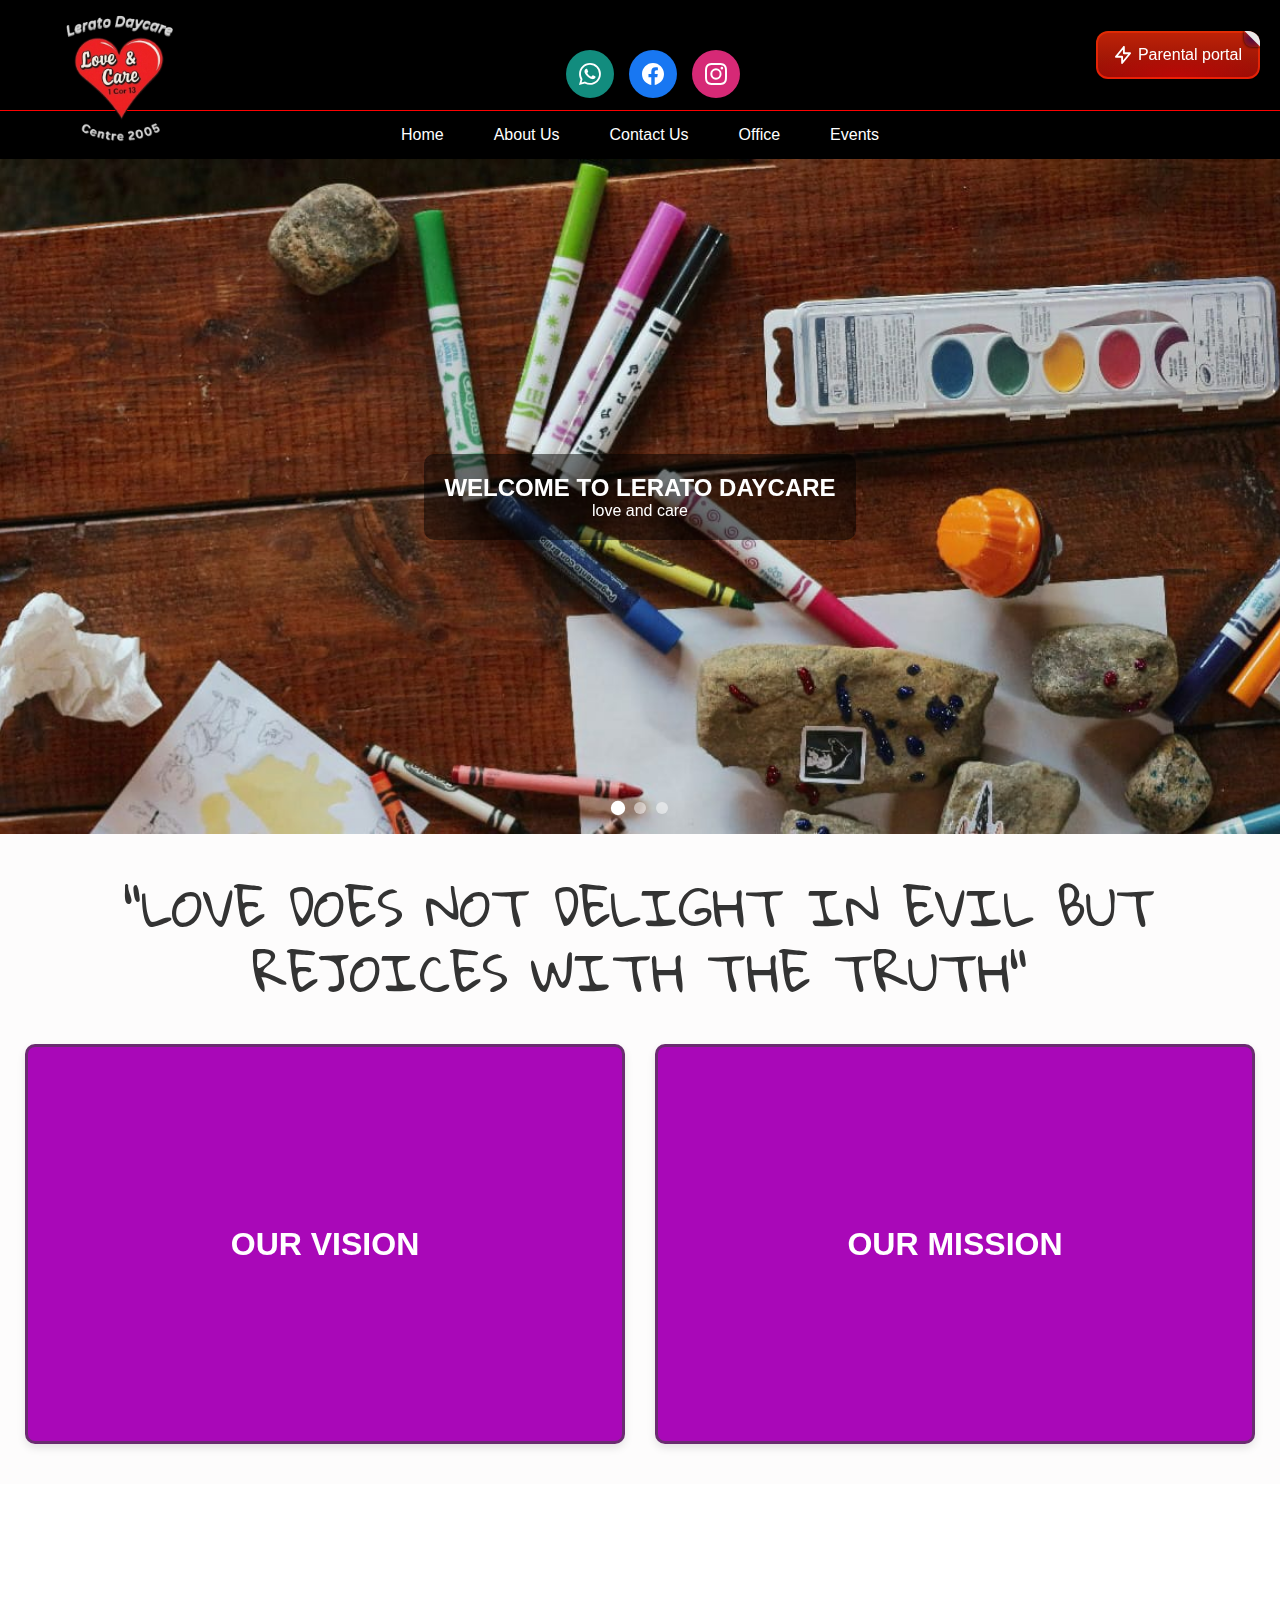
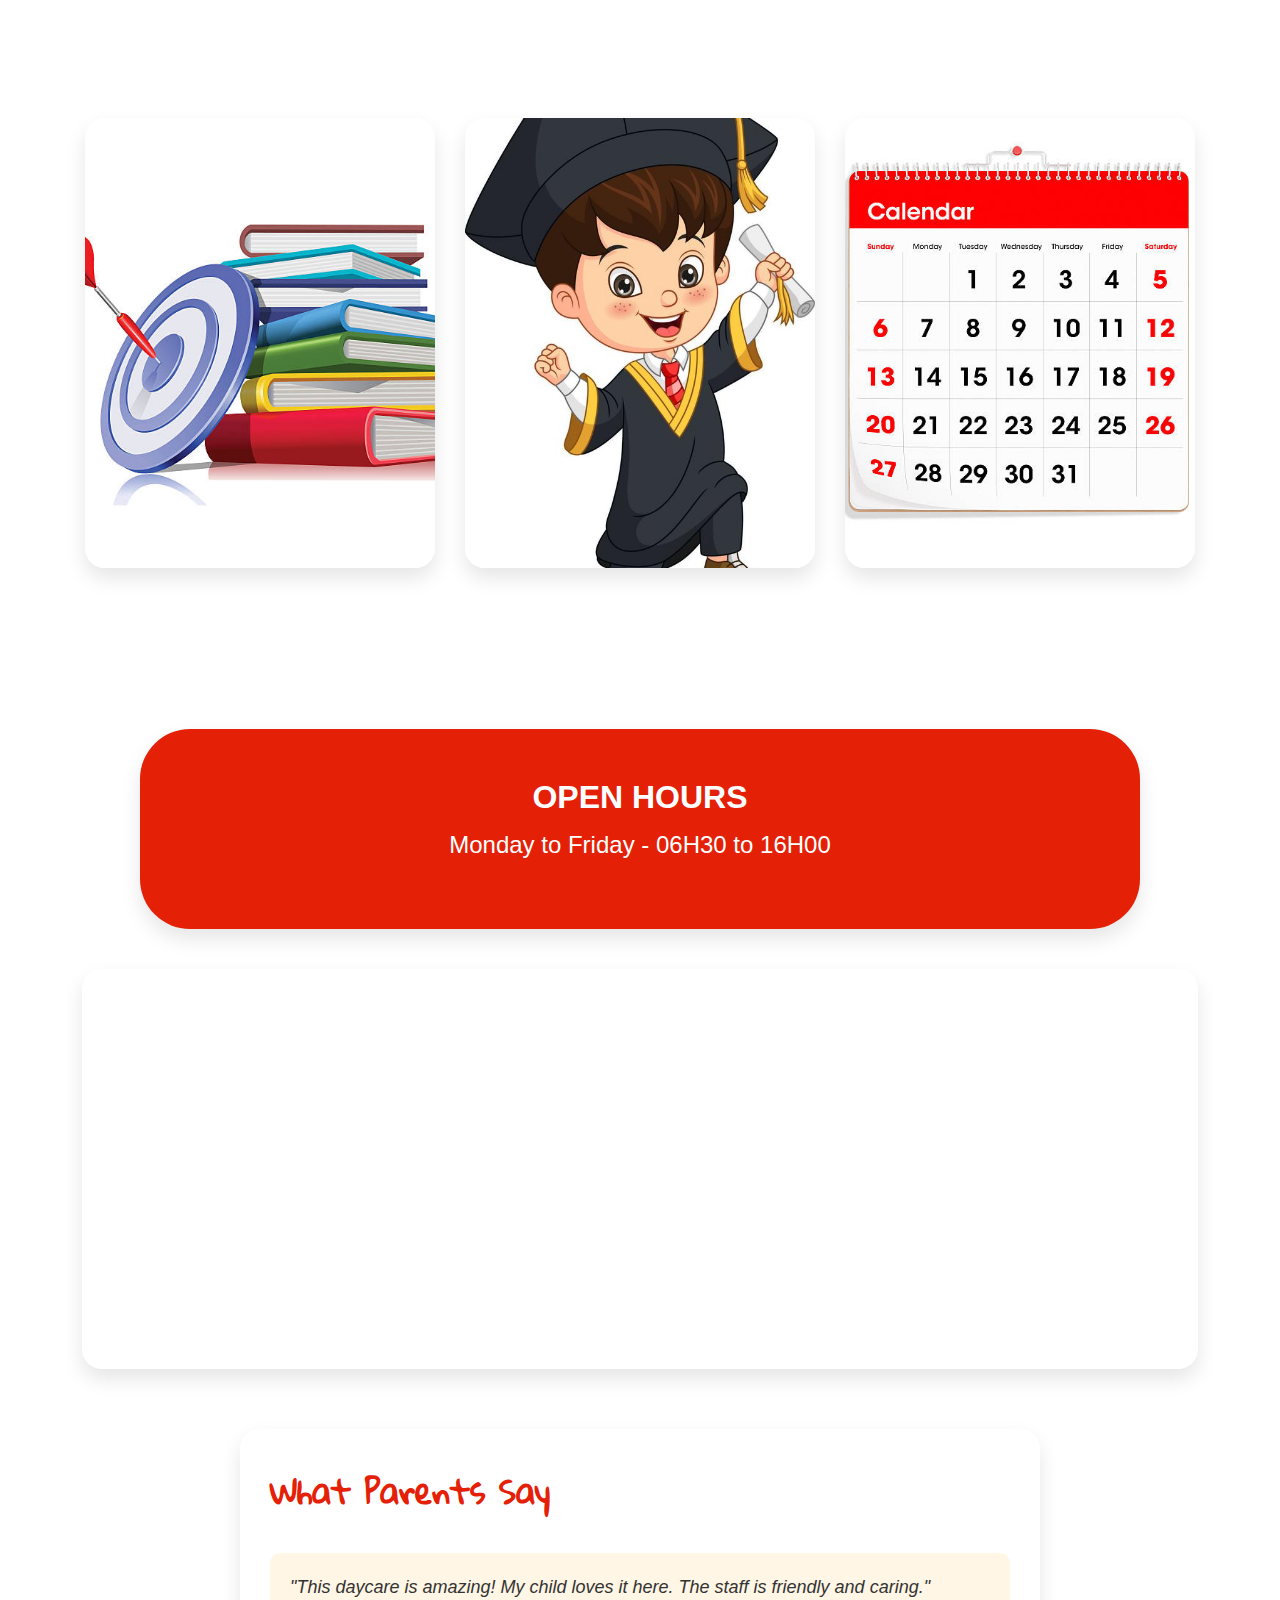
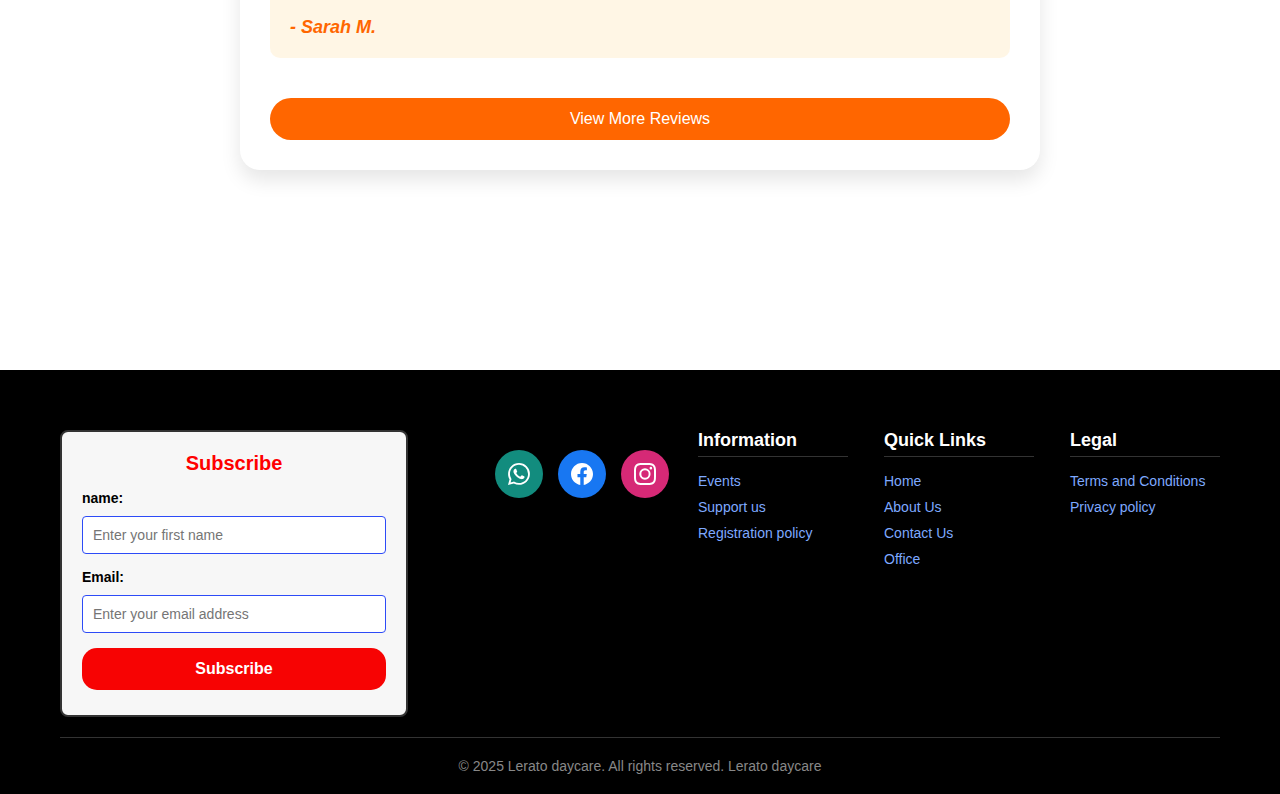
<file: index.html>
<!DOCTYPE html>
<html lang="en">
<head>
  <meta charset="UTF-8">
  <meta name="viewport" content="width=device-width, initial-scale=1.0">
  <title>Lerato Daycare</title>
  <meta name="description" content="Lerato Daycare provides loving, Christian-based early education for children in Modimolle. Enroll today for a nurturing environment with certified caregivers.">
  <meta property="og:type" content="website">
  <meta property="og:url" content="https://lerato-frontend.vercel.app/">
  <meta property="og:title" content="Lerato Daycare - Quality Childcare Services">
  <meta property="og:description" content="Lerato Daycare provides loving, Christian-based early education for children.">
  <meta property="og:image" content="https://lerato-frontend.vercel.app/images/logoB.png">
  <link rel="icon" type="image/png" href="/images/favicon.png">
  <link rel="apple-touch-icon" href="/images/apple-touch-icon.png">
  <link rel="preconnect" href="https://fonts.googleapis.com">
  <link rel="preconnect" href="https://fonts.gstatic.com" crossorigin>
  <link href="https://fonts.googleapis.com/css2?family=Gloria+Hallelujah&display=swap" rel="stylesheet">
  <link rel="stylesheet" href="index.css">
</head>
<script type="application/ld+json">
{
  "@context": "https://schema.org",
  "@type": "ChildCare",
  "name": "Lerato Daycare",
  "image": "https://lerato-frontend.vercel.app/images/logoB.png",
  "description": "Christian-based early education with loving care",
  "address": {
    "@type": "PostalAddress",
    "streetAddress": "6853 Phomolong ext 8",
    "addressLocality": "Modimolle",
    "addressRegion": "Limpopo",
    "postalCode": "0510"
  },
  "telephone": "+27123456789",
  "openingHours": "Mo-Fr 06:30-16:00"
}
</script>

<body>
    <header class="header">
        <div class="mobile-menu-btn">
            <div class="hamburger"></div>
        </div>
        <div class="logo">
            <a href="index.html"><img src="images/new logo.png" alt="Daycare Logo"></a>  
        </div>
        <div class="socials">
            <div class="socialsContainer"> 
                <a href="https://whatsapp.com/channel/0029VbANHV090x2rr3BQT41y" class="socialContainer containerFour" 
                 target="_blank" rel="noopener noreferrer">
                    <svg class="socialSvg whatsappSvg" viewBox="0 0 16 16">
                        <path d="M13.601 2.326A7.854 7.854 0 0 0 7.994 0C3.627 0 .068 3.558.064 7.926c0 1.399.366 2.76 1.057 3.965L0 16l4.204-1.102a7.933 7.933 0 0 0 3.79.965h.004c4.368 0 7.926-3.558 7.93-7.93A7.898 7.898 0 0 0 13.6 2.326zM7.994 14.521a6.573 6.573 0 0 1-3.356-.92l-.24-.144-2.494.654.666-2.433-.156-.251a6.56 6.56 0 0 1-1.007-3.505c0-3.626 2.957-6.584 6.591-6.584a6.56 6.56 0 0 1 4.66 1.931 6.557 6.557 0 0 1 1.928 4.66c-.004 3.639-2.961 6.592-6.592 6.592zm3.615-4.934c-.197-.099-1.17-.578-1.353-.646-.182-.065-.315-.099-.445.099-.133.197-.513.646-.627.775-.114.133-.232.148-.43.05-.197-.1-.836-.308-1.592-.985-.59-.525-.985-1.175-1.103-1.372-.114-.198-.011-.304.088-.403.087-.088.197-.232.296-.346.1-.114.133-.198.198-.33.065-.134.034-.248-.015-.347-.05-.099-.445-1.076-.612-1.47-.16-.389-.323-.335-.445-.34-.114-.007-.247-.007-.38-.007a.729.729 0 0 0-.529.247c-.182.198-.691.677-.691 1.654 0 .977.71 1.916.81 2.049.098.133 1.394 2.132 3.383 2.992.47.205.84.326 1.129.418.475.152.904.129 1.246.08.38-.058 1.171-.48 1.338-.943.164-.464.164-.86.114-.943-.049-.084-.182-.133-.38-.232z"></path>
                    </svg>
                </a> 
                <a href="https://www.facebook.com/lerato.crech" class="socialContainer containerTwo" 
                 target="_blank" rel="noopener noreferrer">
                    <svg class="socialSvg facebookSvg" viewBox="0 0 24 24">
                        <path d="M24 12.073C24 5.405 18.627 0 12 0S0 5.405 0 12.073c0 6.012 4.388 10.993 10.125 11.854v-8.385H7.078v-3.47h3.047V9.412c0-3.007 1.793-4.669 4.533-4.669 1.312 0 2.686.235 2.686.235v2.953h-1.513c-1.49 0-1.953.925-1.953 1.875v2.25h3.328l-.532 3.47h-2.796v8.385C19.612 23.066 24 18.085 24 12.073z"/>
                    </svg>
                </a>
                <a href="https://www.instagram.com/leratodaycare?igsh=YTRyeGZqZWk5eHRx"  class="socialContainer containerOne" 
                target="_blank" rel="noopener noreferrer">
                    <svg class="socialSvg instagramSvg" viewBox="0 0 16 16">
                        <path d="M8 0C5.829 0 5.556.01 4.703.048 3.85.088 3.269.222 2.76.42a3.917 3.917 0 0 0-1.417.923A3.927 3.927 0 0 0 .42 2.76C.222 3.268.087 3.85.048 4.7.01 5.555 0 5.827 0 8.001c0 2.172.01 2.444.048 3.297.04.852.174 1.433.372 1.942.205.526.478.972.923 1.417.444.445.89.719 1.416.923.51.198 1.09.333 1.942.372C5.555 15.99 5.827 16 8 16s2.444-.01 3.298-.048c.851-.04 1.434-.174 1.943-.372a3.916 3.916 0 0 0 1.416-.923c.445-.445.718-.891.923-1.417.197-.509.332-1.09.372-1.942C15.99 10.445 16 10.173 16 8s-.01-2.445-.048-3.299c-.04-.851-.175-1.433-.372-1.941a3.926 3.926 0 0 0-.923-1.417A3.911 3.911 0 0 0 13.24.42c-.51-.198-1.092-.333-1.943-.372C10.443.01 10.172 0 7.998 0h.003zm-.717 1.442h.718c2.136 0 2.389.007 3.232.046.78.035 1.204.166 1.486.275.373.145.64.319.92.599.28.28.453.546.598.92.11.281.24.705.275 1.485.039.843.047 1.096.047 3.231s-.008 2.389-.047 3.232c-.035.78-.166 1.203-.275 1.485a2.47 2.47 0 0 1-.599.919c-.28.28-.546.453-.92.598-.28.11-.704.24-1.485.276-.843.038-1.096.047-3.232.047s-2.39-.009-3.233-.047c-.78-.036-1.203-.166-1.485-.276a2.478 2.478 0 0 1-.92-.598 2.48 2.48 0 0 1-.6-.92c-.109-.281-.24-.705-.275-1.485-.038-.843-.046-1.096-.046-3.233 0-2.136.008-2.388.046-3.231.036-.78.166-1.204.276-1.486.145-.373.319-.64.599-.92.28-.28.546-.453.92-.598.282-.11.705-.24 1.485-.276.738-.034 1.024-.044 2.515-.045v.002zm4.988 1.328a.96.96 0 1 0 0 1.92.96.96 0 0 0 0-1.92zm-4.27 1.122a4.109 4.109 0 1 0 0 8.217 4.109 4.109 0 0 0 0-8.217zm0 1.441a2.667 2.667 0 1 1 0 5.334 2.667 2.667 0 0 1 0-5.334z"></path>
                    </svg>
                </a>
            </div> 
        </div>
        <div class="auth-buttons">
            <a href="portal.html"> 
                <button type="button" class="button" id="openLogin">
                    <span class="fold"></span>
                    <div class="points_wrapper">
                        <i class="point"></i>
                        <i class="point"></i>
                        <i class="point"></i>
                        <i class="point"></i>
                        <i class="point"></i>
                        <i class="point"></i>
                        <i class="point"></i>
                        <i class="point"></i>
                        <i class="point"></i>
                        <i class="point"></i>
                    </div>
                    <span class="inner">
                        <svg class="icon" fill="none" stroke="currentColor" viewBox="0 0 24 24" xmlns="http://www.w3.org/2000/svg" stroke-linecap="round" stroke-linejoin="round" stroke-width="2.5">
                            <polyline points="13.18 1.37 13.18 9.64 21.45 9.64 10.82 22.63 10.82 14.36 2.55 14.36 13.18 1.37"></polyline> 
                        </svg>Parental portal 
                    </span>
                </button>
            </a>
        </div>
        <div class="mobile-menu">
            <div class="mobile-close-btn"></div>
            <ul>
                <li><a href="index.html">Home</a></li>
                <li><a href="about.html">About Us</a></li>
                <li><a href="contact.html">Contact Us</a></li>
                <li><a href="office.html">Office</a></li> 
                <li><a href="service.html">Events</a></li>
                <li class="mobile-portal"><a href="portal.html">Parental Portal</a></li>
            </ul>
        </div>
    </header>
    <div class="main-line"></div> 
<div class="desktop-nav">
  <ul>
    <li><a href="index.html">Home</a></li>
    <li><a href="about.html">About Us</a></li>
    <li><a href="contact.html">Contact Us</a></li>
    <li><a href="office.html">Office</a></li>
    <li><a href="service.html">Events</a></li>
  </ul>
</div> 
<section class="gallery">
  <div class="slideshow-container">
    <div class="slide slide1 active">
      <img src="images/slide1.jpg" alt="Gallery Image 1">
      <div class="content">
        <h2>WELCOME TO LERATO DAYCARE</h2>
        <p>love and care</p>
      </div>
    </div>
    
    <div class="slide slide2">
      <img src="images/jason-leung-M55JcA9wOG0-unsplash.jpg" alt="Gallery Image 2">
      <div class="content"> 
        <h2>REGISTRATIONS ARE STILL OPEN FOR</h2>
        <p>2025</p>
        <!-- UPDATED ENROLLMENT BUTTON -->
        <div class="enroll-button-container">
          <a href="Registration.html" class="enroll-button" id="enrollButton">
            Enroll your child with us
          </a>
        </div>
      </div>
    </div>
    
    <div class="slide slide3">
      <img src="images/slide2.jpg" alt="Gallery Image 3">
      <div class="content">
        <h2>SUBSCRIBE AND STAY INTOUCH WITH US SO YOU DON'T MISS OUT</h2>
      </div>
    </div>
    
    <div class="dots-container">
      <span class="dot active" data-slide="0"></span>
      <span class="dot" data-slide="1"></span>
      <span class="dot" data-slide="2"></span>
    </div>
  </div>
</section>
 <div class="slogan-section">
  <div class="slogan-container">
    <p class="main-slogan">"LOVE DOES NOT DELIGHT IN EVIL BUT REJOICES WITH THE TRUTH"</p>
    
    <div class="cards-container">
      <div class="card">
        <div class="card-inner">
          <div class="card-front">
            <p>OUR VISION</p>
          </div>
          <div class="card-back">
            <p class="mission">To provide a Christian based education and individualized education to also produce Godly and character quality leaders.</p>
          </div>
        </div>
      </div>
      <div class="card">
        <div class="card-inner">
          <div class="card-front">
            <p>OUR MISSION</p>
          </div>
          <div class="card-back">
            <p class="mission">To endeavor and equip each child with Godly wisdom, insight and skill in order to become matured, productive members of the society.</p>
          </div>
        </div>
      </div>
    </div>
  </div>
</div>
 <div class="content-section">
  <p class="slogan">"love and care."</p>
  <div class="cards-wrapper">
    <div class="flip-card-container">
      <div class="flip-card">
        <img src="images/objectives1.jpg" alt="Objective Image">
        <div class="card-content">
          <p class="card-title">OUR OBJECTIVE</p>
          <p class="card-description">
            PRIMARY - TO protect and promote the well-being and safety of every child.
            SECONDARY - To achieve real unity with each home by maintaining close co-operation with parents and guardians.
          </p>
        </div>
      </div>
      <p class="card-label">OBJECTIVE</p>
    </div>
    <div class="flip-card-container">
      <div class="flip-card">
        <img src="images/graduation.jpg" alt="Ceremony Image">
        <div class="card-content">
          <p class="card-title">CEREMONIES</p>
          <p class="card-description">
            All our learners who performed well during the year will be awarded merit certificates and recognized for various performances.
            We conduct graduations every year-end to honor little ones.
          </p>
        </div>
      </div>
      <p class="card-label">GRADUATION</p>
    </div>
    <div class="flip-card-container">
      <div class="flip-card">
        <img src="images/calender.jpg" alt="Calendar Image">
        <div class="card-content">
          <p class="card-title">CALENDAR</p>
          <p class="card-description">
            At Lerato daycare, we celebrate various events every year, such as Mother's Day and Nelson Mandela Day.
            You can create an account to stay updated with upcoming events.
            Click <a href="service.html">here</a> to sign up.
          </p>
        </div>
      </div>
      <p class="card-label">HOLIDAY CARE</p>
    </div>
  </div>
  <div class="hours-card">
    <div class="hours-content">
      <p class="hours-title">OPEN HOURS</p>
      <p class="hours-text">Monday to Friday - 06H30 to 16H00</p>
    </div>
  </div>
  <div class="map-container">
    <iframe src="https://www.google.com/maps/embed?pb=!1m17!1m12!1m3!1d6126.633480919331!2d28.425917722184!3d-24.692407199562357!2m3!1f0!2f0!3f0!3m2!1i1024!2i768!4f13.1!3m2!1m1!2s!5e1!3m2!1sen!2sza!4v1752504371897!5m2!1sen!2sza" width="600" height="450" style="border:0;" allowfullscreen="" loading="lazy" referrerpolicy="no-referrer-when-downgrade"></iframe>
  </div>
  <div class="reviews">
    <h2>What Parents Say</h2>
    <div class="review-container">
      <div class="review">
        <p>"This daycare is amazing! My child loves it here. The staff is friendly and caring."</p>
        <h4>- Sarah M.</h4>
      </div>
      <div class="review">
        <p>"A safe and fun environment for kids. Highly recommended!"</p>
        <h4>- James K.</h4>
      </div>
      <div class="review">
        <p>"The best daycare ever! My daughter learned so much here."</p>
        <h4>- Emily R.</h4>
      </div>
      <button class="review-more-btn">View More Reviews</button>
    </div>
  </div>
</div> 
<div id="custom-alert" class="cardAlert">
    <div class="icon-container">
      <svg xmlns="http://www.w3.org/2000/svg" viewBox="0 0 512 512" class="icon1">
        <path d="M256 48a208 208 0 1 1 0 416 208 208 0 1 1 0-416zm0 464A256 256 0 1 0 256 0a256 256 0 1 0 0 512zM369 209c9.4-9.4 9.4-24.6 0-33.9s-24.6-9.4-33.9 0l-111 111-47-47c-9.4-9.4-24.6-9.4-33.9 0s-9.4 24.6 0 33.9l64 64c9.4 9.4 24.6 9.4 33.9 0L369 209z"></path>
      </svg>
    </div>
    <div class="message-text-container">
      <p id="alert-message" class="message-text"></p>
      <p class="sub-text">Thank you!.</p>
    </div>
    <svg xmlns="http://www.w3.org/2000/svg" viewBox="0 0 15 15" class="cross-icon" onclick="closeAlert()">
      <path fill="currentColor" d="M11.78 4.03c.23-.23.23-.6 0-.83s-.6-.23-.83 0L7.5 6.69 4.03 3.22c-.23-.23-.6-.23-.83 0s-.23.6 0 .83L6.69 7.5l-3.47 3.47c-.23.23-.23.6 0 .83s.6.23.83 0l3.47-3.47 3.47 3.47c.23.23.6.23.83 0s.23-.6 0-.83L8.31 7.5l3.47-3.47z"></path>
    </svg>
  </div>
  <div id="loader">
    <div class="spinner"></div>
  </div>
<footer class="footer">  
  <div class="Subscribe-form">
    <p class="heading"> Subscribe </p>
    <form class="form" id="subscribeForm"> 
      <label for="name">name:</label>
      <input required="" placeholder="Enter your first name" name="name" id="name" type="name">
      <label for="email">Email:</label>
      <input required="" placeholder="Enter your email address" name="email" id="email" type="email"> 
  <button class="toggle-btn" id="responseMessage">
  Subscribe
  </button>
  </form>
  </div>
  <div class="footer-left"> 
  <div class="socials">
            <div class="socialsContainer"> 
                <a href="https://whatsapp.com/channel/0029VbANHV090x2rr3BQT41y" class="socialContainer containerFour" 
                 target="_blank" rel="noopener noreferrer">
                    <svg class="socialSvg whatsappSvg" viewBox="0 0 16 16">
                        <path d="M13.601 2.326A7.854 7.854 0 0 0 7.994 0C3.627 0 .068 3.558.064 7.926c0 1.399.366 2.76 1.057 3.965L0 16l4.204-1.102a7.933 7.933 0 0 0 3.79.965h.004c4.368 0 7.926-3.558 7.93-7.93A7.898 7.898 0 0 0 13.6 2.326zM7.994 14.521a6.573 6.573 0 0 1-3.356-.92l-.24-.144-2.494.654.666-2.433-.156-.251a6.56 6.56 0 0 1-1.007-3.505c0-3.626 2.957-6.584 6.591-6.584a6.56 6.56 0 0 1 4.66 1.931 6.557 6.557 0 0 1 1.928 4.66c-.004 3.639-2.961 6.592-6.592 6.592zm3.615-4.934c-.197-.099-1.17-.578-1.353-.646-.182-.065-.315-.099-.445.099-.133.197-.513.646-.627.775-.114.133-.232.148-.43.05-.197-.1-.836-.308-1.592-.985-.59-.525-.985-1.175-1.103-1.372-.114-.198-.011-.304.088-.403.087-.088.197-.232.296-.346.1-.114.133-.198.198-.33.065-.134.034-.248-.015-.347-.05-.099-.445-1.076-.612-1.47-.16-.389-.323-.335-.445-.34-.114-.007-.247-.007-.38-.007a.729.729 0 0 0-.529.247c-.182.198-.691.677-.691 1.654 0 .977.71 1.916.81 2.049.098.133 1.394 2.132 3.383 2.992.47.205.84.326 1.129.418.475.152.904.129 1.246.08.38-.058 1.171-.48 1.338-.943.164-.464.164-.86.114-.943-.049-.084-.182-.133-.38-.232z"></path>
                    </svg>
                </a> 
                <a href="https://www.facebook.com/lerato.crech" class="socialContainer containerTwo" 
                 target="_blank" rel="noopener noreferrer">
                    <svg class="socialSvg facebookSvg" viewBox="0 0 24 24">
                        <path d="M24 12.073C24 5.405 18.627 0 12 0S0 5.405 0 12.073c0 6.012 4.388 10.993 10.125 11.854v-8.385H7.078v-3.47h3.047V9.412c0-3.007 1.793-4.669 4.533-4.669 1.312 0 2.686.235 2.686.235v2.953h-1.513c-1.49 0-1.953.925-1.953 1.875v2.25h3.328l-.532 3.47h-2.796v8.385C19.612 23.066 24 18.085 24 12.073z"/>
                    </svg>
                </a>
                <a href="https://www.instagram.com/leratodaycare?igsh=YTRyeGZqZWk5eHRx"  class="socialContainer containerOne" 
                target="_blank" rel="noopener noreferrer">
                    <svg class="socialSvg instagramSvg" viewBox="0 0 16 16">
                        <path d="M8 0C5.829 0 5.556.01 4.703.048 3.85.088 3.269.222 2.76.42a3.917 3.917 0 0 0-1.417.923A3.927 3.927 0 0 0 .42 2.76C.222 3.268.087 3.85.048 4.7.01 5.555 0 5.827 0 8.001c0 2.172.01 2.444.048 3.297.04.852.174 1.433.372 1.942.205.526.478.972.923 1.417.444.445.89.719 1.416.923.51.198 1.09.333 1.942.372C5.555 15.99 5.827 16 8 16s2.444-.01 3.298-.048c.851-.04 1.434-.174 1.943-.372a3.916 3.916 0 0 0 1.416-.923c.445-.445.718-.891.923-1.417.197-.509.332-1.09.372-1.942C15.99 10.445 16 10.173 16 8s-.01-2.445-.048-3.299c-.04-.851-.175-1.433-.372-1.941a3.926 3.926 0 0 0-.923-1.417A3.911 3.911 0 0 0 13.24.42c-.51-.198-1.092-.333-1.943-.372C10.443.01 10.172 0 7.998 0h.003zm-.717 1.442h.718c2.136 0 2.389.007 3.232.046.78.035 1.204.166 1.486.275.373.145.64.319.92.599.28.28.453.546.598.92.11.281.24.705.275 1.485.039.843.047 1.096.047 3.231s-.008 2.389-.047 3.232c-.035.78-.166 1.203-.275 1.485a2.47 2.47 0 0 1-.599.919c-.28.28-.546.453-.92.598-.28.11-.704.24-1.485.276-.843.038-1.096.047-3.232.047s-2.39-.009-3.233-.047c-.78-.036-1.203-.166-1.485-.276a2.478 2.478 0 0 1-.92-.598 2.48 2.48 0 0 1-.6-.92c-.109-.281-.24-.705-.275-1.485-.038-.843-.046-1.096-.046-3.233 0-2.136.008-2.388.046-3.231.036-.78.166-1.204.276-1.486.145-.373.319-.64.599-.92.28-.28.546-.453.92-.598.282-.11.705-.24 1.485-.276.738-.034 1.024-.044 2.515-.045v.002zm4.988 1.328a.96.96 0 1 0 0 1.92.96.96 0 0 0 0-1.92zm-4.27 1.122a4.109 4.109 0 1 0 0 8.217 4.109 4.109 0 0 0 0-8.217zm0 1.441a2.667 2.667 0 1 1 0 5.334 2.667 2.667 0 0 1 0-5.334z"></path>
                    </svg>
                </a>
            </div> 
        </div>
  </div>

  <div class="footer-columns">
    <div class="footer-column">
      <h4>Information</h4>
      <ul> 
       <li><a href="service.html">Events</a></li>
        <li><a href="contact.html">Support us </a></li>
        <li><a href="Registration.html">Registration policy</a></li>
      </ul>
    </div>
    <div class="footer-column">
      <h4>Quick Links</h4>
      <ul>
        <li><a href="index.html">Home</a></li>
        <li><a href="about.html">About Us</a></li>
        <li><a href="contact.html">Contact Us</a></li>
        <li><a href="office.html">Office</a></li> 
      </ul>
    </div>
    <div class="footer-column">
      <h4>Legal</h4>
      <ul>
        <li><a href="terms.html">Terms and Conditions</a></li>
        <li><a href="privacy.html">Privacy policy</a></li>
        
       
      </ul>
    </div>
  </div>
  <div class="footer-bottom">
    <p class="right">&copy; 2025 Lerato  daycare. All rights reserved. Lerato daycare</p>
  </div> 
  
</footer>  
<script src="home.js"></script>  
</body>
</html>
</file>
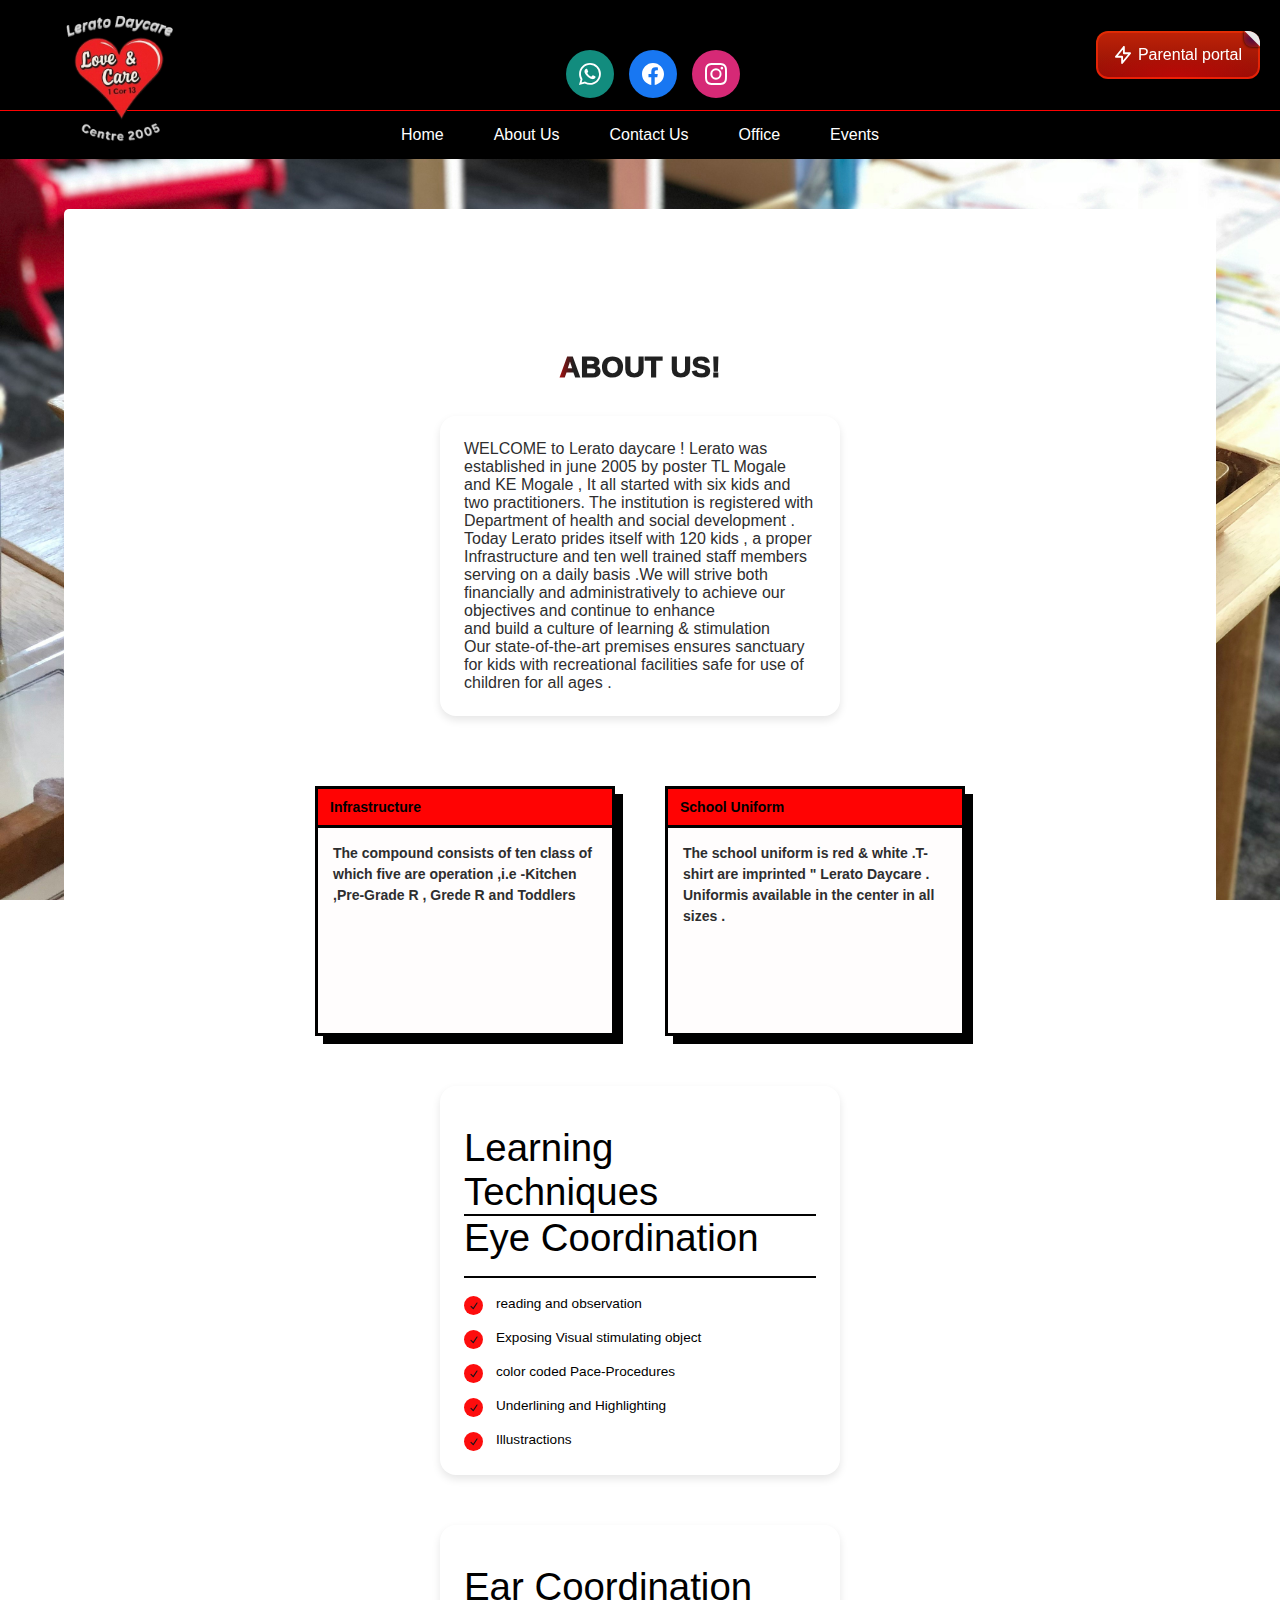
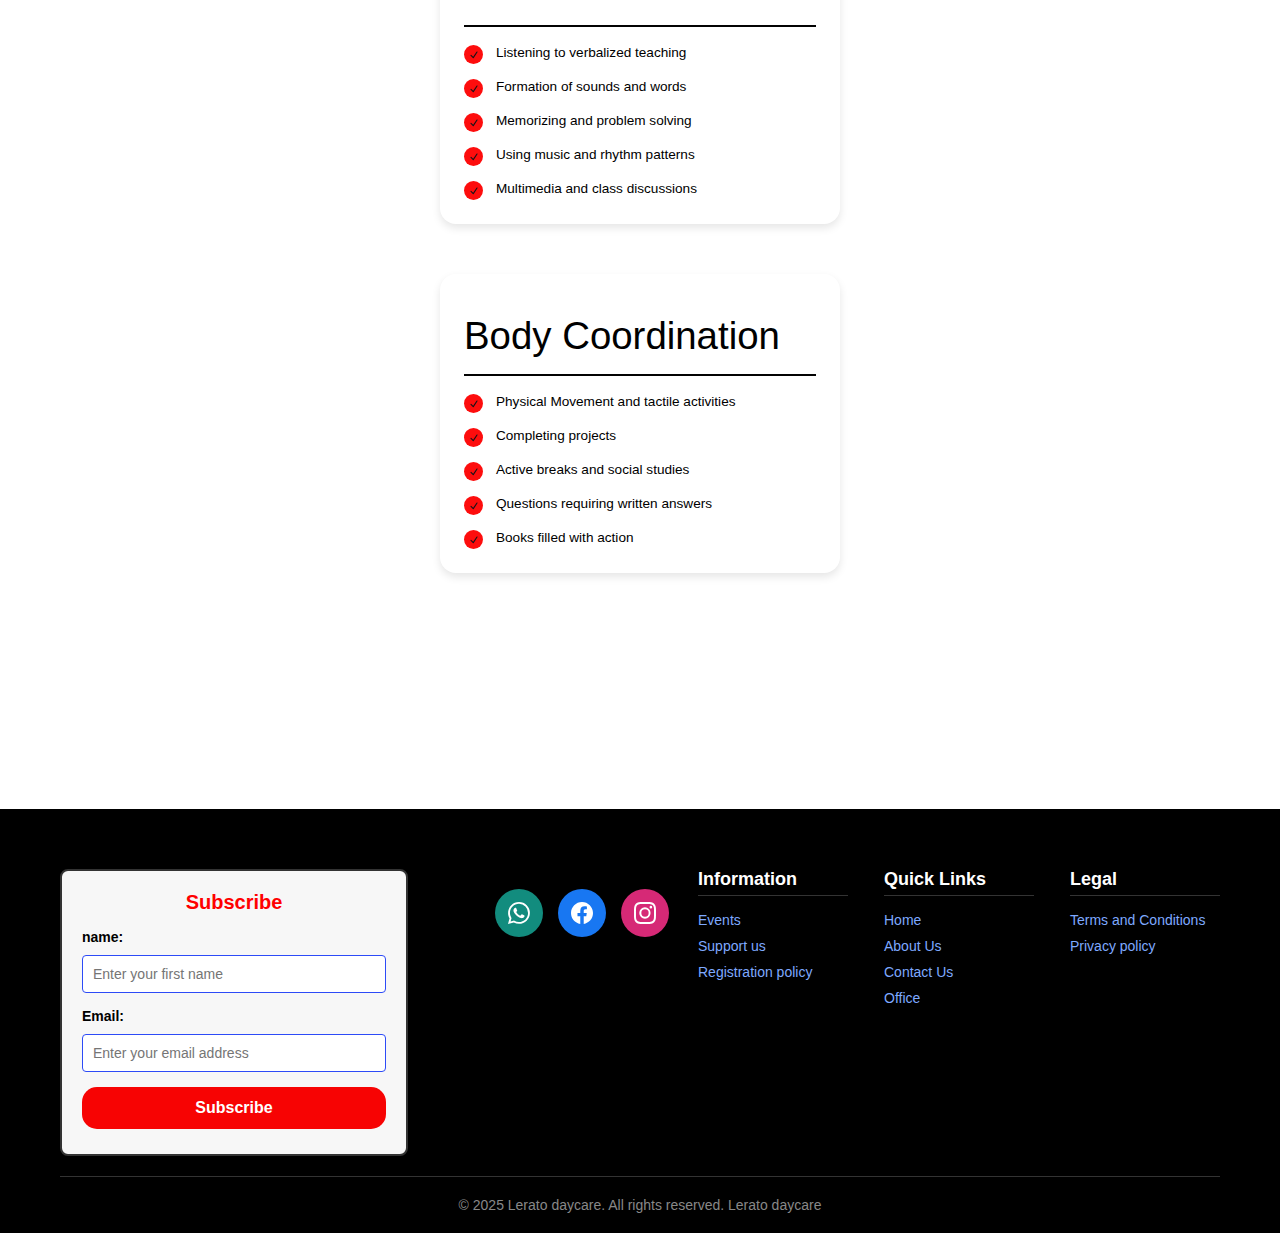
<file: about.html>
<!DOCTYPE html>
<html lang="en">
<head>
    <meta charset="UTF-8">
    <meta name="viewport" content="width=device-width, initial-scale=1.0">
    <title>Lerato</title>
    <link rel="preconnect" href="https://fonts.googleapis.com">
<link rel="preconnect" href="https://fonts.gstatic.com" crossorigin>
<link href="https://fonts.googleapis.com/css2?family=Gloria+Hallelujah&display=swap" rel="stylesheet">
    <link rel="stylesheet" href="index.css"> 
   
</head>
<body> 
  
 <header class="header">
        <div class="mobile-menu-btn">
            <div class="hamburger"></div>
        </div>
        <div class="logo">
            <a href="index.html"><img src="images/new logo.png" alt="Daycare Logo"></a>  
        </div>
        <div class="socials">
            <div class="socialsContainer"> 
                <a href="https://whatsapp.com/channel/0029VbANHV090x2rr3BQT41y" class="socialContainer containerFour" 
                 target="_blank" rel="noopener noreferrer">
                    <svg class="socialSvg whatsappSvg" viewBox="0 0 16 16">
                        <path d="M13.601 2.326A7.854 7.854 0 0 0 7.994 0C3.627 0 .068 3.558.064 7.926c0 1.399.366 2.76 1.057 3.965L0 16l4.204-1.102a7.933 7.933 0 0 0 3.79.965h.004c4.368 0 7.926-3.558 7.93-7.93A7.898 7.898 0 0 0 13.6 2.326zM7.994 14.521a6.573 6.573 0 0 1-3.356-.92l-.24-.144-2.494.654.666-2.433-.156-.251a6.56 6.56 0 0 1-1.007-3.505c0-3.626 2.957-6.584 6.591-6.584a6.56 6.56 0 0 1 4.66 1.931 6.557 6.557 0 0 1 1.928 4.66c-.004 3.639-2.961 6.592-6.592 6.592zm3.615-4.934c-.197-.099-1.17-.578-1.353-.646-.182-.065-.315-.099-.445.099-.133.197-.513.646-.627.775-.114.133-.232.148-.43.05-.197-.1-.836-.308-1.592-.985-.59-.525-.985-1.175-1.103-1.372-.114-.198-.011-.304.088-.403.087-.088.197-.232.296-.346.1-.114.133-.198.198-.33.065-.134.034-.248-.015-.347-.05-.099-.445-1.076-.612-1.47-.16-.389-.323-.335-.445-.34-.114-.007-.247-.007-.38-.007a.729.729 0 0 0-.529.247c-.182.198-.691.677-.691 1.654 0 .977.71 1.916.81 2.049.098.133 1.394 2.132 3.383 2.992.47.205.84.326 1.129.418.475.152.904.129 1.246.08.38-.058 1.171-.48 1.338-.943.164-.464.164-.86.114-.943-.049-.084-.182-.133-.38-.232z"></path>
                    </svg>
                </a> 
                <a href="https://www.facebook.com/lerato.crech" class="socialContainer containerTwo" 
                 target="_blank" rel="noopener noreferrer">
                    <svg class="socialSvg facebookSvg" viewBox="0 0 24 24">
                        <path d="M24 12.073C24 5.405 18.627 0 12 0S0 5.405 0 12.073c0 6.012 4.388 10.993 10.125 11.854v-8.385H7.078v-3.47h3.047V9.412c0-3.007 1.793-4.669 4.533-4.669 1.312 0 2.686.235 2.686.235v2.953h-1.513c-1.49 0-1.953.925-1.953 1.875v2.25h3.328l-.532 3.47h-2.796v8.385C19.612 23.066 24 18.085 24 12.073z"/>
                    </svg>
                </a>
                <a href="https://www.instagram.com/leratodaycare?igsh=YTRyeGZqZWk5eHRx"  class="socialContainer containerOne" 
                target="_blank" rel="noopener noreferrer">
                    <svg class="socialSvg instagramSvg" viewBox="0 0 16 16">
                        <path d="M8 0C5.829 0 5.556.01 4.703.048 3.85.088 3.269.222 2.76.42a3.917 3.917 0 0 0-1.417.923A3.927 3.927 0 0 0 .42 2.76C.222 3.268.087 3.85.048 4.7.01 5.555 0 5.827 0 8.001c0 2.172.01 2.444.048 3.297.04.852.174 1.433.372 1.942.205.526.478.972.923 1.417.444.445.89.719 1.416.923.51.198 1.09.333 1.942.372C5.555 15.99 5.827 16 8 16s2.444-.01 3.298-.048c.851-.04 1.434-.174 1.943-.372a3.916 3.916 0 0 0 1.416-.923c.445-.445.718-.891.923-1.417.197-.509.332-1.09.372-1.942C15.99 10.445 16 10.173 16 8s-.01-2.445-.048-3.299c-.04-.851-.175-1.433-.372-1.941a3.926 3.926 0 0 0-.923-1.417A3.911 3.911 0 0 0 13.24.42c-.51-.198-1.092-.333-1.943-.372C10.443.01 10.172 0 7.998 0h.003zm-.717 1.442h.718c2.136 0 2.389.007 3.232.046.78.035 1.204.166 1.486.275.373.145.64.319.92.599.28.28.453.546.598.92.11.281.24.705.275 1.485.039.843.047 1.096.047 3.231s-.008 2.389-.047 3.232c-.035.78-.166 1.203-.275 1.485a2.47 2.47 0 0 1-.599.919c-.28.28-.546.453-.92.598-.28.11-.704.24-1.485.276-.843.038-1.096.047-3.232.047s-2.39-.009-3.233-.047c-.78-.036-1.203-.166-1.485-.276a2.478 2.478 0 0 1-.92-.598 2.48 2.48 0 0 1-.6-.92c-.109-.281-.24-.705-.275-1.485-.038-.843-.046-1.096-.046-3.233 0-2.136.008-2.388.046-3.231.036-.78.166-1.204.276-1.486.145-.373.319-.64.599-.92.28-.28.546-.453.92-.598.282-.11.705-.24 1.485-.276.738-.034 1.024-.044 2.515-.045v.002zm4.988 1.328a.96.96 0 1 0 0 1.92.96.96 0 0 0 0-1.92zm-4.27 1.122a4.109 4.109 0 1 0 0 8.217 4.109 4.109 0 0 0 0-8.217zm0 1.441a2.667 2.667 0 1 1 0 5.334 2.667 2.667 0 0 1 0-5.334z"></path>
                    </svg>
                </a>
            </div> 
        </div>
        <div class="auth-buttons">
            <a href="portal.html"> 
                <button type="button" class="button" id="openLogin">
                    <span class="fold"></span>
                    <div class="points_wrapper">
                        <i class="point"></i>
                        <i class="point"></i>
                        <i class="point"></i>
                        <i class="point"></i>
                        <i class="point"></i>
                        <i class="point"></i>
                        <i class="point"></i>
                        <i class="point"></i>
                        <i class="point"></i>
                        <i class="point"></i>
                    </div>
                    <span class="inner">
                        <svg class="icon" fill="none" stroke="currentColor" viewBox="0 0 24 24" xmlns="http://www.w3.org/2000/svg" stroke-linecap="round" stroke-linejoin="round" stroke-width="2.5">
                            <polyline points="13.18 1.37 13.18 9.64 21.45 9.64 10.82 22.63 10.82 14.36 2.55 14.36 13.18 1.37"></polyline> 
                        </svg>Parental portal 
                    </span>
                </button>
            </a>
        </div>
        <div class="mobile-menu"> 
          <div class="mobile-close-btn"></div>
            <ul>
                <li><a href="index.html">Home</a></li>
                <li><a href="about.html">About Us</a></li>
                <li><a href="contact.html">Contact Us</a></li>
                <li><a href="office.html">Office</a></li> 
                <li><a href="service.html">Events</a></li>
                <li class="mobile-portal"><a href="portal.html">Parental Portal</a></li>
            </ul>
        </div>
    </header>
    <div class="main-line"></div> 
<div class="desktop-nav">
  <ul>
    <li><a href="index.html">Home</a></li>
    <li><a href="about.html">About Us</a></li>
    <li><a href="contact.html">Contact Us</a></li>
    <li><a href="office.html">Office</a></li>
    <li><a href="service.html">Events</a></li>
  </ul>
</div>  
<main class="all-main">  
<div class="heart">
<div class="heart-con">
<div class="heart-main">
<div class="about">
<div class="item1"> 
<span class="btn-shine">ABOUT US!</span>
</div>  
<div class="learning-info">
 <p>WELCOME to Lerato daycare ! Lerato was established in june 2005 by poster TL Mogale and KE Mogale , It all started with six kids and two practitioners. The institution is registered with Department of health and social  development . <br>
   Today Lerato prides itself with 120  kids , a proper Infrastructure and ten well trained staff  members serving  on a daily basis .We  will strive both financially and administratively to achieve our objectives and continue to enhance   <br>
   and build a culture of learning & stimulation <br>
  Our state-of-the-art premises  ensures sanctuary for kids with recreational facilities safe for use of children for all ages . <br>
   
   </p></div>
 <!-- From Uiverse.io by vaibhavchandranv --> 
<div class="about-info">
<div class="info">
  <div class="info-heading">Infrastructure</div>
  <div class="info-content">
    The compound consists of ten class of which five are operation ,i.e -Kitchen ,Pre-Grade R , Grede R and Toddlers 
    <br />
    
  </div>
</div>

<div class="info">
  <div class="info-heading">School Uniform</div>
  <div class="info-content">
    The school uniform is red & white .T-shirt are imprinted " Lerato Daycare . Uniformis available in the center in all sizes .
    <br />
   
  </div>
 
</div> 




 
<div class="learning-info">
  <div class="card__border"></div>
  <div class="card_title__container">
    <span class="card_title"> Learning Techniques </span> 
    <hr class="line" />
    <span class="card_title">Eye Coordination </span>
    
  </div>
  <hr class="line" />
  <ul class="card__list">
    <li class="card__list_item">
      <span class="check">
        <svg
          xmlns="http://www.w3.org/2000/svg"
          viewBox="0 0 16 16"
          fill="currentColor"
          class="check_svg"
        >
          <path
            fill-rule="evenodd"
            d="M12.416 3.376a.75.75 0 0 1 .208 1.04l-5 7.5a.75.75 0 0 1-1.154.114l-3-3a.75.75 0 0 1 1.06-1.06l2.353 2.353 4.493-6.74a.75.75 0 0 1 1.04-.207Z"
            clip-rule="evenodd"
          ></path>
        </svg>
      </span>
      <span class="list_text">reading and observation </span>
    </li>
    <li class="card__list_item">
      <span class="check">
        <svg
          xmlns="http://www.w3.org/2000/svg"
          viewBox="0 0 16 16"
          fill="currentColor"
          class="check_svg"
        >
          <path
            fill-rule="evenodd"
            d="M12.416 3.376a.75.75 0 0 1 .208 1.04l-5 7.5a.75.75 0 0 1-1.154.114l-3-3a.75.75 0 0 1 1.06-1.06l2.353 2.353 4.493-6.74a.75.75 0 0 1 1.04-.207Z"
            clip-rule="evenodd"
          ></path>
        </svg>
      </span>
      <span class="list_text">Exposing Visual stimulating object </span>
    </li>
    <li class="card__list_item">
      <span class="check">
        <svg
          xmlns="http://www.w3.org/2000/svg"
          viewBox="0 0 16 16"
          fill="currentColor"
          class="check_svg"
        >
          <path
            fill-rule="evenodd"
            d="M12.416 3.376a.75.75 0 0 1 .208 1.04l-5 7.5a.75.75 0 0 1-1.154.114l-3-3a.75.75 0 0 1 1.06-1.06l2.353 2.353 4.493-6.74a.75.75 0 0 1 1.04-.207Z"
            clip-rule="evenodd"
          ></path>
        </svg>
      </span>
      <span class="list_text">color coded Pace-Procedures </span>
    </li>
    <li class="card__list_item">
      <span class="check">
        <svg
          xmlns="http://www.w3.org/2000/svg"
          viewBox="0 0 16 16"
          fill="currentColor"
          class="check_svg"
        >
          <path
            fill-rule="evenodd"
            d="M12.416 3.376a.75.75 0 0 1 .208 1.04l-5 7.5a.75.75 0 0 1-1.154.114l-3-3a.75.75 0 0 1 1.06-1.06l2.353 2.353 4.493-6.74a.75.75 0 0 1 1.04-.207Z"
            clip-rule="evenodd"
          ></path>
        </svg>
      </span>
      <span class="list_text">Underlining and Highlighting </span>
    </li>
    <li class="card__list_item">
      <span class="check">
        <svg
          xmlns="http://www.w3.org/2000/svg"
          viewBox="0 0 16 16"
          fill="currentColor"
          class="check_svg"
        >
          <path
            fill-rule="evenodd"
            d="M12.416 3.376a.75.75 0 0 1 .208 1.04l-5 7.5a.75.75 0 0 1-1.154.114l-3-3a.75.75 0 0 1 1.06-1.06l2.353 2.353 4.493-6.74a.75.75 0 0 1 1.04-.207Z"
            clip-rule="evenodd"
          ></path>
        </svg>
      </span>
      <span class="list_text">Illustractions </span>
    </li>
  </ul>
 
</div>
   
<div class="learning-info">
  <div class="card__border"></div>
  <div class="card_title__container">
    <span class="card_title">Ear Coordination</span>
    
  </div>
  <hr class="line" />
  <ul class="card__list">
    <li class="card__list_item">
      <span class="check">
        <svg
          xmlns="http://www.w3.org/2000/svg"
          viewBox="0 0 16 16"
          fill="currentColor"
          class="check_svg"
        >
          <path
            fill-rule="evenodd"
            d="M12.416 3.376a.75.75 0 0 1 .208 1.04l-5 7.5a.75.75 0 0 1-1.154.114l-3-3a.75.75 0 0 1 1.06-1.06l2.353 2.353 4.493-6.74a.75.75 0 0 1 1.04-.207Z"
            clip-rule="evenodd"
          ></path>
        </svg>
      </span>
      <span class="list_text">Listening to verbalized teaching  </span>
    </li>
    <li class="card__list_item">
      <span class="check">
        <svg
          xmlns="http://www.w3.org/2000/svg"
          viewBox="0 0 16 16"
          fill="currentColor"
          class="check_svg"
        >
          <path
            fill-rule="evenodd"
            d="M12.416 3.376a.75.75 0 0 1 .208 1.04l-5 7.5a.75.75 0 0 1-1.154.114l-3-3a.75.75 0 0 1 1.06-1.06l2.353 2.353 4.493-6.74a.75.75 0 0 1 1.04-.207Z"
            clip-rule="evenodd"
          ></path>
        </svg>
      </span>
      <span class="list_text">Formation of sounds and words </span>
    </li>
    <li class="card__list_item">
      <span class="check">
        <svg
          xmlns="http://www.w3.org/2000/svg"
          viewBox="0 0 16 16"
          fill="currentColor"
          class="check_svg"
        >
          <path
            fill-rule="evenodd"
            d="M12.416 3.376a.75.75 0 0 1 .208 1.04l-5 7.5a.75.75 0 0 1-1.154.114l-3-3a.75.75 0 0 1 1.06-1.06l2.353 2.353 4.493-6.74a.75.75 0 0 1 1.04-.207Z"
            clip-rule="evenodd"
          ></path>
        </svg>
      </span>
      <span class="list_text">Memorizing and problem solving </span>
    </li>
    <li class="card__list_item">
      <span class="check">
        <svg
          xmlns="http://www.w3.org/2000/svg"
          viewBox="0 0 16 16"
          fill="currentColor"
          class="check_svg"
        >
          <path
            fill-rule="evenodd"
            d="M12.416 3.376a.75.75 0 0 1 .208 1.04l-5 7.5a.75.75 0 0 1-1.154.114l-3-3a.75.75 0 0 1 1.06-1.06l2.353 2.353 4.493-6.74a.75.75 0 0 1 1.04-.207Z"
            clip-rule="evenodd"
          ></path>
        </svg>
      </span>
      <span class="list_text">Using music and rhythm patterns </span>
    </li>
    <li class="card__list_item">
      <span class="check">
        <svg
          xmlns="http://www.w3.org/2000/svg"
          viewBox="0 0 16 16"
          fill="currentColor"
          class="check_svg"
        >
          <path
            fill-rule="evenodd"
            d="M12.416 3.376a.75.75 0 0 1 .208 1.04l-5 7.5a.75.75 0 0 1-1.154.114l-3-3a.75.75 0 0 1 1.06-1.06l2.353 2.353 4.493-6.74a.75.75 0 0 1 1.04-.207Z"
            clip-rule="evenodd"
          ></path>
        </svg>
      </span>
      <span class="list_text">Multimedia and class discussions </span>
    </li>
  </ul>
 
</div>
<div class="learning-info">
  <div class="card__border"></div>
  <div class="card_title__container">
    <span class="card_title">Body Coordination</span>
    
  </div>
  <hr class="line" />
  <ul class="card__list">
    <li class="card__list_item">
      <span class="check">
        <svg
          xmlns="http://www.w3.org/2000/svg"
          viewBox="0 0 16 16"
          fill="currentColor"
          class="check_svg"
        >
          <path
            fill-rule="evenodd"
            d="M12.416 3.376a.75.75 0 0 1 .208 1.04l-5 7.5a.75.75 0 0 1-1.154.114l-3-3a.75.75 0 0 1 1.06-1.06l2.353 2.353 4.493-6.74a.75.75 0 0 1 1.04-.207Z"
            clip-rule="evenodd"
          ></path>
        </svg>
      </span>
      <span class="list_text">Physical  Movement and tactile activities </span>
    </li>
    <li class="card__list_item">
      <span class="check">
        <svg
          xmlns="http://www.w3.org/2000/svg"
          viewBox="0 0 16 16"
          fill="currentColor"
          class="check_svg"
        >
          <path
            fill-rule="evenodd"
            d="M12.416 3.376a.75.75 0 0 1 .208 1.04l-5 7.5a.75.75 0 0 1-1.154.114l-3-3a.75.75 0 0 1 1.06-1.06l2.353 2.353 4.493-6.74a.75.75 0 0 1 1.04-.207Z"
            clip-rule="evenodd"
          ></path>
        </svg>
      </span>
      <span class="list_text">Completing projects </span>
    </li>
    <li class="card__list_item">
      <span class="check">
        <svg
          xmlns="http://www.w3.org/2000/svg"
          viewBox="0 0 16 16"
          fill="currentColor"
          class="check_svg"
        >
          <path
            fill-rule="evenodd"
            d="M12.416 3.376a.75.75 0 0 1 .208 1.04l-5 7.5a.75.75 0 0 1-1.154.114l-3-3a.75.75 0 0 1 1.06-1.06l2.353 2.353 4.493-6.74a.75.75 0 0 1 1.04-.207Z"
            clip-rule="evenodd"
          ></path>
        </svg>
      </span>
      <span class="list_text">Active breaks and social  studies  </span>
    </li>
    <li class="card__list_item">
      <span class="check">
        <svg
          xmlns="http://www.w3.org/2000/svg"
          viewBox="0 0 16 16"
          fill="currentColor"
          class="check_svg"
        >
          <path
            fill-rule="evenodd"
            d="M12.416 3.376a.75.75 0 0 1 .208 1.04l-5 7.5a.75.75 0 0 1-1.154.114l-3-3a.75.75 0 0 1 1.06-1.06l2.353 2.353 4.493-6.74a.75.75 0 0 1 1.04-.207Z"
            clip-rule="evenodd"
          ></path>
        </svg>
      </span>
      <span class="list_text">Questions requiring written answers </span>
    </li>
    <li class="card__list_item">
      <span class="check">
        <svg
          xmlns="http://www.w3.org/2000/svg"
          viewBox="0 0 16 16"
          fill="currentColor"
          class="check_svg"
        >
          <path
            fill-rule="evenodd"
            d="M12.416 3.376a.75.75 0 0 1 .208 1.04l-5 7.5a.75.75 0 0 1-1.154.114l-3-3a.75.75 0 0 1 1.06-1.06l2.353 2.353 4.493-6.74a.75.75 0 0 1 1.04-.207Z"
            clip-rule="evenodd"
          ></path>
        </svg>
      </span>
      <span class="list_text">Books filled with action </span>
    </li>
  </ul>
 
</div>
</div>
  
 </div> 
 
</main> 
<div id="custom-alert" class="cardAlert">
    <div class="icon-container">
      <svg xmlns="http://www.w3.org/2000/svg" viewBox="0 0 512 512" class="icon1">
        <path d="M256 48a208 208 0 1 1 0 416 208 208 0 1 1 0-416zm0 464A256 256 0 1 0 256 0a256 256 0 1 0 0 512zM369 209c9.4-9.4 9.4-24.6 0-33.9s-24.6-9.4-33.9 0l-111 111-47-47c-9.4-9.4-24.6-9.4-33.9 0s-9.4 24.6 0 33.9l64 64c9.4 9.4 24.6 9.4 33.9 0L369 209z"></path>
      </svg>
    </div>
    
    <div class="message-text-container">
      <p id="alert-message" class="message-text"></p>
      <p class="sub-text">Thank you!.</p>
    </div>
  
    <svg xmlns="http://www.w3.org/2000/svg" viewBox="0 0 15 15" class="cross-icon" onclick="closeAlert()">
      <path fill="currentColor" d="M11.78 4.03c.23-.23.23-.6 0-.83s-.6-.23-.83 0L7.5 6.69 4.03 3.22c-.23-.23-.6-.23-.83 0s-.23.6 0 .83L6.69 7.5l-3.47 3.47c-.23.23-.23.6 0 .83s.6.23.83 0l3.47-3.47 3.47 3.47c.23.23.6.23.83 0s.23-.6 0-.83L8.31 7.5l3.47-3.47z"></path>
    </svg>
  </div>
  <div id="loader">
    <div class="spinner"></div>
  </div>
<footer class="footer">  
  <div class="Subscribe-form">
    <p class="heading"> Subscribe </p>
    <form class="form" id="subscribeForm"> 
      <label for="name">name:</label>
      <input required="" placeholder="Enter your first name" name="name" id="name" type="name">
      <label for="email">Email:</label>
      <input required="" placeholder="Enter your email address" name="email" id="email" type="email"> 
  <button class="toggle-btn" id="responseMessage">
  Subscribe
  </button>
  </form>
  </div>
  <div class="footer-left"> 
  <div class="socials">
            <div class="socialsContainer"> 
                <a href="https://whatsapp.com/channel/0029VbANHV090x2rr3BQT41y" class="socialContainer containerFour" 
                 target="_blank" rel="noopener noreferrer">
                    <svg class="socialSvg whatsappSvg" viewBox="0 0 16 16">
                        <path d="M13.601 2.326A7.854 7.854 0 0 0 7.994 0C3.627 0 .068 3.558.064 7.926c0 1.399.366 2.76 1.057 3.965L0 16l4.204-1.102a7.933 7.933 0 0 0 3.79.965h.004c4.368 0 7.926-3.558 7.93-7.93A7.898 7.898 0 0 0 13.6 2.326zM7.994 14.521a6.573 6.573 0 0 1-3.356-.92l-.24-.144-2.494.654.666-2.433-.156-.251a6.56 6.56 0 0 1-1.007-3.505c0-3.626 2.957-6.584 6.591-6.584a6.56 6.56 0 0 1 4.66 1.931 6.557 6.557 0 0 1 1.928 4.66c-.004 3.639-2.961 6.592-6.592 6.592zm3.615-4.934c-.197-.099-1.17-.578-1.353-.646-.182-.065-.315-.099-.445.099-.133.197-.513.646-.627.775-.114.133-.232.148-.43.05-.197-.1-.836-.308-1.592-.985-.59-.525-.985-1.175-1.103-1.372-.114-.198-.011-.304.088-.403.087-.088.197-.232.296-.346.1-.114.133-.198.198-.33.065-.134.034-.248-.015-.347-.05-.099-.445-1.076-.612-1.47-.16-.389-.323-.335-.445-.34-.114-.007-.247-.007-.38-.007a.729.729 0 0 0-.529.247c-.182.198-.691.677-.691 1.654 0 .977.71 1.916.81 2.049.098.133 1.394 2.132 3.383 2.992.47.205.84.326 1.129.418.475.152.904.129 1.246.08.38-.058 1.171-.48 1.338-.943.164-.464.164-.86.114-.943-.049-.084-.182-.133-.38-.232z"></path>
                    </svg>
                </a> 
                <a href="https://www.facebook.com/lerato.crech" class="socialContainer containerTwo" 
                 target="_blank" rel="noopener noreferrer">
                    <svg class="socialSvg facebookSvg" viewBox="0 0 24 24">
                        <path d="M24 12.073C24 5.405 18.627 0 12 0S0 5.405 0 12.073c0 6.012 4.388 10.993 10.125 11.854v-8.385H7.078v-3.47h3.047V9.412c0-3.007 1.793-4.669 4.533-4.669 1.312 0 2.686.235 2.686.235v2.953h-1.513c-1.49 0-1.953.925-1.953 1.875v2.25h3.328l-.532 3.47h-2.796v8.385C19.612 23.066 24 18.085 24 12.073z"/>
                    </svg>
                </a>
                <a href="https://www.instagram.com/leratodaycare?igsh=YTRyeGZqZWk5eHRx"  class="socialContainer containerOne" 
                target="_blank" rel="noopener noreferrer">
                    <svg class="socialSvg instagramSvg" viewBox="0 0 16 16">
                        <path d="M8 0C5.829 0 5.556.01 4.703.048 3.85.088 3.269.222 2.76.42a3.917 3.917 0 0 0-1.417.923A3.927 3.927 0 0 0 .42 2.76C.222 3.268.087 3.85.048 4.7.01 5.555 0 5.827 0 8.001c0 2.172.01 2.444.048 3.297.04.852.174 1.433.372 1.942.205.526.478.972.923 1.417.444.445.89.719 1.416.923.51.198 1.09.333 1.942.372C5.555 15.99 5.827 16 8 16s2.444-.01 3.298-.048c.851-.04 1.434-.174 1.943-.372a3.916 3.916 0 0 0 1.416-.923c.445-.445.718-.891.923-1.417.197-.509.332-1.09.372-1.942C15.99 10.445 16 10.173 16 8s-.01-2.445-.048-3.299c-.04-.851-.175-1.433-.372-1.941a3.926 3.926 0 0 0-.923-1.417A3.911 3.911 0 0 0 13.24.42c-.51-.198-1.092-.333-1.943-.372C10.443.01 10.172 0 7.998 0h.003zm-.717 1.442h.718c2.136 0 2.389.007 3.232.046.78.035 1.204.166 1.486.275.373.145.64.319.92.599.28.28.453.546.598.92.11.281.24.705.275 1.485.039.843.047 1.096.047 3.231s-.008 2.389-.047 3.232c-.035.78-.166 1.203-.275 1.485a2.47 2.47 0 0 1-.599.919c-.28.28-.546.453-.92.598-.28.11-.704.24-1.485.276-.843.038-1.096.047-3.232.047s-2.39-.009-3.233-.047c-.78-.036-1.203-.166-1.485-.276a2.478 2.478 0 0 1-.92-.598 2.48 2.48 0 0 1-.6-.92c-.109-.281-.24-.705-.275-1.485-.038-.843-.046-1.096-.046-3.233 0-2.136.008-2.388.046-3.231.036-.78.166-1.204.276-1.486.145-.373.319-.64.599-.92.28-.28.546-.453.92-.598.282-.11.705-.24 1.485-.276.738-.034 1.024-.044 2.515-.045v.002zm4.988 1.328a.96.96 0 1 0 0 1.92.96.96 0 0 0 0-1.92zm-4.27 1.122a4.109 4.109 0 1 0 0 8.217 4.109 4.109 0 0 0 0-8.217zm0 1.441a2.667 2.667 0 1 1 0 5.334 2.667 2.667 0 0 1 0-5.334z"></path>
                    </svg>
                </a>
            </div> 
        </div>
  </div>

  <div class="footer-columns">
    <div class="footer-column">
      <h4>Information</h4>
      <ul> 
       <li><a href="service.html">Events</a></li>
        <li><a href="contact.html">Support us </a></li>
        <li><a href="Registration.html">Registration policy</a></li>
      </ul>
    </div>
    <div class="footer-column">
      <h4>Quick Links</h4>
      <ul>
        <li><a href="index.html">Home</a></li>
        <li><a href="about.html">About Us</a></li>
        <li><a href="contact.html">Contact Us</a></li>
        <li><a href="office.html">Office</a></li> 
      </ul>
    </div>
    <div class="footer-column">
      <h4>Legal</h4>
      <ul>
        <li><a href="terms.html">Terms and Conditions</a></li>
        <li><a href="privacy.html">Privacy policy</a></li>
        
       
      </ul>
    </div>
  </div>
  <div class="footer-bottom">
    <p class="right">&copy; 2025 Lerato  daycare. All rights reserved. Lerato daycare</p>
  </div>
</footer>  
<script src="index.js"></script>

</body>
</html>
</file>
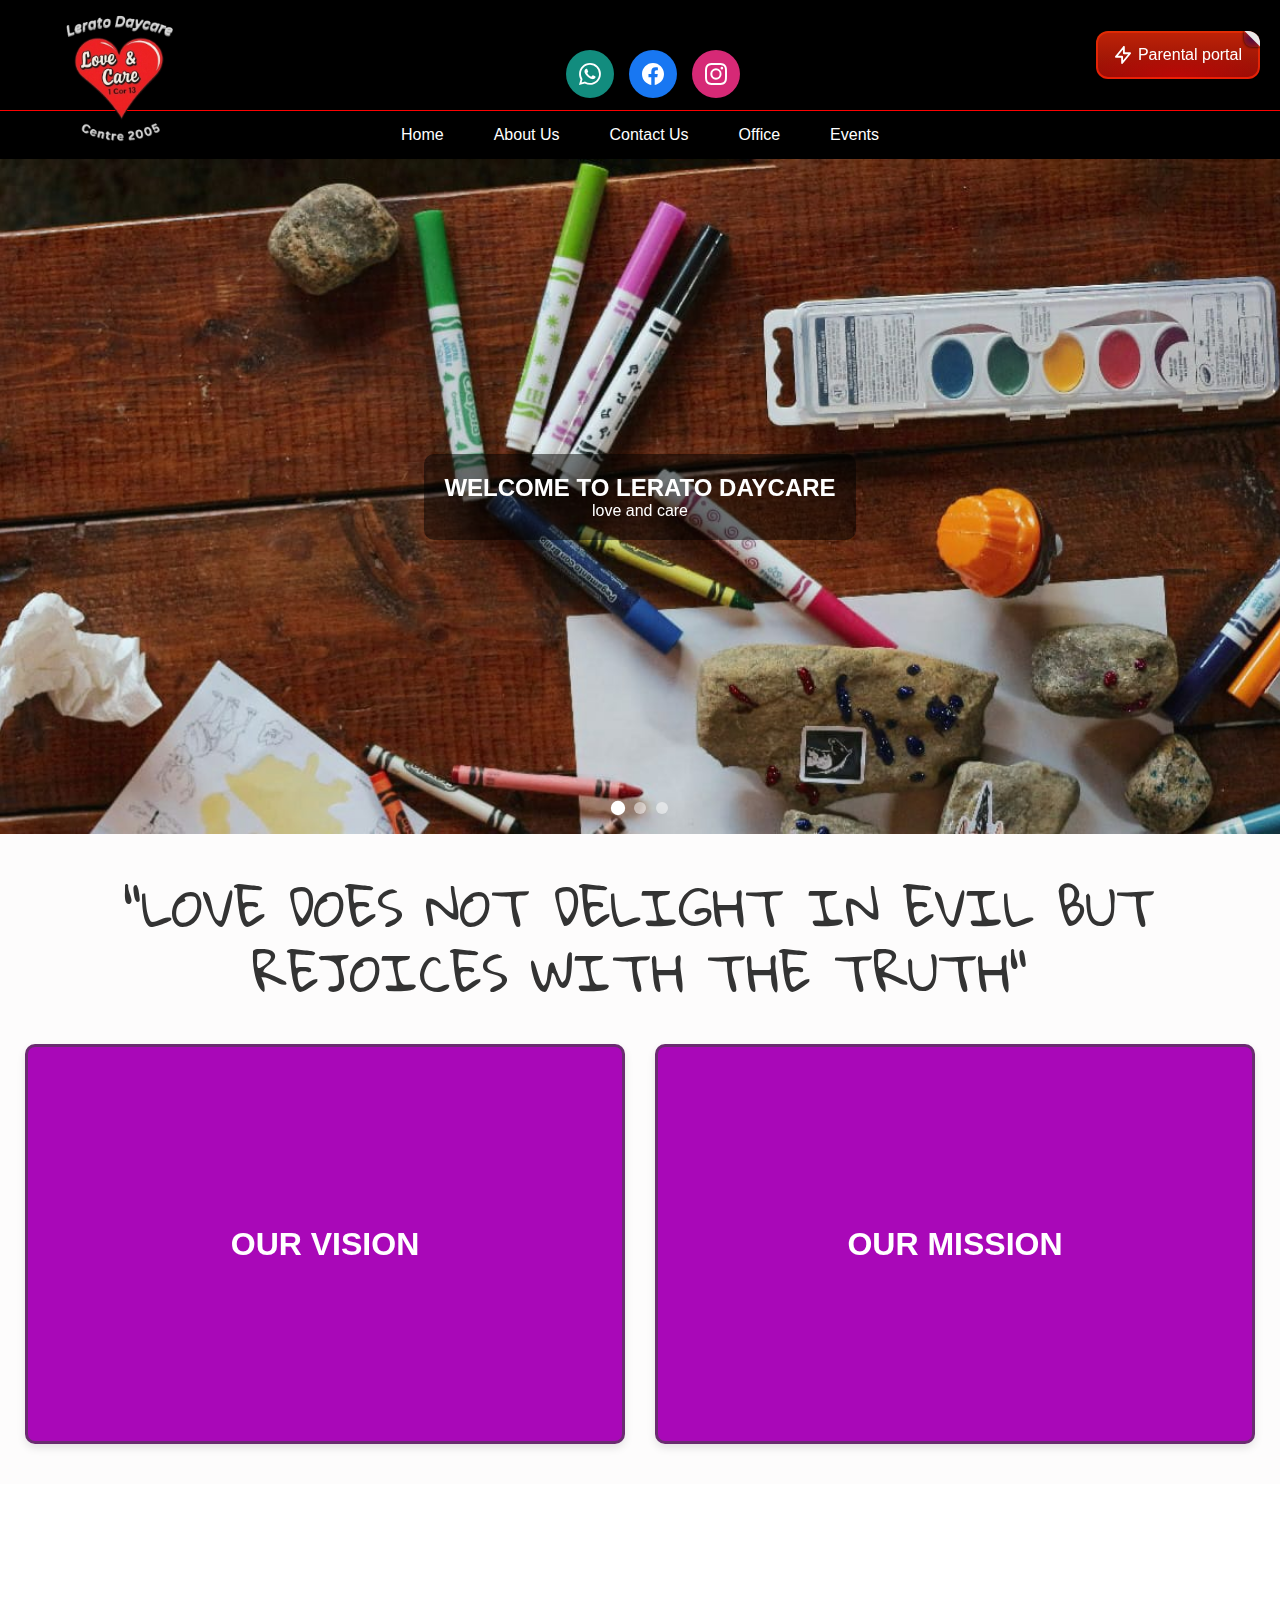
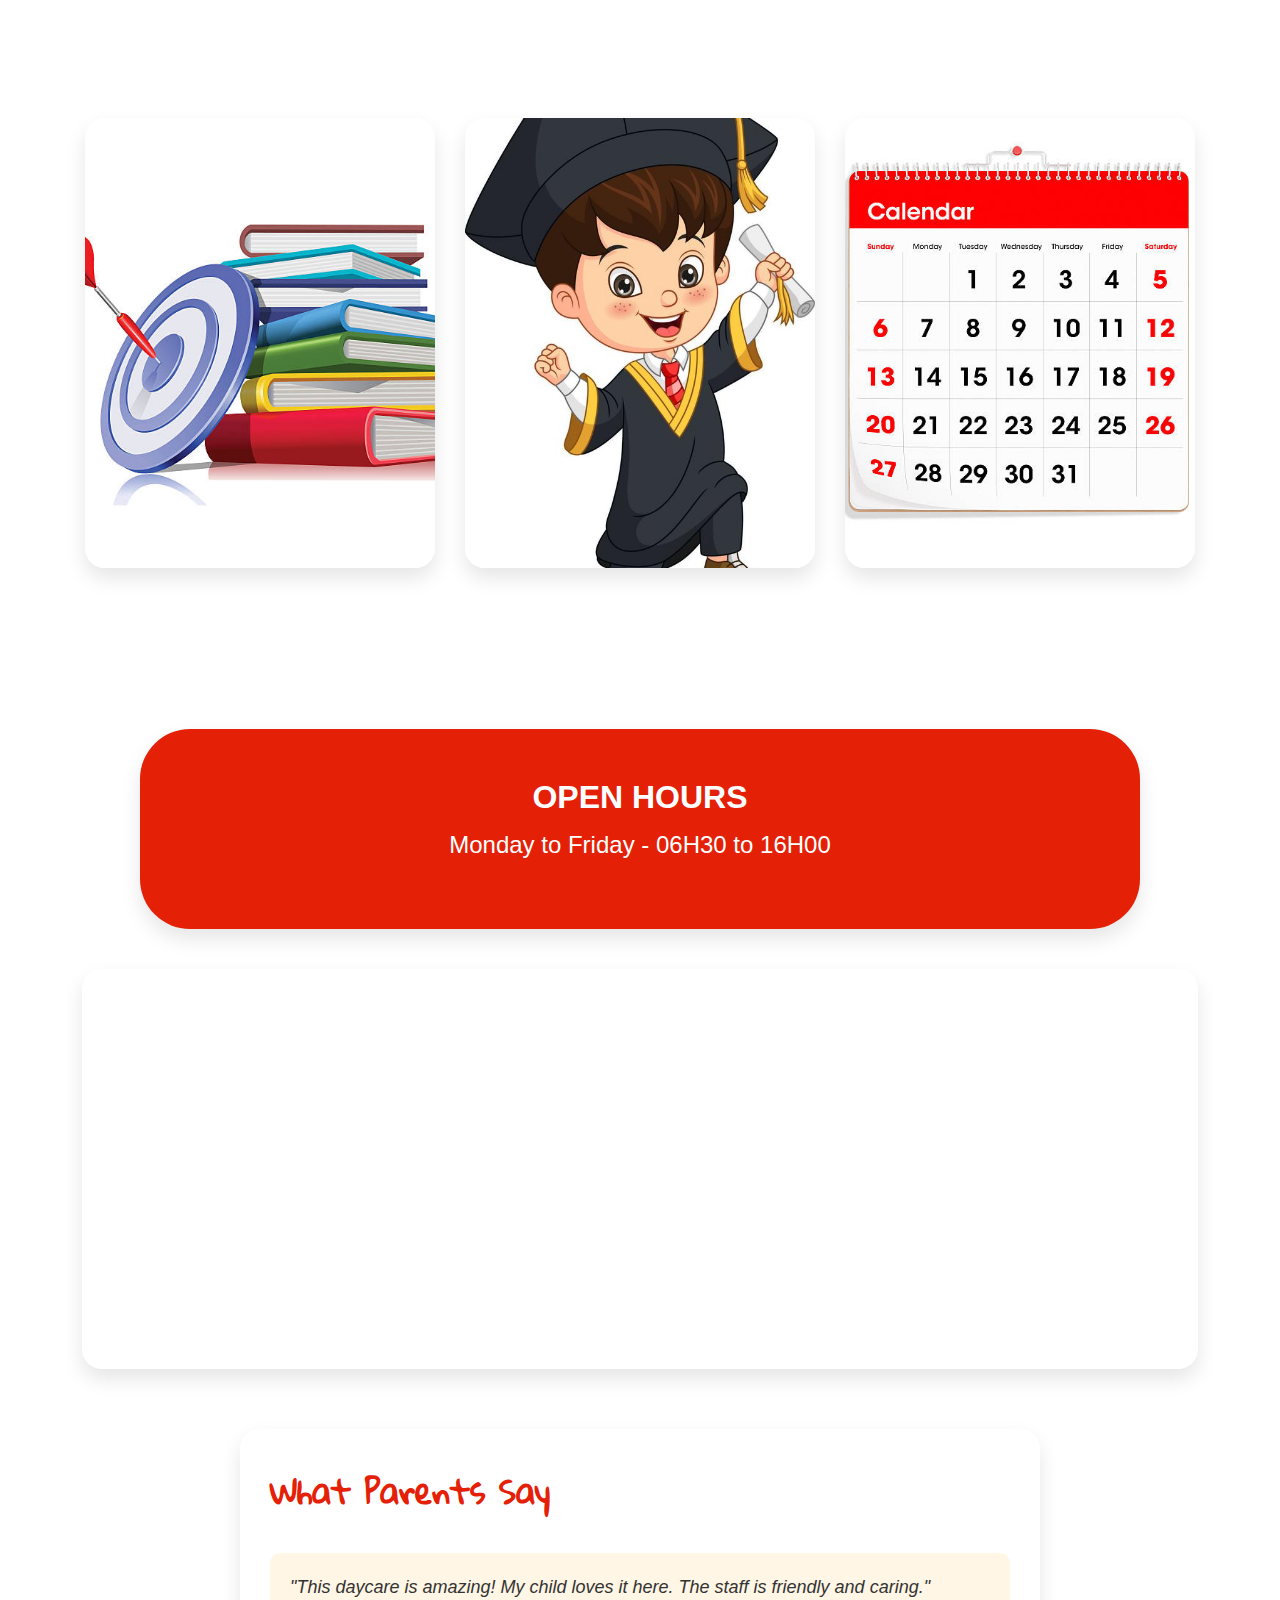
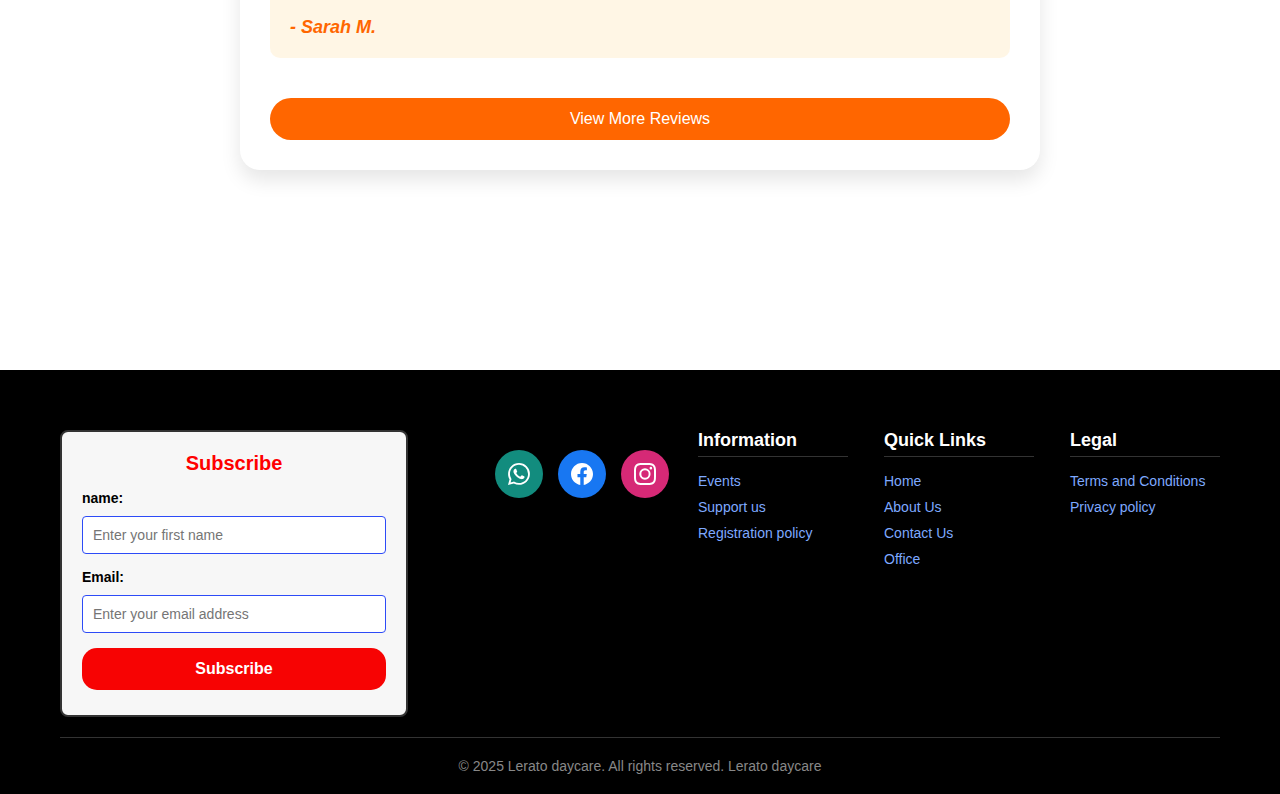
<file: admin-dashboard.html>
<!DOCTYPE html>
<html lang="en">
<head>
  <meta charset="UTF-8" />
  <meta name="viewport" content="width=device-width, initial-scale=1.0" />
  <title>Admin Dashboard - Lerato Daycare</title>
  <link href="https://fonts.googleapis.com/css2?family=Poppins:wght@300;400;500;600&display=swap" rel="stylesheet">
  <link rel="stylesheet" href="https://cdnjs.cloudflare.com/ajax/libs/font-awesome/6.0.0/css/all.min.css">
  <link rel="stylesheet" href="admin.css">  
</head>
<body>
  <!-- Mobile Menu Button -->
  <button class="mobile-menu-btn" id="mobileMenuBtn">
    <i class="fas fa-bars"></i>
  </button>
  
  <div class="container">
    <!-- Sidebar -->
    <aside class="sidebar" id="sidebar">
      <div class="logo">
        <h2>Lerato Daycare</h2>
      </div>
      
      <nav class="nav-menu">
        <div class="nav-item active" data-section="dashboard">
          <i class="fas fa-tachometer-alt"></i>
          <span>Dashboard</span>
        </div>
        <div class="nav-item" data-section="events">
          <i class="fas fa-calendar-alt"></i>
          <span>Events</span>
        </div>
        <div class="nav-item" data-section="media">
          <i class="fas fa-photo-video"></i>
          <span>Media</span>
        </div>
        <div class="nav-item" data-section="messages">
          <i class="fas fa-envelope"></i>
          <span>Messages</span>
        </div>
        <div class="nav-item" data-section="subscribers">
          <i class="fas fa-users"></i>
          <span>Subscribers</span>
        </div>
      </nav>
    </aside>
    
    <!-- Main Content -->
    <main class="main-content">
      <div class="header">
        <h1>Admin Dashboard</h1>
        <button class="logout-btn" id="logoutBtn">
          <i class="fas fa-sign-out-alt"></i>
          Logout
        </button>
      </div>
      
      <!-- Stats Cards -->
      <div class="stats-container">
        <div class="stat-card">
          <h3>Total Subscribers</h3>
          <div class="value" id="subscriberCount">0</div>
          <div class="icon">
            <i class="fas fa-users"></i>
          </div>
        </div>
        
        <div class="stat-card">
          <h3>Upcoming Events</h3>
          <div class="value" id="eventCount">0</div>
          <div class="icon">
            <i class="fas fa-calendar"></i>
          </div>
        </div>
        
        <div class="stat-card">
          <h3>New Messages</h3>
          <div class="value" id="messageCount">0</div>
          <div class="icon">
            <i class="fas fa-envelope"></i>
          </div>
        </div>
      </div>
      
      <!-- Dashboard Overview -->
      <div class="content-section active" id="dashboard-section">
        <div class="section-header">
          <h2>Recent Activity</h2>
        </div>
        <p>Welcome back! Here's what's happening today.</p>
      </div>
      
      <!-- Events Section -->
      <div class="content-section" id="events-section">
        <div class="section-header">
          <h2>Events Management</h2>
          <button class="action-btn" id="addEventBtn">
            <i class="fas fa-plus"></i>
            Add Event
          </button>
        </div>
        
        <div class="table-container">
          <table class="data-table">
            <thead>
              <tr>
                <th>Title</th>
                <th>Date</th>
                <th>Actions</th>
              </tr>
            </thead>
            <tbody id="eventsTable">
              <tr>
                <td colspan="3" style="text-align: center;">Loading events...</td>
              </tr>
            </tbody>
          </table>
        </div>
      </div>
      
      <!-- Media Section -->
      <div class="content-section" id="media-section">
        <div class="section-header">
          <h2>Media Management</h2>
          <button class="action-btn" id="addMediaBtn">
            <i class="fas fa-plus"></i>
            Add Media
          </button>
        </div>
        
        <div class="table-container">
          <table class="data-table">
            <thead>
              <tr>
                <th>Message</th>
                <th>Posted</th>
                <th>Actions</th>
              </tr>
            </thead>
            <tbody id="mediaTable">
              <tr>
                <td colspan="3" style="text-align: center;">Loading media...</td>
              </tr>
            </tbody>
          </table>
        </div>
      </div>
      
      <!-- Messages Section -->
      <div class="content-section" id="messages-section">
        <div class="section-header">
          <h2>Contact Messages</h2> 

          <button class="action-btn btn-delete-all" id="deleteAllMessagesBtn">
    <i class="fas fa-trash"></i>
    Delete All Messages
  </button>
        </div>
        
        <div class="table-container">
          <table class="data-table">
            <thead>
              <tr>
                <th>Name</th>
                <th>Email</th>
                <th>Message</th>
                <th>Date</th>
              </tr>
            </thead>
            <tbody id="messagesTable">
              <tr>
                <td colspan="4" style="text-align: center;">Loading messages...</td>
              </tr>
            </tbody>
          </table>
        </div>
      </div>
      
      <!-- Subscribers Section -->
      <div class="content-section" id="subscribers-section">
        <div class="section-header">
          <h2>Subscribers</h2>
        </div>
        
        <div class="table-container">
          <table class="data-table">
            <thead>
              <tr>
                <th>Name</th>
                <th>Email</th>
                <th>Subscribed On</th>
                <th>Actions</th>
              </tr>
            </thead>
            <tbody id="subscribersTable">
              <tr>
                <td colspan="4" style="text-align: center;">Loading subscribers...</td>
              </tr>
            </tbody>
          </table>
        </div>
      </div>
    </main>
  </div>

  <!-- Event Modal -->
  <div id="eventModal" class="modal">
    <div class="modal-content">
      <span class="close-modal" id="closeModal">&times;</span>
      <h2>Add New Event</h2>
      <form id="eventForm">
        <div class="form-group">
          <label for="eventTitle">Title</label>
          <input type="text" id="eventTitle" class="form-control" required>
        </div>
        <div class="form-group">
          <label for="eventDescription">Description</label>
          <textarea id="eventDescription" class="form-control" required></textarea>
        </div>
        <div class="form-group">
          <label for="eventDate">Date</label>
          <input type="date" id="eventDate" class="form-control" required>
        </div>
        <div class="form-group">
          <label for="eventImage">Image</label>
          <input type="file" id="eventImage" class="form-control">
        </div>
        <div class="form-actions">
          <button type="button" class="btn btn-cancel" id="cancelEventBtn">Cancel</button>
          <button type="submit" class="btn action-btn">Add Event</button>
        </div>
      </form>
    </div>
  </div>

  <!-- Media Modal -->
  <div id="mediaModal" class="modal">
    <div class="modal-content">
      <span class="close-modal" id="closeMediaModal">&times;</span>
      <h2>Add New Media Message</h2>
      <form id="mediaForm">
        <div class="form-group">
          <label for="mediaMessage">Message</label>
          <textarea id="mediaMessage" class="form-control" required></textarea>
        </div>
        <div class="form-actions">
          <button type="button" class="btn btn-cancel" id="cancelMediaBtn">Cancel</button>
          <button type="submit" class="btn action-btn">Add Media</button>
        </div>
      </form>
    </div>
  </div>

  <script src="admin-dashboard.js"></script>
</body>
</html>
</file>
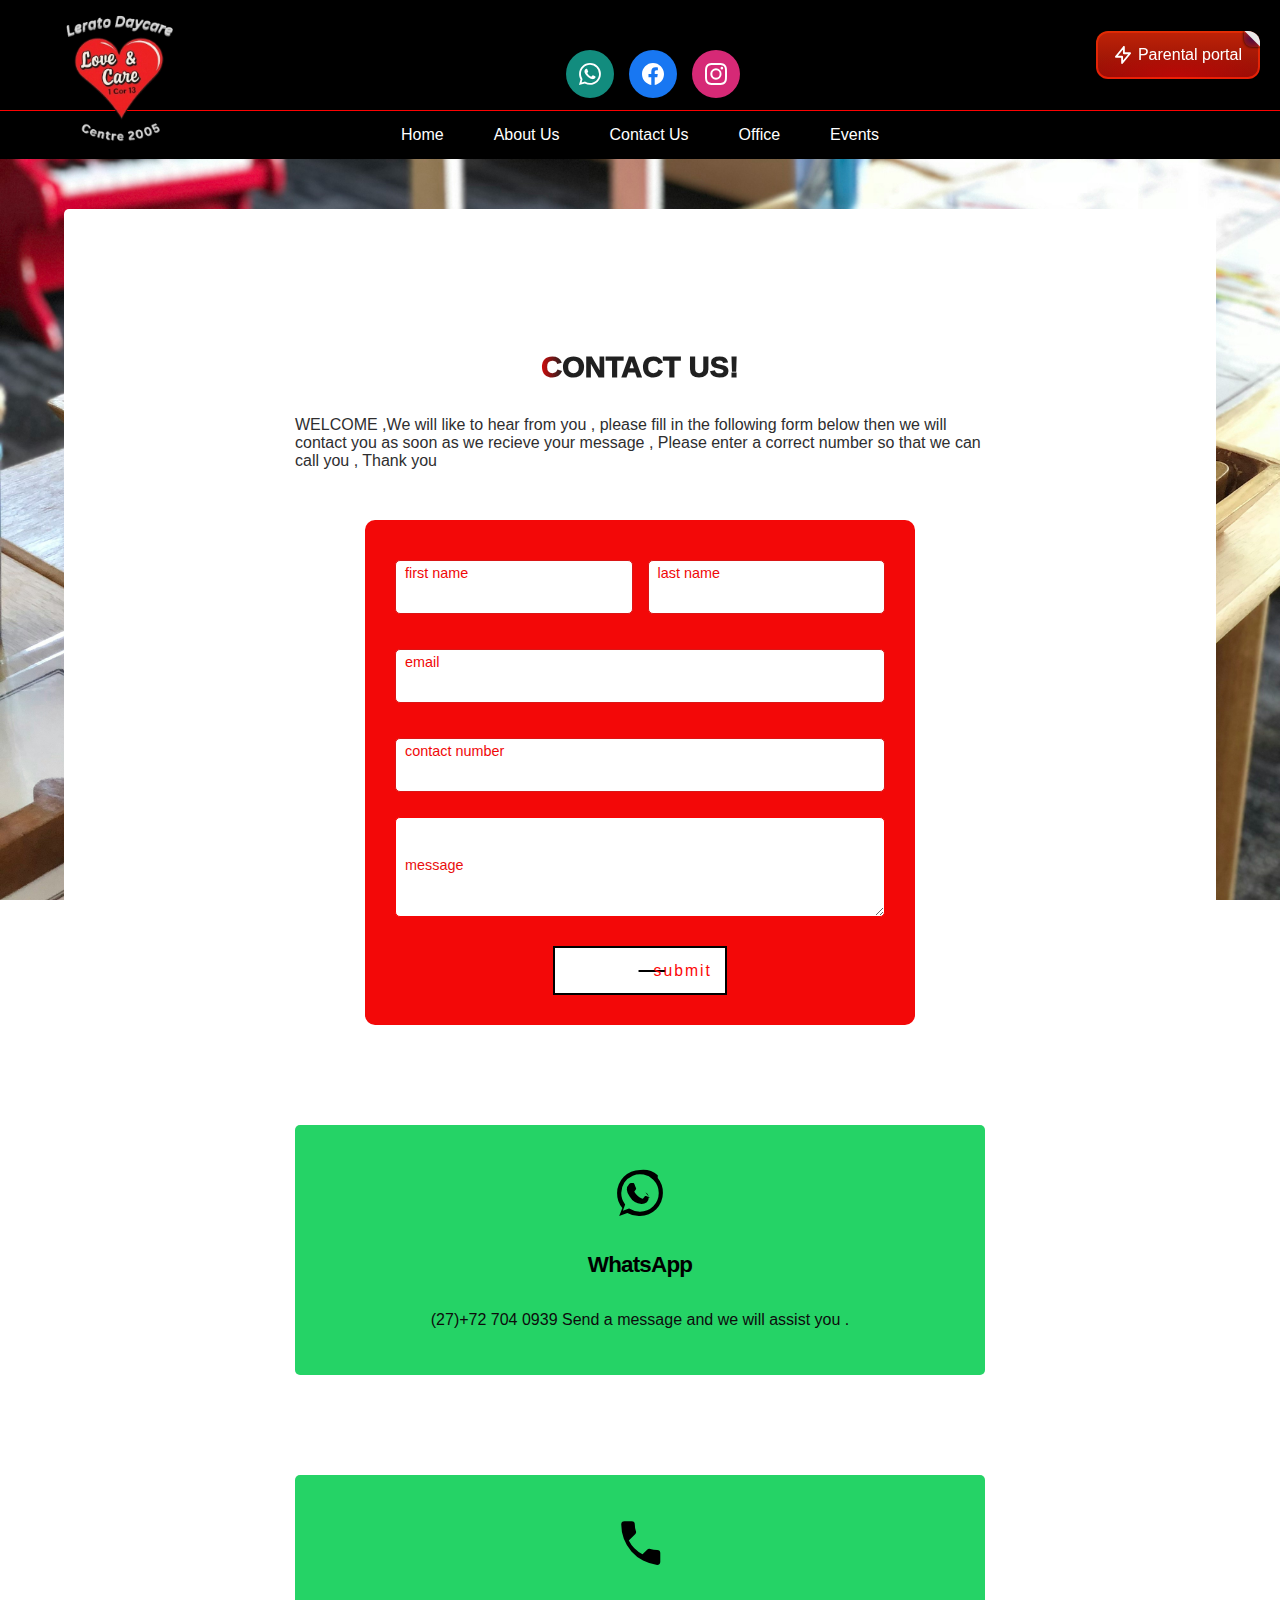
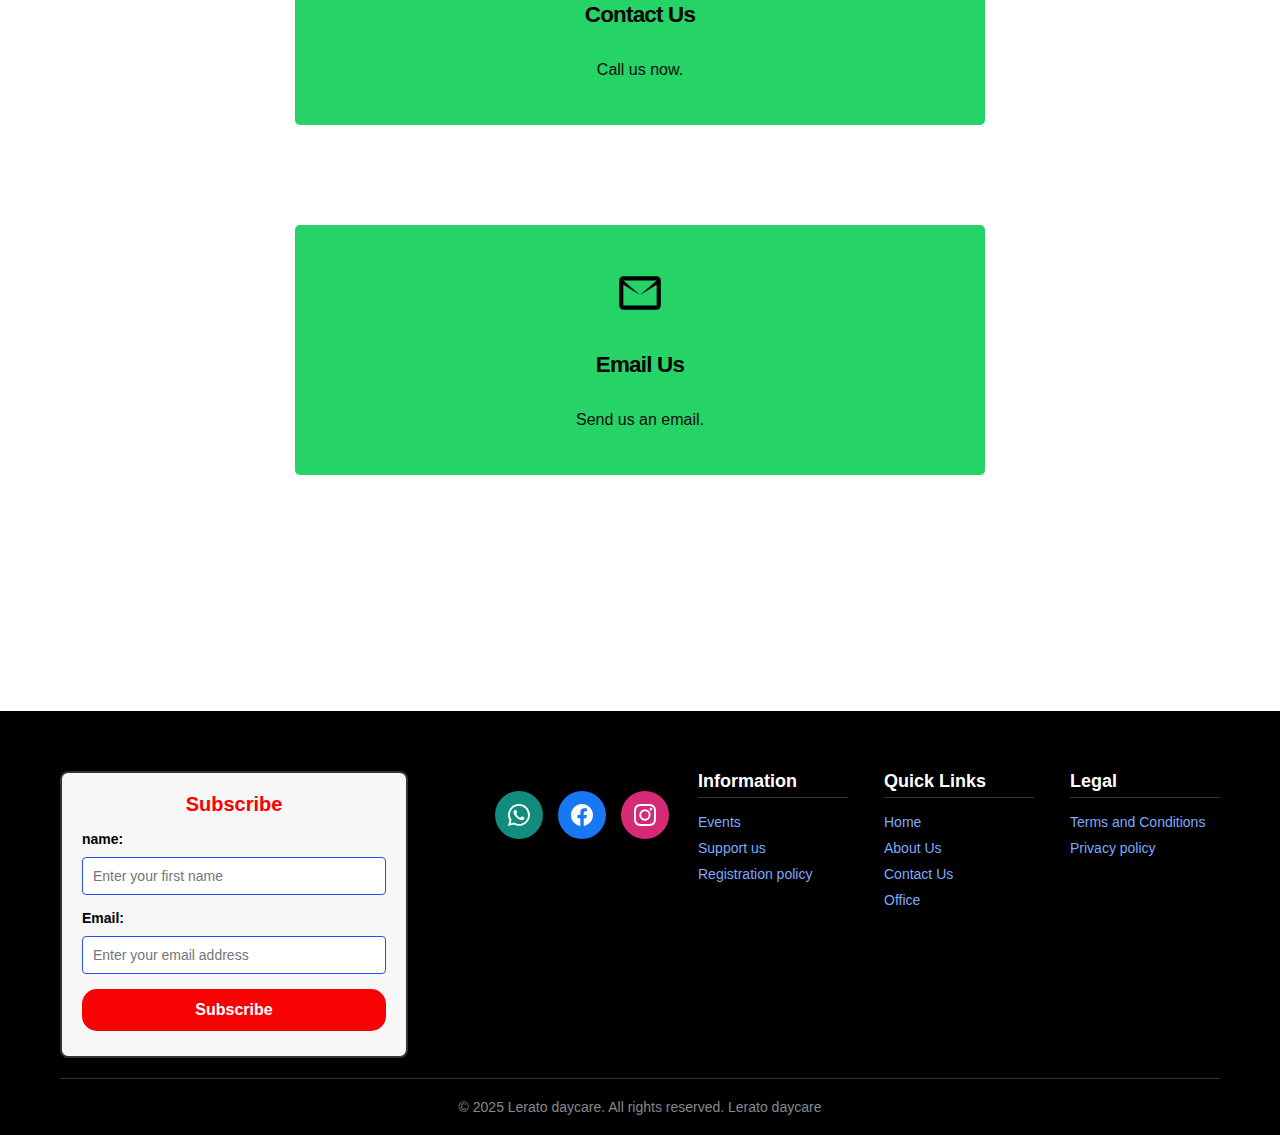
<file: contact.html>
<!DOCTYPE html>
<html lang="en">
<head>
    <meta charset="UTF-8">
    <meta name="viewport" content="width=device-width, initial-scale=1.0">
    <title>Lerato</title>
    <link rel="preconnect" href="https://fonts.googleapis.com">
    <link rel="preconnect" href="https://fonts.gstatic.com" crossorigin>
    <link href="https://fonts.googleapis.com/css2?family=Gloria+Hallelujah&display=swap" rel="stylesheet">
    <link rel="stylesheet" href="index.css"> 
   </head>
<body>
  <header class="header">
        <div class="mobile-menu-btn">
            <div class="hamburger"></div>
        </div>
        <div class="logo">
            <a href="index.html"><img src="images/new logo.png" alt="Daycare Logo"></a>  
        </div>
        <div class="socials">
            <div class="socialsContainer"> 
                <a href="https://whatsapp.com/channel/0029VbANHV090x2rr3BQT41y" class="socialContainer containerFour" 
                 target="_blank" rel="noopener noreferrer">
                    <svg class="socialSvg whatsappSvg" viewBox="0 0 16 16">
                        <path d="M13.601 2.326A7.854 7.854 0 0 0 7.994 0C3.627 0 .068 3.558.064 7.926c0 1.399.366 2.76 1.057 3.965L0 16l4.204-1.102a7.933 7.933 0 0 0 3.79.965h.004c4.368 0 7.926-3.558 7.93-7.93A7.898 7.898 0 0 0 13.6 2.326zM7.994 14.521a6.573 6.573 0 0 1-3.356-.92l-.24-.144-2.494.654.666-2.433-.156-.251a6.56 6.56 0 0 1-1.007-3.505c0-3.626 2.957-6.584 6.591-6.584a6.56 6.56 0 0 1 4.66 1.931 6.557 6.557 0 0 1 1.928 4.66c-.004 3.639-2.961 6.592-6.592 6.592zm3.615-4.934c-.197-.099-1.17-.578-1.353-.646-.182-.065-.315-.099-.445.099-.133.197-.513.646-.627.775-.114.133-.232.148-.43.05-.197-.1-.836-.308-1.592-.985-.59-.525-.985-1.175-1.103-1.372-.114-.198-.011-.304.088-.403.087-.088.197-.232.296-.346.1-.114.133-.198.198-.33.065-.134.034-.248-.015-.347-.05-.099-.445-1.076-.612-1.47-.16-.389-.323-.335-.445-.34-.114-.007-.247-.007-.38-.007a.729.729 0 0 0-.529.247c-.182.198-.691.677-.691 1.654 0 .977.71 1.916.81 2.049.098.133 1.394 2.132 3.383 2.992.47.205.84.326 1.129.418.475.152.904.129 1.246.08.38-.058 1.171-.48 1.338-.943.164-.464.164-.86.114-.943-.049-.084-.182-.133-.38-.232z"></path>
                    </svg>
                </a> 
                <a href="https://www.facebook.com/lerato.crech" class="socialContainer containerTwo" 
                 target="_blank" rel="noopener noreferrer">
                    <svg class="socialSvg facebookSvg" viewBox="0 0 24 24">
                        <path d="M24 12.073C24 5.405 18.627 0 12 0S0 5.405 0 12.073c0 6.012 4.388 10.993 10.125 11.854v-8.385H7.078v-3.47h3.047V9.412c0-3.007 1.793-4.669 4.533-4.669 1.312 0 2.686.235 2.686.235v2.953h-1.513c-1.49 0-1.953.925-1.953 1.875v2.25h3.328l-.532 3.47h-2.796v8.385C19.612 23.066 24 18.085 24 12.073z"/>
                    </svg>
                </a>
                <a href="https://www.instagram.com/leratodaycare?igsh=YTRyeGZqZWk5eHRx"  class="socialContainer containerOne" 
                target="_blank" rel="noopener noreferrer">
                    <svg class="socialSvg instagramSvg" viewBox="0 0 16 16">
                        <path d="M8 0C5.829 0 5.556.01 4.703.048 3.85.088 3.269.222 2.76.42a3.917 3.917 0 0 0-1.417.923A3.927 3.927 0 0 0 .42 2.76C.222 3.268.087 3.85.048 4.7.01 5.555 0 5.827 0 8.001c0 2.172.01 2.444.048 3.297.04.852.174 1.433.372 1.942.205.526.478.972.923 1.417.444.445.89.719 1.416.923.51.198 1.09.333 1.942.372C5.555 15.99 5.827 16 8 16s2.444-.01 3.298-.048c.851-.04 1.434-.174 1.943-.372a3.916 3.916 0 0 0 1.416-.923c.445-.445.718-.891.923-1.417.197-.509.332-1.09.372-1.942C15.99 10.445 16 10.173 16 8s-.01-2.445-.048-3.299c-.04-.851-.175-1.433-.372-1.941a3.926 3.926 0 0 0-.923-1.417A3.911 3.911 0 0 0 13.24.42c-.51-.198-1.092-.333-1.943-.372C10.443.01 10.172 0 7.998 0h.003zm-.717 1.442h.718c2.136 0 2.389.007 3.232.046.78.035 1.204.166 1.486.275.373.145.64.319.92.599.28.28.453.546.598.92.11.281.24.705.275 1.485.039.843.047 1.096.047 3.231s-.008 2.389-.047 3.232c-.035.78-.166 1.203-.275 1.485a2.47 2.47 0 0 1-.599.919c-.28.28-.546.453-.92.598-.28.11-.704.24-1.485.276-.843.038-1.096.047-3.232.047s-2.39-.009-3.233-.047c-.78-.036-1.203-.166-1.485-.276a2.478 2.478 0 0 1-.92-.598 2.48 2.48 0 0 1-.6-.92c-.109-.281-.24-.705-.275-1.485-.038-.843-.046-1.096-.046-3.233 0-2.136.008-2.388.046-3.231.036-.78.166-1.204.276-1.486.145-.373.319-.64.599-.92.28-.28.546-.453.92-.598.282-.11.705-.24 1.485-.276.738-.034 1.024-.044 2.515-.045v.002zm4.988 1.328a.96.96 0 1 0 0 1.92.96.96 0 0 0 0-1.92zm-4.27 1.122a4.109 4.109 0 1 0 0 8.217 4.109 4.109 0 0 0 0-8.217zm0 1.441a2.667 2.667 0 1 1 0 5.334 2.667 2.667 0 0 1 0-5.334z"></path>
                    </svg>
                </a>
            </div> 
        </div>
        <div class="auth-buttons">
            <a href="portal.html"> 
                <button type="button" class="button" id="openLogin">
                    <span class="fold"></span>
                    <div class="points_wrapper">
                        <i class="point"></i>
                        <i class="point"></i>
                        <i class="point"></i>
                        <i class="point"></i>
                        <i class="point"></i>
                        <i class="point"></i>
                        <i class="point"></i>
                        <i class="point"></i>
                        <i class="point"></i>
                        <i class="point"></i>
                    </div>
                    <span class="inner">
                        <svg class="icon" fill="none" stroke="currentColor" viewBox="0 0 24 24" xmlns="http://www.w3.org/2000/svg" stroke-linecap="round" stroke-linejoin="round" stroke-width="2.5">
                            <polyline points="13.18 1.37 13.18 9.64 21.45 9.64 10.82 22.63 10.82 14.36 2.55 14.36 13.18 1.37"></polyline> 
                        </svg>Parental portal 
                    </span>
                </button>
            </a>
        </div>
        <div class="mobile-menu"> 
            <div class="mobile-close-btn"></div>
            <ul>
               <li><a href="index.html">Home</a></li>
                <li><a href="about.html">About Us</a></li>
                <li><a href="contact.html">Contact Us</a></li>
                <li><a href="office.html">Office</a></li> 
                <li><a href="service.html">Events</a></li>
                <li class="mobile-portal"><a href="portal.html">Parental Portal</a></li>
            </ul>
        </div>
    </header>
    <div class="main-line"></div> 
<div class="desktop-nav">
  <ul>
   <li><a href="index.html">Home</a></li>
    <li><a href="about.html">About Us</a></li>
    <li><a href="contact.html">Contact Us</a></li>
    <li><a href="office.html">Office</a></li>
    <li><a href="service.html">Events</a></li>
  </ul>
</div> 
<main class="all-main"> 
<div class="heart">
<div class="heart-con">
<div class="heart-main">
<div class="about" >
<div class="item1"> 
<span class="btn-shine">CONTACT  US!</span>
</div> 
 <p>WELCOME  ,We will like to hear from you , please fill in the following form below then we 
   will contact you as soon as we recieve your message , Please enter a correct number so that  
     we can call you , Thank you 
</p>

<form class="contact-main "  id="contactForm">
    
  <div class="contact-flex">
      <label>
          <input class="input" type="text" id="Name" placeholder="" required="">
          <span>first name</span>
      </label>

      <label>
          <input class="input" type="text" id="secondName" placeholder="" required="">
          <span>last name</span>
      </label>
  </div>  
          
  <label>
      <input class="input" type="email"  id="user-email" placeholder="" required="">
      <span>email</span>
  </label> 
      
  <label>
      <input class="input" id="contactNumber" placeholder="" type="tel" required="">
      <span>contact number</span>
  </label>
  <label>
      <textarea class="input01" id="message" placeholder="" rows="3" required=""></textarea>
      <span>message</span>
  </label>
  
  <button class="contact-fancy" id="responseMessage">
    <span class="top-key"></span>
    <span class="text">submit</span>
    <span class="bottom-key-1"></span>
    <span class="bottom-key-2"></span>
  </button>
</form> 

<div class="contact-platforms">
  <div class="icon">
    <svg
      xmlns="http://www.w3.org/2000/svg"
      width="70"
      height="70"
      viewBox="0 0 24 24"
    >
      <path
        d="M20.52 3.48A10.92 10.92 0 0 0 12 1 11 11 0 0 0 1 12a10.92 10.92 0 0 0 2.52 7.2L2 23l3.92-1.46A11.15 11.15 0 0 0 12 23 11 11 0 0 0 23 12a10.92 10.92 0 0 0-2.48-7.2zM12 21a9.17 9.17 0 0 1-4.92-1.4l-.36-.21-2.92 1.08 1.08-2.92-.24-.36A9.07 9.07 0 0 1 3 12a9 9 0 0 1 15.36-6.39A9.06 9.06 0 0 1 21 12a9 9 0 0 1-9 9zm4.73-6.67c-.26-.13-1.56-.77-1.8-.86s-.42-.13-.6.13-.69.86-.85 1c-.16.13-.31.2-.56.06s-1.1-.41-2.1-1.3a7.91 7.91 0 0 1-1.47-1.8c-.16-.26 0-.4.12-.54l.37-.46c.13-.14.17-.26.26-.43s.04-.32 0-.45-.6-1.45-.81-2-.43-.45-.6-.46H7.7a1.22 1.22 0 0 0-.88.4 3.72 3.72 0 0 0-1.15 2.77 6.5 6.5 0 0 0 1.36 3.26 7.3 7.3 0 0 0 5.68 3.61 3.9 3.9 0 0 0 2.58-.87 3.19 3.19 0 0 0 .91-2.35 2.67 2.67 0 0 0-.65-1.7c-.27-.26-.68-.4-.95-.53z"
      ></path>
    </svg>
  </div>
  <strong> WhatsApp </strong>
  <div class="platforms-body"> (27)+72 704 0939 Send a message and we will  assist you  .</div>
  <span>Click <a href="https://wa.me/27727040939" target="_blank"> here </a> to message us </span>
</div> 
<div class="contact-platforms">
<div class="icon">
  <svg
    xmlns="http://www.w3.org/2000/svg"
    width="70"
    height="70"
    viewBox="0 0 24 24"
  >
    <path
      d="M6.62 10.79a15.09 15.09 0 0 0 6.59 6.59l2.2-2.2a1.5 1.5 0 0 1 1.6-.35 10.33 10.33 0 0 0 3.23.52 1.5 1.5 0 0 1 1.5 1.5V21a1.5 1.5 0 0 1-1.5 1.5A19.48 19.48 0 0 1 3 3 1.5 1.5 0 0 1 4.5 1.5h3.5a1.5 1.5 0 0 1 1.5 1.5 10.33 10.33 0 0 0 .52 3.23 1.5 1.5 0 0 1-.35 1.6z"
    ></path>
  </svg>
</div>
<strong> Contact Us </strong>
<div class="platforms-body"> Call us now.</div>
<span>Click <a href="tel:+0727040939"> here </a> to Call</span>
</div>
<div class="contact-platforms">
<div class="icon">
  <svg
    xmlns="http://www.w3.org/2000/svg"
    width="70"
    height="70"
    viewBox="0 0 24 24"
  >
    <path
      d="M20 4H4a2 2 0 0 0-2 2v12a2 2 0 0 0 2 2h16a2 2 0 0 0 2-2V6a2 2 0 0 0-2-2zm0 2v.01L12 13 4 6.01V6h16zm0 12H4V8l8 5 8-5v10z"
    ></path>
  </svg>
</div>
<strong> Email Us </strong>
<div class="platforms-body">Send us an email.</div>
<span>Click <a href="mailto:leratodaycare6853@gmail.com" >here </a> to Email  us </span>
</div>
    </div>
    </div> 
    </div>
</main>

<div id="custom-alert" class="cardAlert">
    <div class="icon-container">
      <svg xmlns="http://www.w3.org/2000/svg" viewBox="0 0 512 512" class="icon1">
        <path d="M256 48a208 208 0 1 1 0 416 208 208 0 1 1 0-416zm0 464A256 256 0 1 0 256 0a256 256 0 1 0 0 512zM369 209c9.4-9.4 9.4-24.6 0-33.9s-24.6-9.4-33.9 0l-111 111-47-47c-9.4-9.4-24.6-9.4-33.9 0s-9.4 24.6 0 33.9l64 64c9.4 9.4 24.6 9.4 33.9 0L369 209z"></path>
      </svg>
    </div>
    
    <div class="message-text-container">
      <p id="alert-message" class="message-text"></p>
      <p class="sub-text">Thank you!.</p>
    </div>
  
    <svg xmlns="http://www.w3.org/2000/svg" viewBox="0 0 15 15" class="cross-icon" onclick="closeAlert()">
      <path fill="currentColor" d="M11.78 4.03c.23-.23.23-.6 0-.83s-.6-.23-.83 0L7.5 6.69 4.03 3.22c-.23-.23-.6-.23-.83 0s-.23.6 0 .83L6.69 7.5l-3.47 3.47c-.23.23-.23.6 0 .83s.6.23.83 0l3.47-3.47 3.47 3.47c.23.23.6.23.83 0s.23-.6 0-.83L8.31 7.5l3.47-3.47z"></path>
    </svg>
  </div>
  <div id="loader">
    <div class="spinner"></div>
  </div>

<footer class="footer">  
  <div class="Subscribe-form">
    <p class="heading"> Subscribe </p>
    <form class="form" id="subscribeForm"> 
      <label for="name">name:</label>
      <input required="" placeholder="Enter your first name" name="name" id="name" type="name">
      <label for="email">Email:</label>
      <input required="" placeholder="Enter your email address" name="email" id="email" type="email"> 
  <button class="toggle-btn" id="responseMessage">
  Subscribe
  </button>
  </form>
  </div>
  <div class="footer-left"> 
  <div class="socials">
            <div class="socialsContainer"> 
                <a href="https://whatsapp.com/channel/0029VbANHV090x2rr3BQT41y" class="socialContainer containerFour" 
                 target="_blank" rel="noopener noreferrer">
                    <svg class="socialSvg whatsappSvg" viewBox="0 0 16 16">
                        <path d="M13.601 2.326A7.854 7.854 0 0 0 7.994 0C3.627 0 .068 3.558.064 7.926c0 1.399.366 2.76 1.057 3.965L0 16l4.204-1.102a7.933 7.933 0 0 0 3.79.965h.004c4.368 0 7.926-3.558 7.93-7.93A7.898 7.898 0 0 0 13.6 2.326zM7.994 14.521a6.573 6.573 0 0 1-3.356-.92l-.24-.144-2.494.654.666-2.433-.156-.251a6.56 6.56 0 0 1-1.007-3.505c0-3.626 2.957-6.584 6.591-6.584a6.56 6.56 0 0 1 4.66 1.931 6.557 6.557 0 0 1 1.928 4.66c-.004 3.639-2.961 6.592-6.592 6.592zm3.615-4.934c-.197-.099-1.17-.578-1.353-.646-.182-.065-.315-.099-.445.099-.133.197-.513.646-.627.775-.114.133-.232.148-.43.05-.197-.1-.836-.308-1.592-.985-.59-.525-.985-1.175-1.103-1.372-.114-.198-.011-.304.088-.403.087-.088.197-.232.296-.346.1-.114.133-.198.198-.33.065-.134.034-.248-.015-.347-.05-.099-.445-1.076-.612-1.47-.16-.389-.323-.335-.445-.34-.114-.007-.247-.007-.38-.007a.729.729 0 0 0-.529.247c-.182.198-.691.677-.691 1.654 0 .977.71 1.916.81 2.049.098.133 1.394 2.132 3.383 2.992.47.205.84.326 1.129.418.475.152.904.129 1.246.08.38-.058 1.171-.48 1.338-.943.164-.464.164-.86.114-.943-.049-.084-.182-.133-.38-.232z"></path>
                    </svg>
                </a> 
                <a href="https://www.facebook.com/lerato.crech" class="socialContainer containerTwo" 
                 target="_blank" rel="noopener noreferrer">
                    <svg class="socialSvg facebookSvg" viewBox="0 0 24 24">
                        <path d="M24 12.073C24 5.405 18.627 0 12 0S0 5.405 0 12.073c0 6.012 4.388 10.993 10.125 11.854v-8.385H7.078v-3.47h3.047V9.412c0-3.007 1.793-4.669 4.533-4.669 1.312 0 2.686.235 2.686.235v2.953h-1.513c-1.49 0-1.953.925-1.953 1.875v2.25h3.328l-.532 3.47h-2.796v8.385C19.612 23.066 24 18.085 24 12.073z"/>
                    </svg>
                </a>
                <a href="https://www.instagram.com/leratodaycare?igsh=YTRyeGZqZWk5eHRx"  class="socialContainer containerOne" 
                target="_blank" rel="noopener noreferrer">
                    <svg class="socialSvg instagramSvg" viewBox="0 0 16 16">
                        <path d="M8 0C5.829 0 5.556.01 4.703.048 3.85.088 3.269.222 2.76.42a3.917 3.917 0 0 0-1.417.923A3.927 3.927 0 0 0 .42 2.76C.222 3.268.087 3.85.048 4.7.01 5.555 0 5.827 0 8.001c0 2.172.01 2.444.048 3.297.04.852.174 1.433.372 1.942.205.526.478.972.923 1.417.444.445.89.719 1.416.923.51.198 1.09.333 1.942.372C5.555 15.99 5.827 16 8 16s2.444-.01 3.298-.048c.851-.04 1.434-.174 1.943-.372a3.916 3.916 0 0 0 1.416-.923c.445-.445.718-.891.923-1.417.197-.509.332-1.09.372-1.942C15.99 10.445 16 10.173 16 8s-.01-2.445-.048-3.299c-.04-.851-.175-1.433-.372-1.941a3.926 3.926 0 0 0-.923-1.417A3.911 3.911 0 0 0 13.24.42c-.51-.198-1.092-.333-1.943-.372C10.443.01 10.172 0 7.998 0h.003zm-.717 1.442h.718c2.136 0 2.389.007 3.232.046.78.035 1.204.166 1.486.275.373.145.64.319.92.599.28.28.453.546.598.92.11.281.24.705.275 1.485.039.843.047 1.096.047 3.231s-.008 2.389-.047 3.232c-.035.78-.166 1.203-.275 1.485a2.47 2.47 0 0 1-.599.919c-.28.28-.546.453-.92.598-.28.11-.704.24-1.485.276-.843.038-1.096.047-3.232.047s-2.39-.009-3.233-.047c-.78-.036-1.203-.166-1.485-.276a2.478 2.478 0 0 1-.92-.598 2.48 2.48 0 0 1-.6-.92c-.109-.281-.24-.705-.275-1.485-.038-.843-.046-1.096-.046-3.233 0-2.136.008-2.388.046-3.231.036-.78.166-1.204.276-1.486.145-.373.319-.64.599-.92.28-.28.546-.453.92-.598.282-.11.705-.24 1.485-.276.738-.034 1.024-.044 2.515-.045v.002zm4.988 1.328a.96.96 0 1 0 0 1.92.96.96 0 0 0 0-1.92zm-4.27 1.122a4.109 4.109 0 1 0 0 8.217 4.109 4.109 0 0 0 0-8.217zm0 1.441a2.667 2.667 0 1 1 0 5.334 2.667 2.667 0 0 1 0-5.334z"></path>
                    </svg>
                </a>
            </div> 
        </div>
  </div>

  <div class="footer-columns">
    <div class="footer-column">
      <h4>Information</h4>
      <ul> 
       <li><a href="service.html">Events</a></li>
        <li><a href="contact.html">Support us </a></li>
        <li><a href="Registration.html">Registration policy</a></li>
      </ul>
    </div>
    <div class="footer-column">
      <h4>Quick Links</h4>
      <ul>
       <li><a href="index.html">Home</a></li>
        <li><a href="about.html">About Us</a></li>
        <li><a href="contact.html">Contact Us</a></li>
        <li><a href="office.html">Office</a></li> 
      </ul>
    </div>
    <div class="footer-column">
      <h4>Legal</h4>
      <ul>
        <li><a href="terms.html">Terms and Conditions</a></li>
        <li><a href="privacy.html">Privacy policy</a></li>
        
       
      </ul>
    </div>
  </div>
  <div class="footer-bottom">
    <p class="right">&copy; 2025 Lerato  daycare. All rights reserved. Lerato daycare</p>
  </div>
</footer>   

<script src="contact.js"></script>

</body>
</html>
</file>
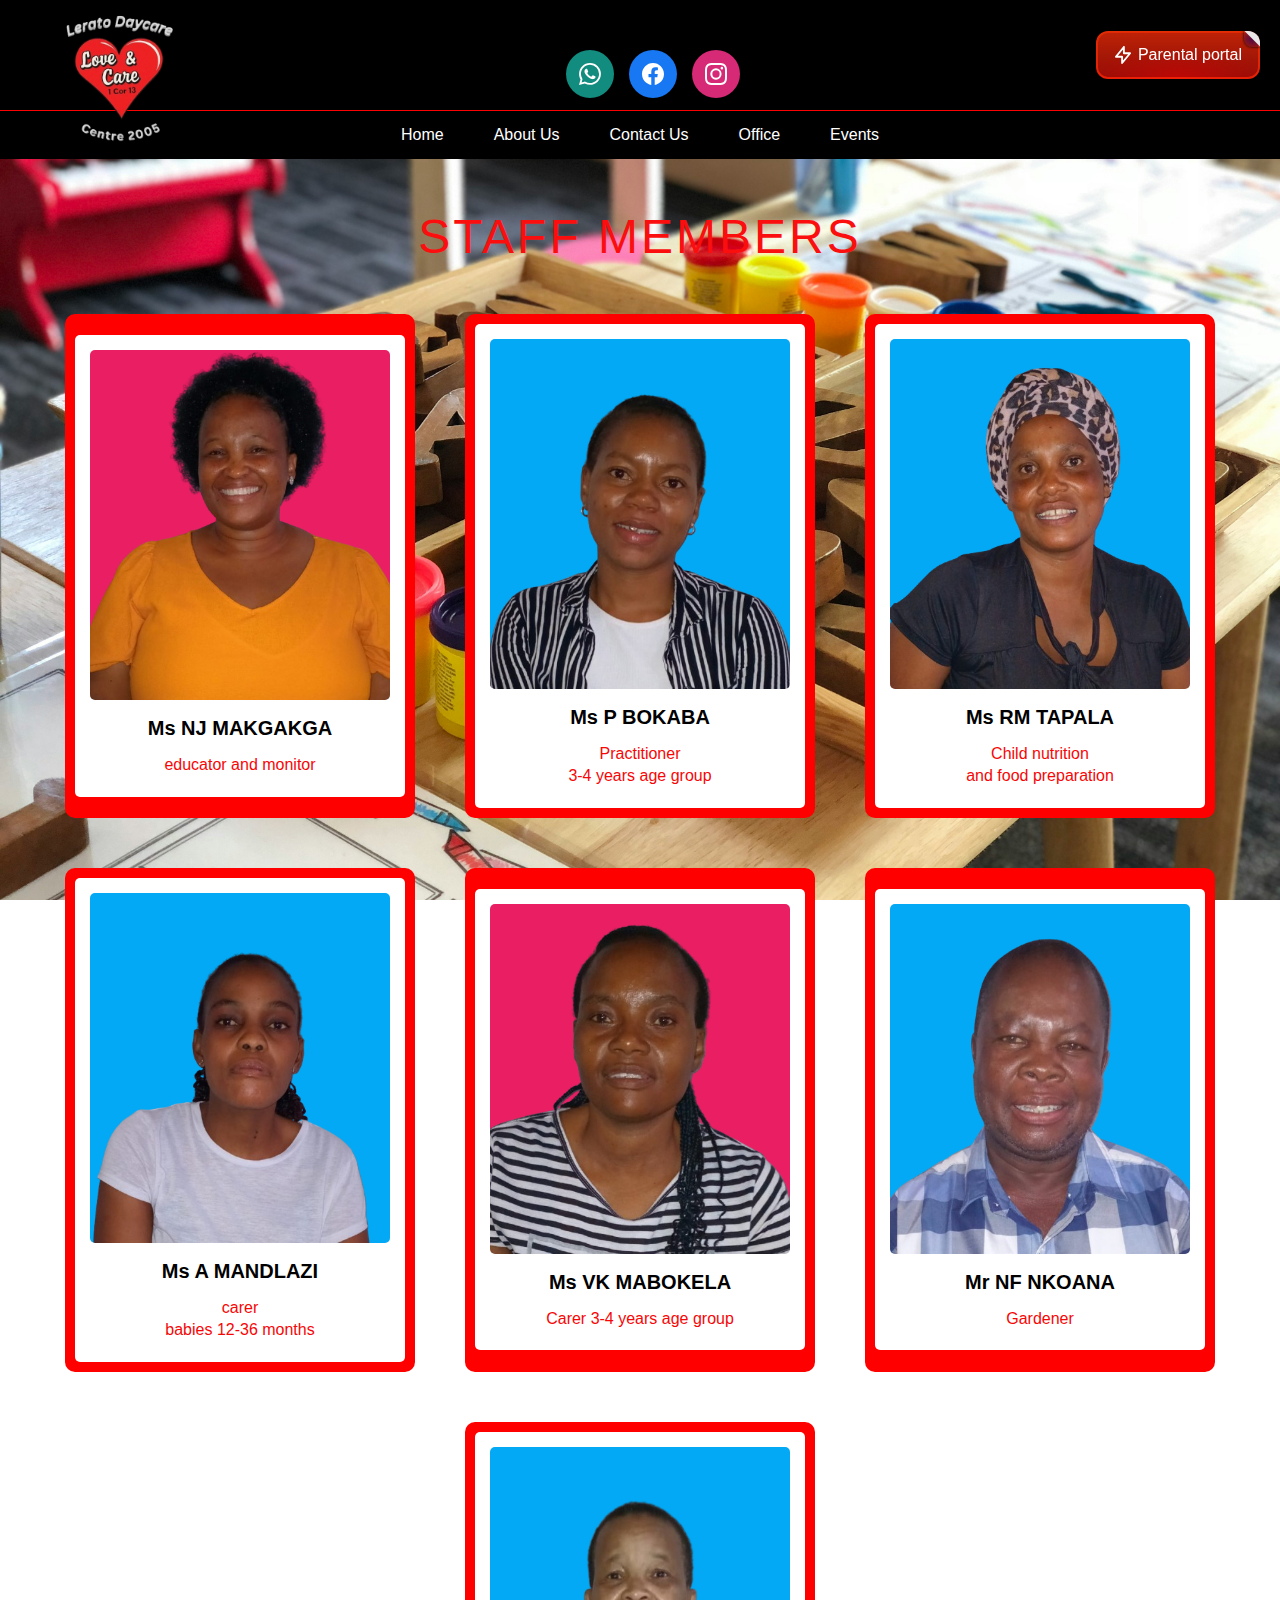
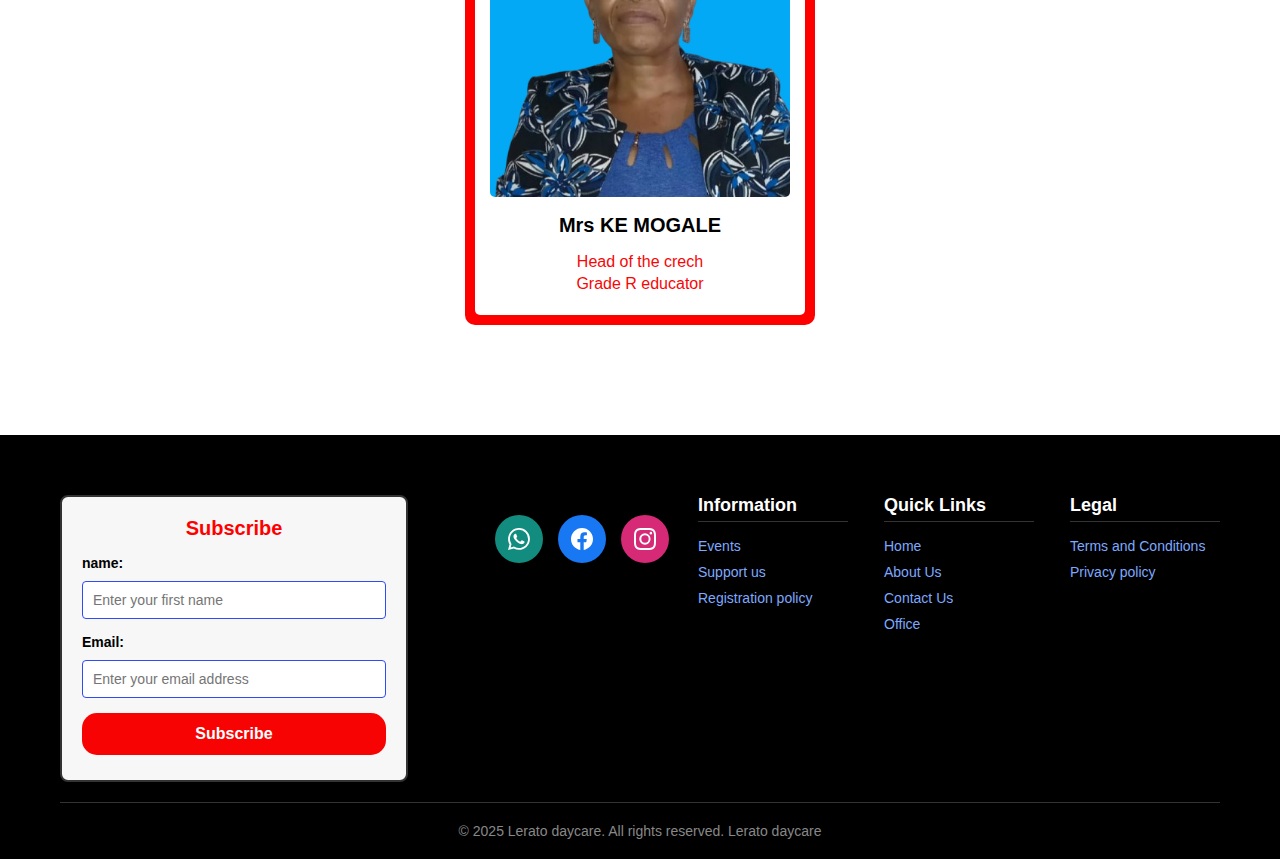
<file: office.html>
<!DOCTYPE html>
<html lang="en">
<head>
    <meta charset="UTF-8">
    <meta name="viewport" content="width=device-width, initial-scale=1.0">
    <title>Lerato</title>
    <link rel="preconnect" href="https://fonts.googleapis.com">
    <link rel="preconnect" href="https://fonts.gstatic.com" crossorigin>
    <link href="https://fonts.googleapis.com/css2?family=Gloria+Hallelujah&display=swap" rel="stylesheet">
    <link rel="stylesheet" href="index.css"> 
    
</head>
<body>
 <header class="header">
        <div class="mobile-menu-btn">
            <div class="hamburger"></div>
        </div>
        <div class="logo">
            <a href="index.html"><img src="images/new logo.png" alt="Daycare Logo"></a>  
        </div>
        <div class="socials">
            <div class="socialsContainer"> 
                <a href="https://whatsapp.com/channel/0029VbANHV090x2rr3BQT41y" class="socialContainer containerFour" 
                 target="_blank" rel="noopener noreferrer">
                    <svg class="socialSvg whatsappSvg" viewBox="0 0 16 16">
                        <path d="M13.601 2.326A7.854 7.854 0 0 0 7.994 0C3.627 0 .068 3.558.064 7.926c0 1.399.366 2.76 1.057 3.965L0 16l4.204-1.102a7.933 7.933 0 0 0 3.79.965h.004c4.368 0 7.926-3.558 7.93-7.93A7.898 7.898 0 0 0 13.6 2.326zM7.994 14.521a6.573 6.573 0 0 1-3.356-.92l-.24-.144-2.494.654.666-2.433-.156-.251a6.56 6.56 0 0 1-1.007-3.505c0-3.626 2.957-6.584 6.591-6.584a6.56 6.56 0 0 1 4.66 1.931 6.557 6.557 0 0 1 1.928 4.66c-.004 3.639-2.961 6.592-6.592 6.592zm3.615-4.934c-.197-.099-1.17-.578-1.353-.646-.182-.065-.315-.099-.445.099-.133.197-.513.646-.627.775-.114.133-.232.148-.43.05-.197-.1-.836-.308-1.592-.985-.59-.525-.985-1.175-1.103-1.372-.114-.198-.011-.304.088-.403.087-.088.197-.232.296-.346.1-.114.133-.198.198-.33.065-.134.034-.248-.015-.347-.05-.099-.445-1.076-.612-1.47-.16-.389-.323-.335-.445-.34-.114-.007-.247-.007-.38-.007a.729.729 0 0 0-.529.247c-.182.198-.691.677-.691 1.654 0 .977.71 1.916.81 2.049.098.133 1.394 2.132 3.383 2.992.47.205.84.326 1.129.418.475.152.904.129 1.246.08.38-.058 1.171-.48 1.338-.943.164-.464.164-.86.114-.943-.049-.084-.182-.133-.38-.232z"></path>
                    </svg>
                </a> 
                <a href="https://www.facebook.com/lerato.crech" class="socialContainer containerTwo" 
                 target="_blank" rel="noopener noreferrer">
                    <svg class="socialSvg facebookSvg" viewBox="0 0 24 24">
                        <path d="M24 12.073C24 5.405 18.627 0 12 0S0 5.405 0 12.073c0 6.012 4.388 10.993 10.125 11.854v-8.385H7.078v-3.47h3.047V9.412c0-3.007 1.793-4.669 4.533-4.669 1.312 0 2.686.235 2.686.235v2.953h-1.513c-1.49 0-1.953.925-1.953 1.875v2.25h3.328l-.532 3.47h-2.796v8.385C19.612 23.066 24 18.085 24 12.073z"/>
                    </svg>
                </a>
                <a href="https://www.instagram.com/leratodaycare?igsh=YTRyeGZqZWk5eHRx"  class="socialContainer containerOne" 
                target="_blank" rel="noopener noreferrer">
                    <svg class="socialSvg instagramSvg" viewBox="0 0 16 16">
                        <path d="M8 0C5.829 0 5.556.01 4.703.048 3.85.088 3.269.222 2.76.42a3.917 3.917 0 0 0-1.417.923A3.927 3.927 0 0 0 .42 2.76C.222 3.268.087 3.85.048 4.7.01 5.555 0 5.827 0 8.001c0 2.172.01 2.444.048 3.297.04.852.174 1.433.372 1.942.205.526.478.972.923 1.417.444.445.89.719 1.416.923.51.198 1.09.333 1.942.372C5.555 15.99 5.827 16 8 16s2.444-.01 3.298-.048c.851-.04 1.434-.174 1.943-.372a3.916 3.916 0 0 0 1.416-.923c.445-.445.718-.891.923-1.417.197-.509.332-1.09.372-1.942C15.99 10.445 16 10.173 16 8s-.01-2.445-.048-3.299c-.04-.851-.175-1.433-.372-1.941a3.926 3.926 0 0 0-.923-1.417A3.911 3.911 0 0 0 13.24.42c-.51-.198-1.092-.333-1.943-.372C10.443.01 10.172 0 7.998 0h.003zm-.717 1.442h.718c2.136 0 2.389.007 3.232.046.78.035 1.204.166 1.486.275.373.145.64.319.92.599.28.28.453.546.598.92.11.281.24.705.275 1.485.039.843.047 1.096.047 3.231s-.008 2.389-.047 3.232c-.035.78-.166 1.203-.275 1.485a2.47 2.47 0 0 1-.599.919c-.28.28-.546.453-.92.598-.28.11-.704.24-1.485.276-.843.038-1.096.047-3.232.047s-2.39-.009-3.233-.047c-.78-.036-1.203-.166-1.485-.276a2.478 2.478 0 0 1-.92-.598 2.48 2.48 0 0 1-.6-.92c-.109-.281-.24-.705-.275-1.485-.038-.843-.046-1.096-.046-3.233 0-2.136.008-2.388.046-3.231.036-.78.166-1.204.276-1.486.145-.373.319-.64.599-.92.28-.28.546-.453.92-.598.282-.11.705-.24 1.485-.276.738-.034 1.024-.044 2.515-.045v.002zm4.988 1.328a.96.96 0 1 0 0 1.92.96.96 0 0 0 0-1.92zm-4.27 1.122a4.109 4.109 0 1 0 0 8.217 4.109 4.109 0 0 0 0-8.217zm0 1.441a2.667 2.667 0 1 1 0 5.334 2.667 2.667 0 0 1 0-5.334z"></path>
                    </svg>
                </a>
            </div> 
        </div>
        <div class="auth-buttons">
            <a href="portal.html"> 
                <button type="button" class="button" id="openLogin">
                    <span class="fold"></span>
                    <div class="points_wrapper">
                        <i class="point"></i>
                        <i class="point"></i>
                        <i class="point"></i>
                        <i class="point"></i>
                        <i class="point"></i>
                        <i class="point"></i>
                        <i class="point"></i>
                        <i class="point"></i>
                        <i class="point"></i>
                        <i class="point"></i>
                    </div>
                    <span class="inner">
                        <svg class="icon" fill="none" stroke="currentColor" viewBox="0 0 24 24" xmlns="http://www.w3.org/2000/svg" stroke-linecap="round" stroke-linejoin="round" stroke-width="2.5">
                            <polyline points="13.18 1.37 13.18 9.64 21.45 9.64 10.82 22.63 10.82 14.36 2.55 14.36 13.18 1.37"></polyline> 
                        </svg>Parental portal 
                    </span>
                </button>
            </a>
        </div>
        <div class="mobile-menu">
            <div class="mobile-close-btn"></div>
            <ul>
              <li><a href="index.html">Home</a></li>
                <li><a href="about.html">About Us</a></li>
                <li><a href="contact.html">Contact Us</a></li>
                <li><a href="office.html">Office</a></li> 
                <li><a href="service.html">Events</a></li>
                <li class="mobile-portal"><a href="portal.html">Parental Portal</a></li>
            </ul>
        </div>
    </header>
    <div class="main-line"></div> 
<div class="desktop-nav">
  <ul>
    <li><a href="index.html">Home</a></li>
    <li><a href="about.html">About Us</a></li>
    <li><a href="contact.html">Contact Us</a></li>
    <li><a href="office.html">Office</a></li>
    <li><a href="service.html">Events</a></li>
  </ul>
</div> 
<div class="staff-heading">
<p>staff Members </p> 
</div > 

    <div class="office-container">
      <!-- Card 1 -->
      <div class="staffs">
        <div class="staff-member">
          <img src="images/staff6-removebg-preview.png" alt="Mr. Mogale">
          <h3>Ms NJ MAKGAKGA</h3>
          <p>educator and monitor </p>
        </div>
      </div>
    
      <!-- Card 2 -->
      <div class="staffs">
        <div class="staff-member">
          <img src="images/staff2-removebg-preview.png" alt="Ms P  BOKABA">
          <h3>Ms P  BOKABA</h3>
          <p>Practitioner  <br> 3-4 years age group </p>
        </div>
      </div>  
      <!-- Card 3 --> 
      <div class="staffs">
        <div class="staff-member">
          <img src="images/staff1-removebg-preview.png" alt="Ms   RM  TAPALA">
          <h3>Ms   RM  TAPALA </h3>
          <p>Child nutrition <br> and food preparation  </p>
        </div>
      </div>
    
      <!-- Card 4 -->
     <div class="staffs">
        <div class="staff-member">
          <img src="images/staff4-removebg-preview.png" alt="Ms A MANDLAZI">
          <h3>Ms A MANDLAZI</h3>
          <p>carer <br> babies 12-36 months  </p>
        </div>
      </div>
    
      <!-- Card 5 -->
      <div class="staffs">
        <div class="staff-member">
          <img src="images/staff3-removebg-preview.png" alt="Ms VK MABOKELA">
          <h3>Ms VK MABOKELA </h3>
          <p>Carer 3-4 years age group </p>
        </div>
      </div>
    
      
      
      <!-- Card 6 -->
    <div class="staffs">
        <div class="staff-member">
          <img src="images/staff5-removebg-preview.png" alt="Mr NF NKOANA">
          <h3>Mr NF NKOANA</h3>
          <p>Gardener </p>
        </div>
      </div>
    
      <!-- Card 7 -->
     <div class="staffs">
        <div class="staff-member">
          <img src="images/principal-removebg-preview.png" alt="Mrs KE MOGALE">
          <h3>Mrs KE MOGALE </h3>
          <p>Head of the crech  <br> Grade R educator</p>
        </div>
      </div>
    </div>

<div id="custom-alert" class="cardAlert">
    <div class="icon-container">
      <svg xmlns="http://www.w3.org/2000/svg" viewBox="0 0 512 512" class="icon1">
        <path d="M256 48a208 208 0 1 1 0 416 208 208 0 1 1 0-416zm0 464A256 256 0 1 0 256 0a256 256 0 1 0 0 512zM369 209c9.4-9.4 9.4-24.6 0-33.9s-24.6-9.4-33.9 0l-111 111-47-47c-9.4-9.4-24.6-9.4-33.9 0s-9.4 24.6 0 33.9l64 64c9.4 9.4 24.6 9.4 33.9 0L369 209z"></path>
      </svg>
    </div>
    
    <div class="message-text-container">
      <p id="alert-message" class="message-text"></p>
      <p class="sub-text">Thank you!</p>
    </div>
  
    <svg xmlns="http://www.w3.org/2000/svg" viewBox="0 0 15 15" class="cross-icon" onclick="closeAlert()">
      <path fill="currentColor" d="M11.78 4.03c.23-.23.23-.6 0-.83s-.6-.23-.83 0L7.5 6.69 4.03 3.22c-.23-.23-.6-.23-.83 0s-.23.6 0 .83L6.69 7.5l-3.47 3.47c-.23.23-.23.6 0 .83s.6.23.83 0l3.47-3.47 3.47 3.47c.23.23.6.23.83 0s.23-.6 0-.83L8.31 7.5l3.47-3.47z"></path>
    </svg>
  </div>
  <div id="loader">
    <div class="spinner"></div>
  </div>
<footer class="footer">  
  <div class="Subscribe-form">
    <p class="heading"> Subscribe </p>
    <form class="form" id="subscribeForm"> 
      <label for="name">name:</label>
      <input required="" placeholder="Enter your first name" name="name" id="name" type="name">
      <label for="email">Email:</label>
      <input required="" placeholder="Enter your email address" name="email" id="email" type="email"> 
  <button class="toggle-btn" id="responseMessage">
  Subscribe
  </button>
  </form>
  </div>
  <div class="footer-left"> 
  <div class="socials">
            <div class="socialsContainer"> 
                <a href="https://whatsapp.com/channel/0029VbANHV090x2rr3BQT41y" class="socialContainer containerFour" 
                 target="_blank" rel="noopener noreferrer">
                    <svg class="socialSvg whatsappSvg" viewBox="0 0 16 16">
                        <path d="M13.601 2.326A7.854 7.854 0 0 0 7.994 0C3.627 0 .068 3.558.064 7.926c0 1.399.366 2.76 1.057 3.965L0 16l4.204-1.102a7.933 7.933 0 0 0 3.79.965h.004c4.368 0 7.926-3.558 7.93-7.93A7.898 7.898 0 0 0 13.6 2.326zM7.994 14.521a6.573 6.573 0 0 1-3.356-.92l-.24-.144-2.494.654.666-2.433-.156-.251a6.56 6.56 0 0 1-1.007-3.505c0-3.626 2.957-6.584 6.591-6.584a6.56 6.56 0 0 1 4.66 1.931 6.557 6.557 0 0 1 1.928 4.66c-.004 3.639-2.961 6.592-6.592 6.592zm3.615-4.934c-.197-.099-1.17-.578-1.353-.646-.182-.065-.315-.099-.445.099-.133.197-.513.646-.627.775-.114.133-.232.148-.43.05-.197-.1-.836-.308-1.592-.985-.59-.525-.985-1.175-1.103-1.372-.114-.198-.011-.304.088-.403.087-.088.197-.232.296-.346.1-.114.133-.198.198-.33.065-.134.034-.248-.015-.347-.05-.099-.445-1.076-.612-1.47-.16-.389-.323-.335-.445-.34-.114-.007-.247-.007-.38-.007a.729.729 0 0 0-.529.247c-.182.198-.691.677-.691 1.654 0 .977.71 1.916.81 2.049.098.133 1.394 2.132 3.383 2.992.47.205.84.326 1.129.418.475.152.904.129 1.246.08.38-.058 1.171-.48 1.338-.943.164-.464.164-.86.114-.943-.049-.084-.182-.133-.38-.232z"></path>
                    </svg>
                </a> 
                <a href="https://www.facebook.com/lerato.crech" class="socialContainer containerTwo" 
                 target="_blank" rel="noopener noreferrer">
                    <svg class="socialSvg facebookSvg" viewBox="0 0 24 24">
                        <path d="M24 12.073C24 5.405 18.627 0 12 0S0 5.405 0 12.073c0 6.012 4.388 10.993 10.125 11.854v-8.385H7.078v-3.47h3.047V9.412c0-3.007 1.793-4.669 4.533-4.669 1.312 0 2.686.235 2.686.235v2.953h-1.513c-1.49 0-1.953.925-1.953 1.875v2.25h3.328l-.532 3.47h-2.796v8.385C19.612 23.066 24 18.085 24 12.073z"/>
                    </svg>
                </a>
                <a href="https://www.instagram.com/leratodaycare?igsh=YTRyeGZqZWk5eHRx"  class="socialContainer containerOne" 
                target="_blank" rel="noopener noreferrer">
                    <svg class="socialSvg instagramSvg" viewBox="0 0 16 16">
                        <path d="M8 0C5.829 0 5.556.01 4.703.048 3.85.088 3.269.222 2.76.42a3.917 3.917 0 0 0-1.417.923A3.927 3.927 0 0 0 .42 2.76C.222 3.268.087 3.85.048 4.7.01 5.555 0 5.827 0 8.001c0 2.172.01 2.444.048 3.297.04.852.174 1.433.372 1.942.205.526.478.972.923 1.417.444.445.89.719 1.416.923.51.198 1.09.333 1.942.372C5.555 15.99 5.827 16 8 16s2.444-.01 3.298-.048c.851-.04 1.434-.174 1.943-.372a3.916 3.916 0 0 0 1.416-.923c.445-.445.718-.891.923-1.417.197-.509.332-1.09.372-1.942C15.99 10.445 16 10.173 16 8s-.01-2.445-.048-3.299c-.04-.851-.175-1.433-.372-1.941a3.926 3.926 0 0 0-.923-1.417A3.911 3.911 0 0 0 13.24.42c-.51-.198-1.092-.333-1.943-.372C10.443.01 10.172 0 7.998 0h.003zm-.717 1.442h.718c2.136 0 2.389.007 3.232.046.78.035 1.204.166 1.486.275.373.145.64.319.92.599.28.28.453.546.598.92.11.281.24.705.275 1.485.039.843.047 1.096.047 3.231s-.008 2.389-.047 3.232c-.035.78-.166 1.203-.275 1.485a2.47 2.47 0 0 1-.599.919c-.28.28-.546.453-.92.598-.28.11-.704.24-1.485.276-.843.038-1.096.047-3.232.047s-2.39-.009-3.233-.047c-.78-.036-1.203-.166-1.485-.276a2.478 2.478 0 0 1-.92-.598 2.48 2.48 0 0 1-.6-.92c-.109-.281-.24-.705-.275-1.485-.038-.843-.046-1.096-.046-3.233 0-2.136.008-2.388.046-3.231.036-.78.166-1.204.276-1.486.145-.373.319-.64.599-.92.28-.28.546-.453.92-.598.282-.11.705-.24 1.485-.276.738-.034 1.024-.044 2.515-.045v.002zm4.988 1.328a.96.96 0 1 0 0 1.92.96.96 0 0 0 0-1.92zm-4.27 1.122a4.109 4.109 0 1 0 0 8.217 4.109 4.109 0 0 0 0-8.217zm0 1.441a2.667 2.667 0 1 1 0 5.334 2.667 2.667 0 0 1 0-5.334z"></path>
                    </svg>
                </a>
            </div> 
        </div>
  </div>

  <div class="footer-columns">
    <div class="footer-column">
      <h4>Information</h4>
      <ul> 
       <li><a href="service.html">Events</a></li>
        <li><a href="contact.html">Support us </a></li>
        <li><a href="Registration.html">Registration policy</a></li>
      </ul>
    </div>
    <div class="footer-column">
      <h4>Quick Links</h4>
      <ul>
       <li><a href="index.html">Home</a></li>
        <li><a href="about.html">About Us</a></li>
        <li><a href="contact.html">Contact Us</a></li>
        <li><a href="office.html">Office</a></li> 
      </ul>
    </div>
    <div class="footer-column">
      <h4>Legal</h4>
      <ul>
        <li><a href="terms.html">Terms and Conditions</a></li>
        <li><a href="privacy.html">Privacy policy</a></li>
        
       
      </ul>
    </div>
  </div>
  <div class="footer-bottom">
    <p class="right">&copy; 2025 Lerato  daycare. All rights reserved. Lerato daycare</p>
  </div>
</footer>  
<script src="index.js"></script>

</body>
</html>
</file>
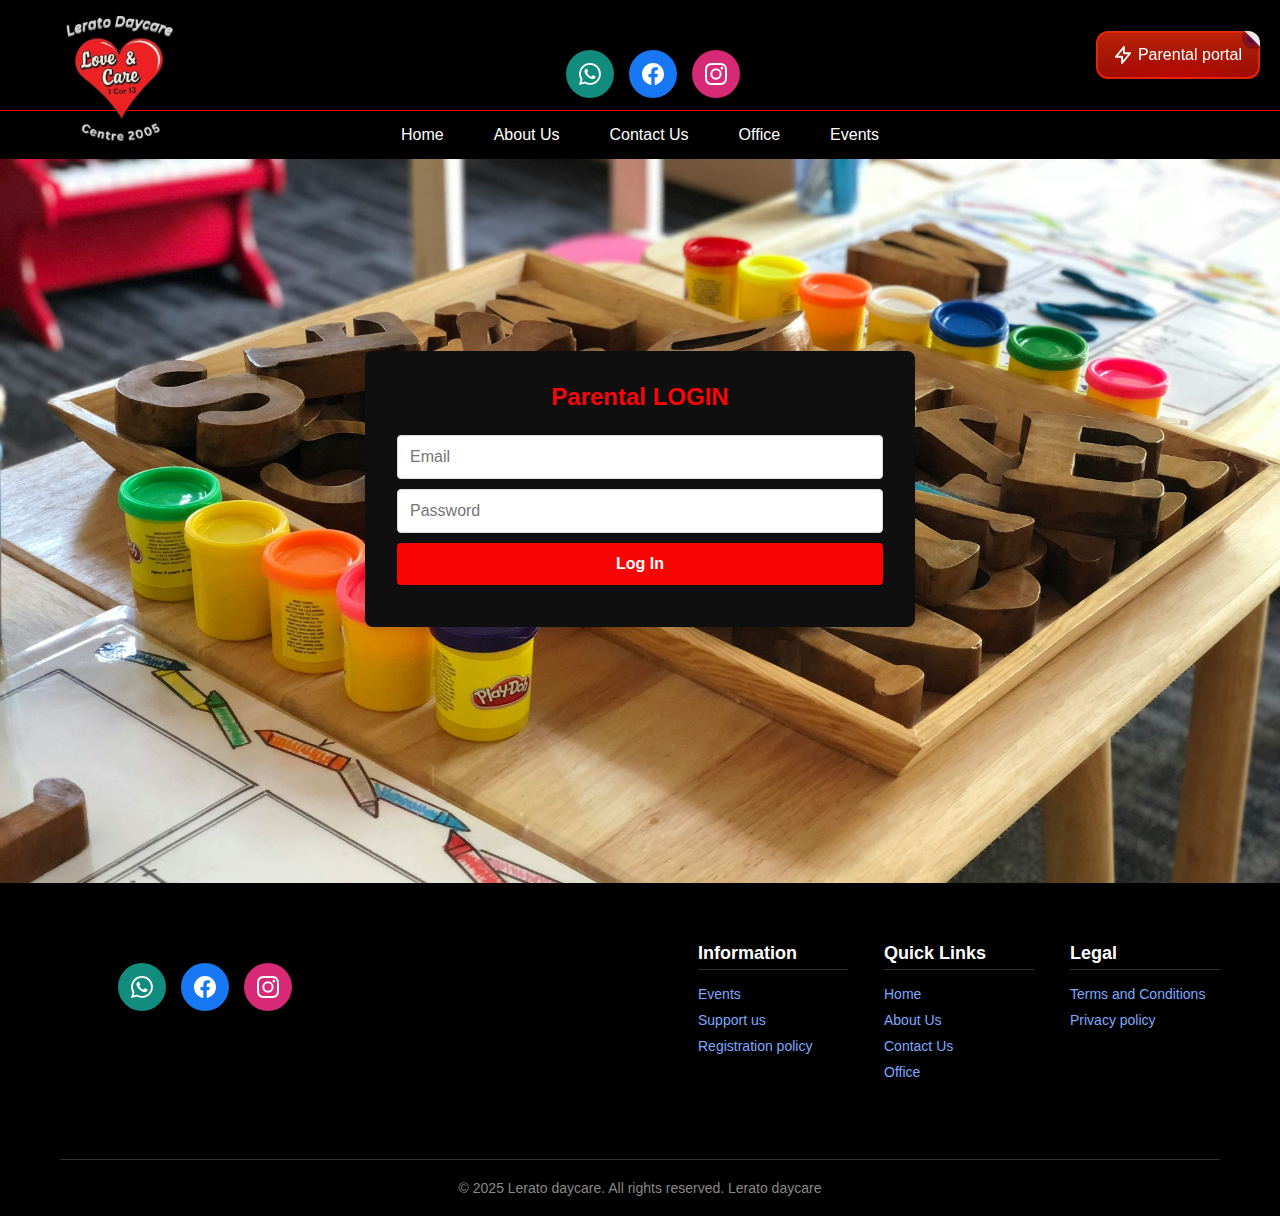
<file: portal.html>
<!DOCTYPE html>
<html lang="en">
<head>
    <meta charset="UTF-8">
    <meta name="viewport" content="width=device-width, initial-scale=1.0">
    <title>Lerato</title>
    <link rel="preconnect" href="https://fonts.googleapis.com">
    <link rel="preconnect" href="https://fonts.gstatic.com" crossorigin>
    <link href="https://fonts.googleapis.com/css2?family=Gloria+Hallelujah&display=swap" rel="stylesheet">
    <link rel="stylesheet" href="index.css"> 
   </head>
<body background="images/gautam-arora-OVDtgUhUPBY-unsplash.jpg">
  <header class="header">
        <div class="mobile-menu-btn">
            <div class="hamburger"></div>
        </div>
        <div class="logo">
            <a href="index.html"><img src="images/new logo.png" alt="Daycare Logo"></a>  
        </div>
        <div class="socials">
            <div class="socialsContainer"> 
                <a href="https://whatsapp.com/channel/0029VbANHV090x2rr3BQT41y" class="socialContainer containerFour" 
                 target="_blank" rel="noopener noreferrer">
                    <svg class="socialSvg whatsappSvg" viewBox="0 0 16 16">
                        <path d="M13.601 2.326A7.854 7.854 0 0 0 7.994 0C3.627 0 .068 3.558.064 7.926c0 1.399.366 2.76 1.057 3.965L0 16l4.204-1.102a7.933 7.933 0 0 0 3.79.965h.004c4.368 0 7.926-3.558 7.93-7.93A7.898 7.898 0 0 0 13.6 2.326zM7.994 14.521a6.573 6.573 0 0 1-3.356-.92l-.24-.144-2.494.654.666-2.433-.156-.251a6.56 6.56 0 0 1-1.007-3.505c0-3.626 2.957-6.584 6.591-6.584a6.56 6.56 0 0 1 4.66 1.931 6.557 6.557 0 0 1 1.928 4.66c-.004 3.639-2.961 6.592-6.592 6.592zm3.615-4.934c-.197-.099-1.17-.578-1.353-.646-.182-.065-.315-.099-.445.099-.133.197-.513.646-.627.775-.114.133-.232.148-.43.05-.197-.1-.836-.308-1.592-.985-.59-.525-.985-1.175-1.103-1.372-.114-.198-.011-.304.088-.403.087-.088.197-.232.296-.346.1-.114.133-.198.198-.33.065-.134.034-.248-.015-.347-.05-.099-.445-1.076-.612-1.47-.16-.389-.323-.335-.445-.34-.114-.007-.247-.007-.38-.007a.729.729 0 0 0-.529.247c-.182.198-.691.677-.691 1.654 0 .977.71 1.916.81 2.049.098.133 1.394 2.132 3.383 2.992.47.205.84.326 1.129.418.475.152.904.129 1.246.08.38-.058 1.171-.48 1.338-.943.164-.464.164-.86.114-.943-.049-.084-.182-.133-.38-.232z"></path>
                    </svg>
                </a> 
                <a href="https://www.facebook.com/lerato.crech" class="socialContainer containerTwo" 
                 target="_blank" rel="noopener noreferrer">
                    <svg class="socialSvg facebookSvg" viewBox="0 0 24 24">
                        <path d="M24 12.073C24 5.405 18.627 0 12 0S0 5.405 0 12.073c0 6.012 4.388 10.993 10.125 11.854v-8.385H7.078v-3.47h3.047V9.412c0-3.007 1.793-4.669 4.533-4.669 1.312 0 2.686.235 2.686.235v2.953h-1.513c-1.49 0-1.953.925-1.953 1.875v2.25h3.328l-.532 3.47h-2.796v8.385C19.612 23.066 24 18.085 24 12.073z"/>
                    </svg>
                </a>
                <a href="https://www.instagram.com/leratodaycare?igsh=YTRyeGZqZWk5eHRx"  class="socialContainer containerOne" 
                target="_blank" rel="noopener noreferrer">
                    <svg class="socialSvg instagramSvg" viewBox="0 0 16 16">
                        <path d="M8 0C5.829 0 5.556.01 4.703.048 3.85.088 3.269.222 2.76.42a3.917 3.917 0 0 0-1.417.923A3.927 3.927 0 0 0 .42 2.76C.222 3.268.087 3.85.048 4.7.01 5.555 0 5.827 0 8.001c0 2.172.01 2.444.048 3.297.04.852.174 1.433.372 1.942.205.526.478.972.923 1.417.444.445.89.719 1.416.923.51.198 1.09.333 1.942.372C5.555 15.99 5.827 16 8 16s2.444-.01 3.298-.048c.851-.04 1.434-.174 1.943-.372a3.916 3.916 0 0 0 1.416-.923c.445-.445.718-.891.923-1.417.197-.509.332-1.09.372-1.942C15.99 10.445 16 10.173 16 8s-.01-2.445-.048-3.299c-.04-.851-.175-1.433-.372-1.941a3.926 3.926 0 0 0-.923-1.417A3.911 3.911 0 0 0 13.24.42c-.51-.198-1.092-.333-1.943-.372C10.443.01 10.172 0 7.998 0h.003zm-.717 1.442h.718c2.136 0 2.389.007 3.232.046.78.035 1.204.166 1.486.275.373.145.64.319.92.599.28.28.453.546.598.92.11.281.24.705.275 1.485.039.843.047 1.096.047 3.231s-.008 2.389-.047 3.232c-.035.78-.166 1.203-.275 1.485a2.47 2.47 0 0 1-.599.919c-.28.28-.546.453-.92.598-.28.11-.704.24-1.485.276-.843.038-1.096.047-3.232.047s-2.39-.009-3.233-.047c-.78-.036-1.203-.166-1.485-.276a2.478 2.478 0 0 1-.92-.598 2.48 2.48 0 0 1-.6-.92c-.109-.281-.24-.705-.275-1.485-.038-.843-.046-1.096-.046-3.233 0-2.136.008-2.388.046-3.231.036-.78.166-1.204.276-1.486.145-.373.319-.64.599-.92.28-.28.546-.453.92-.598.282-.11.705-.24 1.485-.276.738-.034 1.024-.044 2.515-.045v.002zm4.988 1.328a.96.96 0 1 0 0 1.92.96.96 0 0 0 0-1.92zm-4.27 1.122a4.109 4.109 0 1 0 0 8.217 4.109 4.109 0 0 0 0-8.217zm0 1.441a2.667 2.667 0 1 1 0 5.334 2.667 2.667 0 0 1 0-5.334z"></path>
                    </svg>
                </a>
            </div> 
        </div>
        <div class="auth-buttons">
            <a href="portal.html"> 
                <button type="button" class="button" id="openLogin">
                    <span class="fold"></span>
                    <div class="points_wrapper">
                        <i class="point"></i>
                        <i class="point"></i>
                        <i class="point"></i>
                        <i class="point"></i>
                        <i class="point"></i>
                        <i class="point"></i>
                        <i class="point"></i>
                        <i class="point"></i>
                        <i class="point"></i>
                        <i class="point"></i>
                    </div>
                    <span class="inner">
                        <svg class="icon" fill="none" stroke="currentColor" viewBox="0 0 24 24" xmlns="http://www.w3.org/2000/svg" stroke-linecap="round" stroke-linejoin="round" stroke-width="2.5">
                            <polyline points="13.18 1.37 13.18 9.64 21.45 9.64 10.82 22.63 10.82 14.36 2.55 14.36 13.18 1.37"></polyline> 
                        </svg>Parental portal 
                    </span>
                </button>
            </a>
        </div>
        <div class="mobile-menu"> 
            <div class="mobile-close-btn"></div>
            <ul>
                <li><a href="index.html">Home</a></li>
                <li><a href="about.html">About Us</a></li>
                <li><a href="contact.html">Contact Us</a></li>
                <li><a href="office.html">Office</a></li> 
                <li><a href="service.html">Events</a></li>
                <li class="mobile-portal"><a href="portal.html">Parental Portal</a></li>
            </ul>
        </div>
    </header>
    <div class="main-line"></div> 
<div class="desktop-nav">
  <ul>
    <li><a href="index.html">Home</a></li>
    <li><a href="about.html">About Us</a></li>
    <li><a href="contact.html">Contact Us</a></li>
    <li><a href="office.html">Office</a></li>
    <li><a href="service.html">Events</a></li>
  </ul>
</div> 
  
  <!-- Login Form -->
  <div class="login-container">
    <h2>Parental  LOGIN</h2>
    <form id="loginForm">
      <input type="email" id="loginEmail" name="loginEmail" placeholder="Email" required>
      <input type="password" id="loginPassword" name="loginPassword" placeholder="Password" required>
      <button type="submit">Log In</button>
    </form>
  </div>

  
<div id="custom-alert" class="cardAlert">
    <div class="icon-container">
      <svg xmlns="http://www.w3.org/2000/svg" viewBox="0 0 512 512" class="icon1">
        <path d="M256 48a208 208 0 1 1 0 416 208 208 0 1 1 0-416zm0 464A256 256 0 1 0 256 0a256 256 0 1 0 0 512zM369 209c9.4-9.4 9.4-24.6 0-33.9s-24.6-9.4-33.9 0l-111 111-47-47c-9.4-9.4-24.6-9.4-33.9 0s-9.4 24.6 0 33.9l64 64c9.4 9.4 24.6 9.4 33.9 0L369 209z"></path>
      </svg>
    </div>
    
    <div class="message-text-container">
      <p id="alert-message" class="message-text"></p>
      <p class="sub-text">Thank you!.</p>
    </div>
  
    <svg xmlns="http://www.w3.org/2000/svg" viewBox="0 0 15 15" class="cross-icon" onclick="closeAlert()">
      <path fill="currentColor" d="M11.78 4.03c.23-.23.23-.6 0-.83s-.6-.23-.83 0L7.5 6.69 4.03 3.22c-.23-.23-.6-.23-.83 0s-.23.6 0 .83L6.69 7.5l-3.47 3.47c-.23.23-.23.6 0 .83s.6.23.83 0l3.47-3.47 3.47 3.47c.23.23.6.23.83 0s.23-.6 0-.83L8.31 7.5l3.47-3.47z"></path>
    </svg>
  </div>
  <div id="loader">
    <div class="spinner"></div>
  </div> 

<footer class="footer">  
  
  <div class="footer-left"> 
  <div class="socials">
            <div class="socialsContainer"> 
                <a href="https://whatsapp.com/channel/0029VbANHV090x2rr3BQT41y" class="socialContainer containerFour" 
                 target="_blank" rel="noopener noreferrer">
                    <svg class="socialSvg whatsappSvg" viewBox="0 0 16 16">
                        <path d="M13.601 2.326A7.854 7.854 0 0 0 7.994 0C3.627 0 .068 3.558.064 7.926c0 1.399.366 2.76 1.057 3.965L0 16l4.204-1.102a7.933 7.933 0 0 0 3.79.965h.004c4.368 0 7.926-3.558 7.93-7.93A7.898 7.898 0 0 0 13.6 2.326zM7.994 14.521a6.573 6.573 0 0 1-3.356-.92l-.24-.144-2.494.654.666-2.433-.156-.251a6.56 6.56 0 0 1-1.007-3.505c0-3.626 2.957-6.584 6.591-6.584a6.56 6.56 0 0 1 4.66 1.931 6.557 6.557 0 0 1 1.928 4.66c-.004 3.639-2.961 6.592-6.592 6.592zm3.615-4.934c-.197-.099-1.17-.578-1.353-.646-.182-.065-.315-.099-.445.099-.133.197-.513.646-.627.775-.114.133-.232.148-.43.05-.197-.1-.836-.308-1.592-.985-.59-.525-.985-1.175-1.103-1.372-.114-.198-.011-.304.088-.403.087-.088.197-.232.296-.346.1-.114.133-.198.198-.33.065-.134.034-.248-.015-.347-.05-.099-.445-1.076-.612-1.47-.16-.389-.323-.335-.445-.34-.114-.007-.247-.007-.38-.007a.729.729 0 0 0-.529.247c-.182.198-.691.677-.691 1.654 0 .977.71 1.916.81 2.049.098.133 1.394 2.132 3.383 2.992.47.205.84.326 1.129.418.475.152.904.129 1.246.08.38-.058 1.171-.48 1.338-.943.164-.464.164-.86.114-.943-.049-.084-.182-.133-.38-.232z"></path>
                    </svg>
                </a> 
                <a href="https://www.facebook.com/lerato.crech" class="socialContainer containerTwo" 
                 target="_blank" rel="noopener noreferrer">
                    <svg class="socialSvg facebookSvg" viewBox="0 0 24 24">
                        <path d="M24 12.073C24 5.405 18.627 0 12 0S0 5.405 0 12.073c0 6.012 4.388 10.993 10.125 11.854v-8.385H7.078v-3.47h3.047V9.412c0-3.007 1.793-4.669 4.533-4.669 1.312 0 2.686.235 2.686.235v2.953h-1.513c-1.49 0-1.953.925-1.953 1.875v2.25h3.328l-.532 3.47h-2.796v8.385C19.612 23.066 24 18.085 24 12.073z"/>
                    </svg>
                </a>
                <a href="https://www.instagram.com/leratodaycare?igsh=YTRyeGZqZWk5eHRx"  class="socialContainer containerOne" 
                target="_blank" rel="noopener noreferrer">
                    <svg class="socialSvg instagramSvg" viewBox="0 0 16 16">
                        <path d="M8 0C5.829 0 5.556.01 4.703.048 3.85.088 3.269.222 2.76.42a3.917 3.917 0 0 0-1.417.923A3.927 3.927 0 0 0 .42 2.76C.222 3.268.087 3.85.048 4.7.01 5.555 0 5.827 0 8.001c0 2.172.01 2.444.048 3.297.04.852.174 1.433.372 1.942.205.526.478.972.923 1.417.444.445.89.719 1.416.923.51.198 1.09.333 1.942.372C5.555 15.99 5.827 16 8 16s2.444-.01 3.298-.048c.851-.04 1.434-.174 1.943-.372a3.916 3.916 0 0 0 1.416-.923c.445-.445.718-.891.923-1.417.197-.509.332-1.09.372-1.942C15.99 10.445 16 10.173 16 8s-.01-2.445-.048-3.299c-.04-.851-.175-1.433-.372-1.941a3.926 3.926 0 0 0-.923-1.417A3.911 3.911 0 0 0 13.24.42c-.51-.198-1.092-.333-1.943-.372C10.443.01 10.172 0 7.998 0h.003zm-.717 1.442h.718c2.136 0 2.389.007 3.232.046.78.035 1.204.166 1.486.275.373.145.64.319.92.599.28.28.453.546.598.92.11.281.24.705.275 1.485.039.843.047 1.096.047 3.231s-.008 2.389-.047 3.232c-.035.78-.166 1.203-.275 1.485a2.47 2.47 0 0 1-.599.919c-.28.28-.546.453-.92.598-.28.11-.704.24-1.485.276-.843.038-1.096.047-3.232.047s-2.39-.009-3.233-.047c-.78-.036-1.203-.166-1.485-.276a2.478 2.478 0 0 1-.92-.598 2.48 2.48 0 0 1-.6-.92c-.109-.281-.24-.705-.275-1.485-.038-.843-.046-1.096-.046-3.233 0-2.136.008-2.388.046-3.231.036-.78.166-1.204.276-1.486.145-.373.319-.64.599-.92.28-.28.546-.453.92-.598.282-.11.705-.24 1.485-.276.738-.034 1.024-.044 2.515-.045v.002zm4.988 1.328a.96.96 0 1 0 0 1.92.96.96 0 0 0 0-1.92zm-4.27 1.122a4.109 4.109 0 1 0 0 8.217 4.109 4.109 0 0 0 0-8.217zm0 1.441a2.667 2.667 0 1 1 0 5.334 2.667 2.667 0 0 1 0-5.334z"></path>
                    </svg>
                </a>
            </div> 
        </div>
  </div>

  <div class="footer-columns">
    <div class="footer-column">
      <h4>Information</h4>
      <ul> 
       <li><a href="service.html">Events</a></li>
        <li><a href="contact.html">Support us </a></li>
        <li><a href="Registration.html">Registration policy</a></li>
      </ul>
    </div>
    <div class="footer-column">
      <h4>Quick Links</h4>
      <ul>
        <li><a href="index.html">Home</a></li>
        <li><a href="about.html">About Us</a></li>
        <li><a href="contact.html">Contact Us</a></li>
        <li><a href="office.html">Office</a></li> 
      </ul>
    </div>
    <div class="footer-column">
      <h4>Legal</h4>
      <ul>
        <li><a href="terms.html">Terms and Conditions</a></li>
        <li><a href="privacy.html">Privacy policy</a></li>
        
       
      </ul>
    </div>
  </div>
  <div class="footer-bottom">
    <p class="right">&copy; 2025 Lerato  daycare. All rights reserved. Lerato daycare</p>
  </div>
</footer>  

  <script src="portal.js"></script>
</body>
</html>
</file>
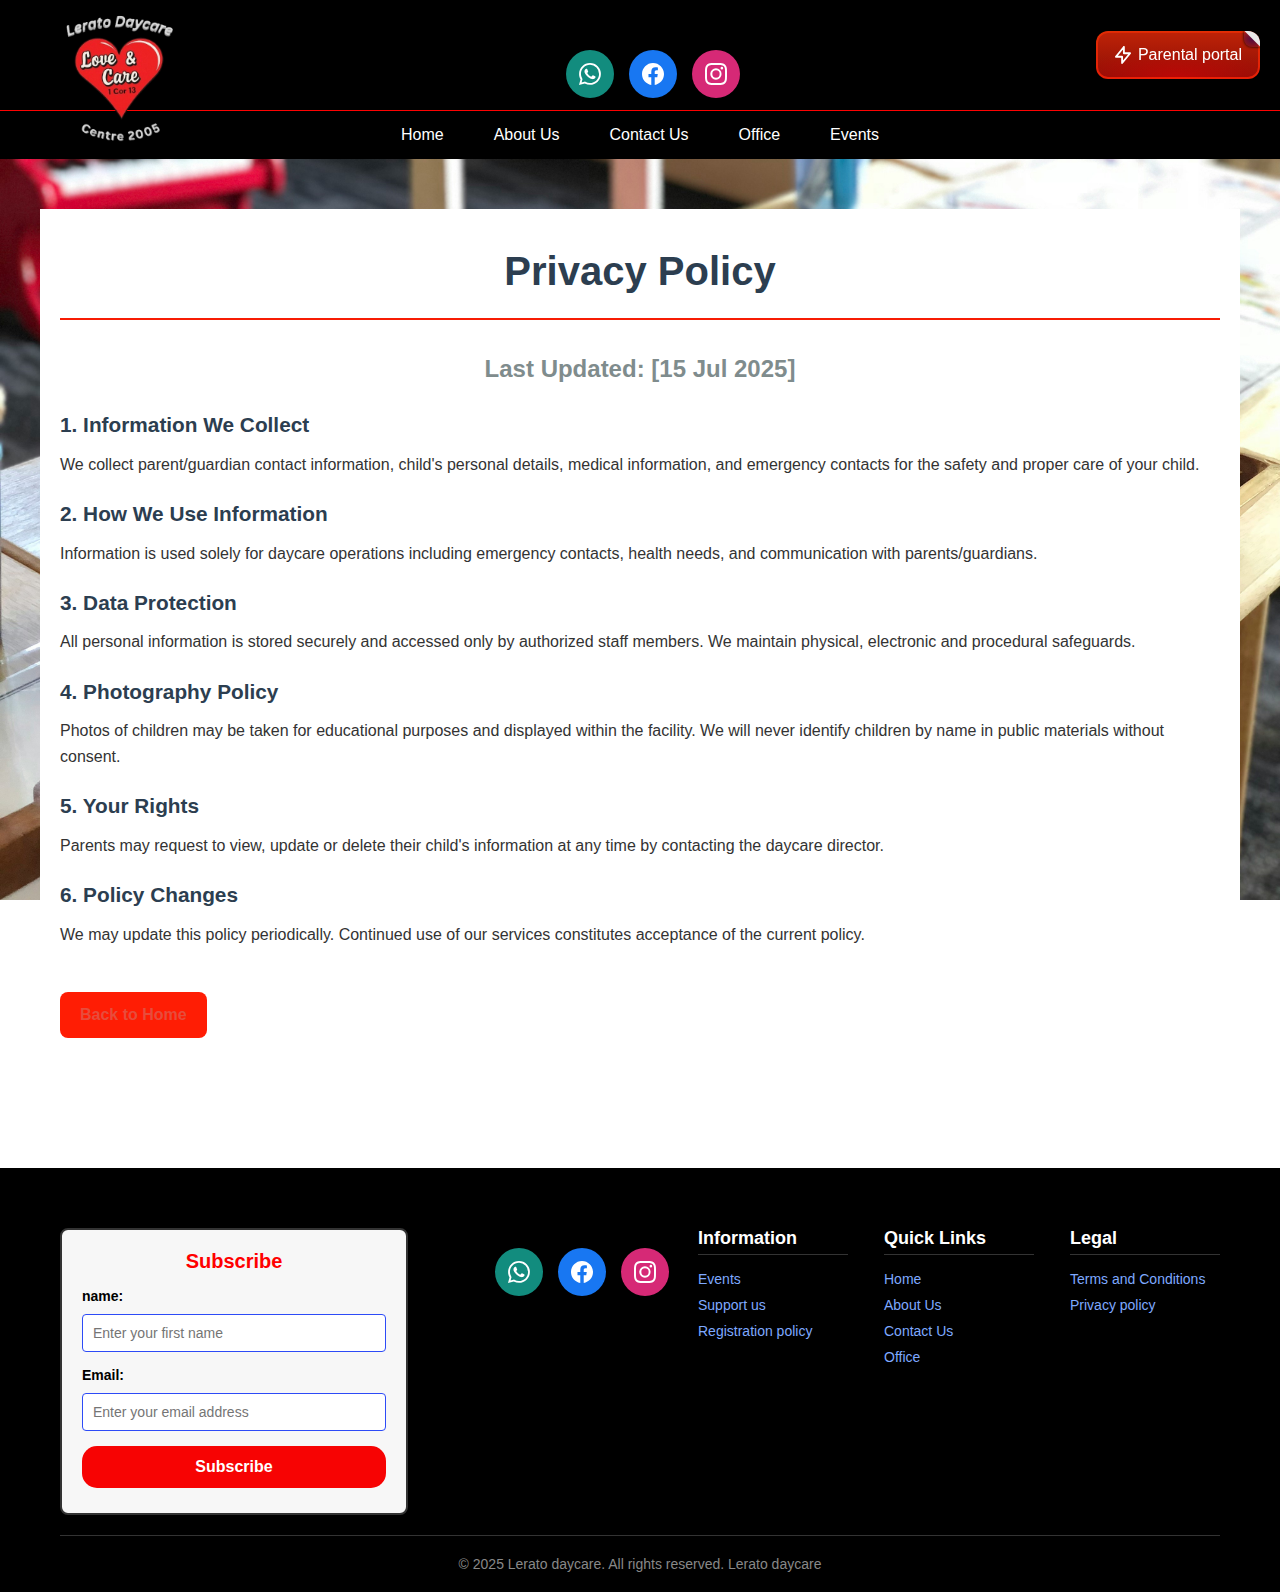
<file: privacy.html>
<!DOCTYPE html>
<html lang="en">
<head>
    <meta charset="UTF-8">
    <meta name="viewport" content="width=device-width, initial-scale=1.0">
    <title>Privacy Policy - Lerato Daycare</title>
    <link rel="stylesheet" href="index.css"> 
</head>
<body>
   <header class="header">
        <div class="mobile-menu-btn">
            <div class="hamburger"></div>
        </div>
        <div class="logo">
            <a href="index.html"><img src="images/new logo.png" alt="Daycare Logo"></a>  
        </div>
        <div class="socials">
            <div class="socialsContainer"> 
                <a href="https://whatsapp.com/channel/0029VbANHV090x2rr3BQT41y" class="socialContainer containerFour" 
                 target="_blank" rel="noopener noreferrer">
                    <svg class="socialSvg whatsappSvg" viewBox="0 0 16 16">
                        <path d="M13.601 2.326A7.854 7.854 0 0 0 7.994 0C3.627 0 .068 3.558.064 7.926c0 1.399.366 2.76 1.057 3.965L0 16l4.204-1.102a7.933 7.933 0 0 0 3.79.965h.004c4.368 0 7.926-3.558 7.93-7.93A7.898 7.898 0 0 0 13.6 2.326zM7.994 14.521a6.573 6.573 0 0 1-3.356-.92l-.24-.144-2.494.654.666-2.433-.156-.251a6.56 6.56 0 0 1-1.007-3.505c0-3.626 2.957-6.584 6.591-6.584a6.56 6.56 0 0 1 4.66 1.931 6.557 6.557 0 0 1 1.928 4.66c-.004 3.639-2.961 6.592-6.592 6.592zm3.615-4.934c-.197-.099-1.17-.578-1.353-.646-.182-.065-.315-.099-.445.099-.133.197-.513.646-.627.775-.114.133-.232.148-.43.05-.197-.1-.836-.308-1.592-.985-.59-.525-.985-1.175-1.103-1.372-.114-.198-.011-.304.088-.403.087-.088.197-.232.296-.346.1-.114.133-.198.198-.33.065-.134.034-.248-.015-.347-.05-.099-.445-1.076-.612-1.47-.16-.389-.323-.335-.445-.34-.114-.007-.247-.007-.38-.007a.729.729 0 0 0-.529.247c-.182.198-.691.677-.691 1.654 0 .977.71 1.916.81 2.049.098.133 1.394 2.132 3.383 2.992.47.205.84.326 1.129.418.475.152.904.129 1.246.08.38-.058 1.171-.48 1.338-.943.164-.464.164-.86.114-.943-.049-.084-.182-.133-.38-.232z"></path>
                    </svg>
                </a> 
                <a href="https://www.facebook.com/lerato.crech" class="socialContainer containerTwo" 
                 target="_blank" rel="noopener noreferrer">
                    <svg class="socialSvg facebookSvg" viewBox="0 0 24 24">
                        <path d="M24 12.073C24 5.405 18.627 0 12 0S0 5.405 0 12.073c0 6.012 4.388 10.993 10.125 11.854v-8.385H7.078v-3.47h3.047V9.412c0-3.007 1.793-4.669 4.533-4.669 1.312 0 2.686.235 2.686.235v2.953h-1.513c-1.49 0-1.953.925-1.953 1.875v2.25h3.328l-.532 3.47h-2.796v8.385C19.612 23.066 24 18.085 24 12.073z"/>
                    </svg>
                </a>
                <a href="https://www.instagram.com/leratodaycare?igsh=YTRyeGZqZWk5eHRx"  class="socialContainer containerOne" 
                target="_blank" rel="noopener noreferrer">
                    <svg class="socialSvg instagramSvg" viewBox="0 0 16 16">
                        <path d="M8 0C5.829 0 5.556.01 4.703.048 3.85.088 3.269.222 2.76.42a3.917 3.917 0 0 0-1.417.923A3.927 3.927 0 0 0 .42 2.76C.222 3.268.087 3.85.048 4.7.01 5.555 0 5.827 0 8.001c0 2.172.01 2.444.048 3.297.04.852.174 1.433.372 1.942.205.526.478.972.923 1.417.444.445.89.719 1.416.923.51.198 1.09.333 1.942.372C5.555 15.99 5.827 16 8 16s2.444-.01 3.298-.048c.851-.04 1.434-.174 1.943-.372a3.916 3.916 0 0 0 1.416-.923c.445-.445.718-.891.923-1.417.197-.509.332-1.09.372-1.942C15.99 10.445 16 10.173 16 8s-.01-2.445-.048-3.299c-.04-.851-.175-1.433-.372-1.941a3.926 3.926 0 0 0-.923-1.417A3.911 3.911 0 0 0 13.24.42c-.51-.198-1.092-.333-1.943-.372C10.443.01 10.172 0 7.998 0h.003zm-.717 1.442h.718c2.136 0 2.389.007 3.232.046.78.035 1.204.166 1.486.275.373.145.64.319.92.599.28.28.453.546.598.92.11.281.24.705.275 1.485.039.843.047 1.096.047 3.231s-.008 2.389-.047 3.232c-.035.78-.166 1.203-.275 1.485a2.47 2.47 0 0 1-.599.919c-.28.28-.546.453-.92.598-.28.11-.704.24-1.485.276-.843.038-1.096.047-3.232.047s-2.39-.009-3.233-.047c-.78-.036-1.203-.166-1.485-.276a2.478 2.478 0 0 1-.92-.598 2.48 2.48 0 0 1-.6-.92c-.109-.281-.24-.705-.275-1.485-.038-.843-.046-1.096-.046-3.233 0-2.136.008-2.388.046-3.231.036-.78.166-1.204.276-1.486.145-.373.319-.64.599-.92.28-.28.546-.453.92-.598.282-.11.705-.24 1.485-.276.738-.034 1.024-.044 2.515-.045v.002zm4.988 1.328a.96.96 0 1 0 0 1.92.96.96 0 0 0 0-1.92zm-4.27 1.122a4.109 4.109 0 1 0 0 8.217 4.109 4.109 0 0 0 0-8.217zm0 1.441a2.667 2.667 0 1 1 0 5.334 2.667 2.667 0 0 1 0-5.334z"></path>
                    </svg>
                </a>
            </div> 
        </div>
        <div class="auth-buttons">
            <a href="portal.html"> 
                <button type="button" class="button" id="openLogin">
                    <span class="fold"></span>
                    <div class="points_wrapper">
                        <i class="point"></i>
                        <i class="point"></i>
                        <i class="point"></i>
                        <i class="point"></i>
                        <i class="point"></i>
                        <i class="point"></i>
                        <i class="point"></i>
                        <i class="point"></i>
                        <i class="point"></i>
                        <i class="point"></i>
                    </div>
                    <span class="inner">
                        <svg class="icon" fill="none" stroke="currentColor" viewBox="0 0 24 24" xmlns="http://www.w3.org/2000/svg" stroke-linecap="round" stroke-linejoin="round" stroke-width="2.5">
                            <polyline points="13.18 1.37 13.18 9.64 21.45 9.64 10.82 22.63 10.82 14.36 2.55 14.36 13.18 1.37"></polyline> 
                        </svg>Parental portal 
                    </span>
                </button>
            </a>
        </div>
        <div class="mobile-menu">
              <div class="mobile-close-btn"></div>
            <ul>
                <li><a href="index.html">Home</a></li>
                <li><a href="about.html">About Us</a></li>
                <li><a href="contact.html">Contact Us</a></li>
                <li><a href="office.html">Office</a></li> 
                <li><a href="service.html">Events</a></li>
                <li class="mobile-portal"><a href="portal.html">Parental Portal</a></li>
            </ul>
        </div>
    </header>
    <div class="main-line"></div> 
<div class="desktop-nav">
  <ul>
    <li><a href="index.html">Home</a></li>
    <li><a href="about.html">About Us</a></li>
    <li><a href="contact.html">Contact Us</a></li>
    <li><a href="office.html">Office</a></li>
    <li><a href="service.html">Events</a></li>
  </ul>
</div> 

    <main class="legal-page">
        <h1>Privacy Policy</h1>
        <h2>Last Updated: [15 Jul 2025]</h2>

        <h3>1. Information We Collect</h3>
        <p>We collect parent/guardian contact information, child's personal details, medical information, and emergency contacts for the safety and proper care of your child.</p>

        <h3>2. How We Use Information</h3>
        <p>Information is used solely for daycare operations including emergency contacts, health needs, and communication with parents/guardians.</p>

        <h3>3. Data Protection</h3>
        <p>All personal information is stored securely and accessed only by authorized staff members. We maintain physical, electronic and procedural safeguards.</p>

        <h3>4. Photography Policy</h3>
        <p>Photos of children may be taken for educational purposes and displayed within the facility. We will never identify children by name in public materials without consent.</p>

        <h3>5. Your Rights</h3>
        <p>Parents may request to view, update or delete their child's information at any time by contacting the daycare director.</p>

        <h3>6. Policy Changes</h3>
        <p>We may update this policy periodically. Continued use of our services constitutes acceptance of the current policy.</p>

        <a href="home.html" class="back-btn">Back to Home</a>
    </main>
<div id="custom-alert" class="cardAlert">
    <div class="icon-container">
      <svg xmlns="http://www.w3.org/2000/svg" viewBox="0 0 512 512" class="icon1">
        <path d="M256 48a208 208 0 1 1 0 416 208 208 0 1 1 0-416zm0 464A256 256 0 1 0 256 0a256 256 0 1 0 0 512zM369 209c9.4-9.4 9.4-24.6 0-33.9s-24.6-9.4-33.9 0l-111 111-47-47c-9.4-9.4-24.6-9.4-33.9 0s-9.4 24.6 0 33.9l64 64c9.4 9.4 24.6 9.4 33.9 0L369 209z"></path>
      </svg>
    </div>
    <div class="message-text-container">
      <p id="alert-message" class="message-text"></p>
      <p class="sub-text">Thank you!.</p>
    </div>
    <svg xmlns="http://www.w3.org/2000/svg" viewBox="0 0 15 15" class="cross-icon" onclick="closeAlert()">
      <path fill="currentColor" d="M11.78 4.03c.23-.23.23-.6 0-.83s-.6-.23-.83 0L7.5 6.69 4.03 3.22c-.23-.23-.6-.23-.83 0s-.23.6 0 .83L6.69 7.5l-3.47 3.47c-.23.23-.23.6 0 .83s.6.23.83 0l3.47-3.47 3.47 3.47c.23.23.6.23.83 0s.23-.6 0-.83L8.31 7.5l3.47-3.47z"></path>
    </svg>
  </div>
  <div id="loader">
    <div class="spinner"></div>
  </div>
  <footer class="footer">  
  <div class="Subscribe-form">
    <p class="heading"> Subscribe </p>
    <form class="form" id="subscribeForm"> 
      <label for="name">name:</label>
      <input required="" placeholder="Enter your first name" name="name" id="name" type="name">
      <label for="email">Email:</label>
      <input required="" placeholder="Enter your email address" name="email" id="email" type="email"> 
  <button class="toggle-btn" id="responseMessage">
  Subscribe
  </button>
  </form>
  </div>
  <div class="footer-left"> 
  <div class="socials">
            <div class="socialsContainer"> 
                <a href="https://whatsapp.com/channel/0029VbANHV090x2rr3BQT41y" class="socialContainer containerFour" 
                 target="_blank" rel="noopener noreferrer">
                    <svg class="socialSvg whatsappSvg" viewBox="0 0 16 16">
                        <path d="M13.601 2.326A7.854 7.854 0 0 0 7.994 0C3.627 0 .068 3.558.064 7.926c0 1.399.366 2.76 1.057 3.965L0 16l4.204-1.102a7.933 7.933 0 0 0 3.79.965h.004c4.368 0 7.926-3.558 7.93-7.93A7.898 7.898 0 0 0 13.6 2.326zM7.994 14.521a6.573 6.573 0 0 1-3.356-.92l-.24-.144-2.494.654.666-2.433-.156-.251a6.56 6.56 0 0 1-1.007-3.505c0-3.626 2.957-6.584 6.591-6.584a6.56 6.56 0 0 1 4.66 1.931 6.557 6.557 0 0 1 1.928 4.66c-.004 3.639-2.961 6.592-6.592 6.592zm3.615-4.934c-.197-.099-1.17-.578-1.353-.646-.182-.065-.315-.099-.445.099-.133.197-.513.646-.627.775-.114.133-.232.148-.43.05-.197-.1-.836-.308-1.592-.985-.59-.525-.985-1.175-1.103-1.372-.114-.198-.011-.304.088-.403.087-.088.197-.232.296-.346.1-.114.133-.198.198-.33.065-.134.034-.248-.015-.347-.05-.099-.445-1.076-.612-1.47-.16-.389-.323-.335-.445-.34-.114-.007-.247-.007-.38-.007a.729.729 0 0 0-.529.247c-.182.198-.691.677-.691 1.654 0 .977.71 1.916.81 2.049.098.133 1.394 2.132 3.383 2.992.47.205.84.326 1.129.418.475.152.904.129 1.246.08.38-.058 1.171-.48 1.338-.943.164-.464.164-.86.114-.943-.049-.084-.182-.133-.38-.232z"></path>
                    </svg>
                </a> 
                <a href="https://www.facebook.com/lerato.crech" class="socialContainer containerTwo" 
                 target="_blank" rel="noopener noreferrer">
                    <svg class="socialSvg facebookSvg" viewBox="0 0 24 24">
                        <path d="M24 12.073C24 5.405 18.627 0 12 0S0 5.405 0 12.073c0 6.012 4.388 10.993 10.125 11.854v-8.385H7.078v-3.47h3.047V9.412c0-3.007 1.793-4.669 4.533-4.669 1.312 0 2.686.235 2.686.235v2.953h-1.513c-1.49 0-1.953.925-1.953 1.875v2.25h3.328l-.532 3.47h-2.796v8.385C19.612 23.066 24 18.085 24 12.073z"/>
                    </svg>
                </a>
                <a href="https://www.instagram.com/leratodaycare?igsh=YTRyeGZqZWk5eHRx"  class="socialContainer containerOne" 
                target="_blank" rel="noopener noreferrer">
                    <svg class="socialSvg instagramSvg" viewBox="0 0 16 16">
                        <path d="M8 0C5.829 0 5.556.01 4.703.048 3.85.088 3.269.222 2.76.42a3.917 3.917 0 0 0-1.417.923A3.927 3.927 0 0 0 .42 2.76C.222 3.268.087 3.85.048 4.7.01 5.555 0 5.827 0 8.001c0 2.172.01 2.444.048 3.297.04.852.174 1.433.372 1.942.205.526.478.972.923 1.417.444.445.89.719 1.416.923.51.198 1.09.333 1.942.372C5.555 15.99 5.827 16 8 16s2.444-.01 3.298-.048c.851-.04 1.434-.174 1.943-.372a3.916 3.916 0 0 0 1.416-.923c.445-.445.718-.891.923-1.417.197-.509.332-1.09.372-1.942C15.99 10.445 16 10.173 16 8s-.01-2.445-.048-3.299c-.04-.851-.175-1.433-.372-1.941a3.926 3.926 0 0 0-.923-1.417A3.911 3.911 0 0 0 13.24.42c-.51-.198-1.092-.333-1.943-.372C10.443.01 10.172 0 7.998 0h.003zm-.717 1.442h.718c2.136 0 2.389.007 3.232.046.78.035 1.204.166 1.486.275.373.145.64.319.92.599.28.28.453.546.598.92.11.281.24.705.275 1.485.039.843.047 1.096.047 3.231s-.008 2.389-.047 3.232c-.035.78-.166 1.203-.275 1.485a2.47 2.47 0 0 1-.599.919c-.28.28-.546.453-.92.598-.28.11-.704.24-1.485.276-.843.038-1.096.047-3.232.047s-2.39-.009-3.233-.047c-.78-.036-1.203-.166-1.485-.276a2.478 2.478 0 0 1-.92-.598 2.48 2.48 0 0 1-.6-.92c-.109-.281-.24-.705-.275-1.485-.038-.843-.046-1.096-.046-3.233 0-2.136.008-2.388.046-3.231.036-.78.166-1.204.276-1.486.145-.373.319-.64.599-.92.28-.28.546-.453.92-.598.282-.11.705-.24 1.485-.276.738-.034 1.024-.044 2.515-.045v.002zm4.988 1.328a.96.96 0 1 0 0 1.92.96.96 0 0 0 0-1.92zm-4.27 1.122a4.109 4.109 0 1 0 0 8.217 4.109 4.109 0 0 0 0-8.217zm0 1.441a2.667 2.667 0 1 1 0 5.334 2.667 2.667 0 0 1 0-5.334z"></path>
                    </svg>
                </a>
            </div> 
        </div>
  </div>

  <div class="footer-columns">
    <div class="footer-column">
      <h4>Information</h4>
      <ul> 
       <li><a href="service.html">Events</a></li>
        <li><a href="contact.html">Support us </a></li>
        <li><a href="Registration.html">Registration policy</a></li>
      </ul>
    </div>
    <div class="footer-column">
      <h4>Quick Links</h4>
      <ul>
        <li><a href="index.html">Home</a></li>
        <li><a href="about.html">About Us</a></li>
        <li><a href="contact.html">Contact Us</a></li>
        <li><a href="office.html">Office</a></li> 
      </ul>
    </div>
    <div class="footer-column">
      <h4>Legal</h4>
      <ul>
        <li><a href="terms.html">Terms and Conditions</a></li>
        <li><a href="privacy.html">Privacy policy</a></li>
        
       
      </ul>
    </div>
  </div>
  <div class="footer-bottom">
    <p class="right">&copy; 2025 Lerato  daycare. All rights reserved. Lerato daycare</p>
  </div>
</footer>   
    <script src="index.js"></script>
</body>
</html>
</file>
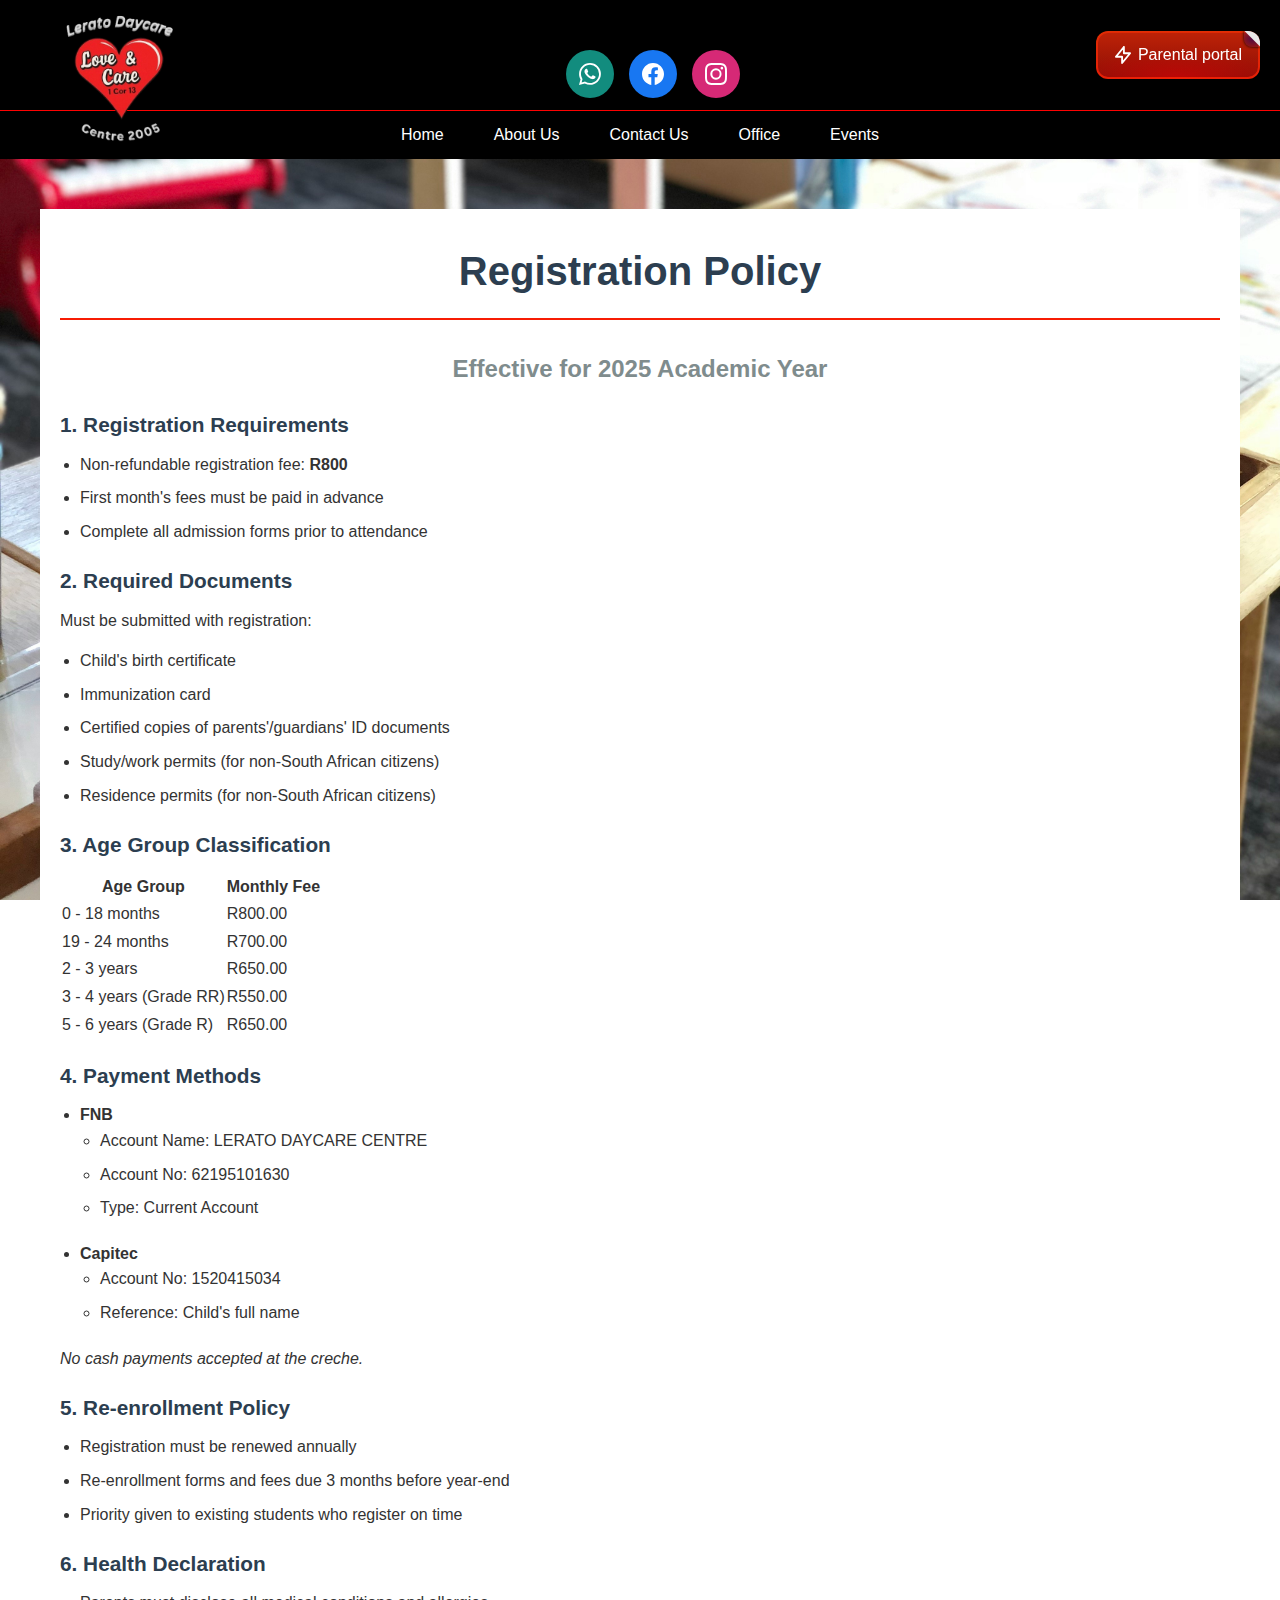
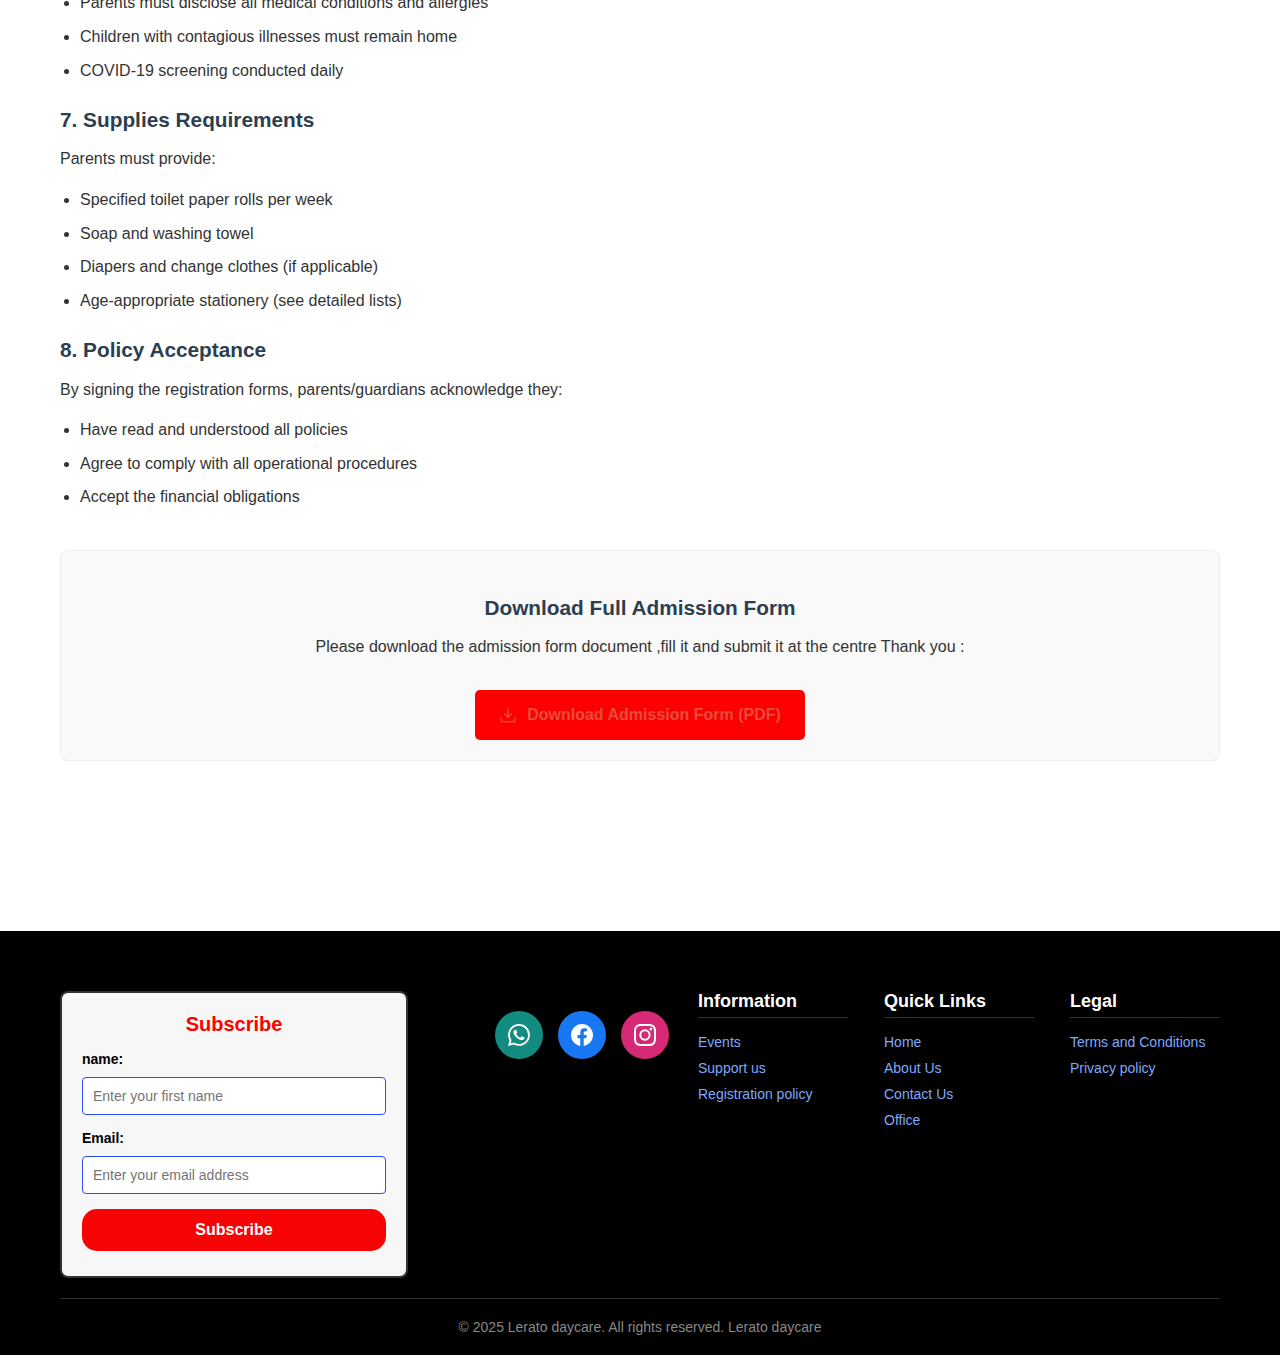
<file: Registration.html>
<!DOCTYPE html>
<html lang="en">
<head>
    <meta charset="UTF-8">
    <meta name="viewport" content="width=device-width, initial-scale=1.0">
    <title>Registration Policy - Lerato Daycare</title>
    <link rel="stylesheet" href="index.css"> 
    
</head>
<body>
    <header class="header">
        <div class="mobile-menu-btn">
            <div class="hamburger"></div>
        </div>
        <div class="logo">
            <a href="index.html"><img src="images/new logo.png" alt="Daycare Logo"></a>  
        </div>
        <div class="socials">
            <div class="socialsContainer"> 
                <a href="https://whatsapp.com/channel/0029VbANHV090x2rr3BQT41y" class="socialContainer containerFour" 
                 target="_blank" rel="noopener noreferrer">
                    <svg class="socialSvg whatsappSvg" viewBox="0 0 16 16">
                        <path d="M13.601 2.326A7.854 7.854 0 0 0 7.994 0C3.627 0 .068 3.558.064 7.926c0 1.399.366 2.76 1.057 3.965L0 16l4.204-1.102a7.933 7.933 0 0 0 3.79.965h.004c4.368 0 7.926-3.558 7.93-7.93A7.898 7.898 0 0 0 13.6 2.326zM7.994 14.521a6.573 6.573 0 0 1-3.356-.92l-.24-.144-2.494.654.666-2.433-.156-.251a6.56 6.56 0 0 1-1.007-3.505c0-3.626 2.957-6.584 6.591-6.584a6.56 6.56 0 0 1 4.66 1.931 6.557 6.557 0 0 1 1.928 4.66c-.004 3.639-2.961 6.592-6.592 6.592zm3.615-4.934c-.197-.099-1.17-.578-1.353-.646-.182-.065-.315-.099-.445.099-.133.197-.513.646-.627.775-.114.133-.232.148-.43.05-.197-.1-.836-.308-1.592-.985-.59-.525-.985-1.175-1.103-1.372-.114-.198-.011-.304.088-.403.087-.088.197-.232.296-.346.1-.114.133-.198.198-.33.065-.134.034-.248-.015-.347-.05-.099-.445-1.076-.612-1.47-.16-.389-.323-.335-.445-.34-.114-.007-.247-.007-.38-.007a.729.729 0 0 0-.529.247c-.182.198-.691.677-.691 1.654 0 .977.71 1.916.81 2.049.098.133 1.394 2.132 3.383 2.992.47.205.84.326 1.129.418.475.152.904.129 1.246.08.38-.058 1.171-.48 1.338-.943.164-.464.164-.86.114-.943-.049-.084-.182-.133-.38-.232z"></path>
                    </svg>
                </a> 
                <a href="https://www.facebook.com/lerato.crech" class="socialContainer containerTwo" 
                 target="_blank" rel="noopener noreferrer">
                    <svg class="socialSvg facebookSvg" viewBox="0 0 24 24">
                        <path d="M24 12.073C24 5.405 18.627 0 12 0S0 5.405 0 12.073c0 6.012 4.388 10.993 10.125 11.854v-8.385H7.078v-3.47h3.047V9.412c0-3.007 1.793-4.669 4.533-4.669 1.312 0 2.686.235 2.686.235v2.953h-1.513c-1.49 0-1.953.925-1.953 1.875v2.25h3.328l-.532 3.47h-2.796v8.385C19.612 23.066 24 18.085 24 12.073z"/>
                    </svg>
                </a>
                <a href="https://www.instagram.com/leratodaycare?igsh=YTRyeGZqZWk5eHRx"  class="socialContainer containerOne" 
                target="_blank" rel="noopener noreferrer">
                    <svg class="socialSvg instagramSvg" viewBox="0 0 16 16">
                        <path d="M8 0C5.829 0 5.556.01 4.703.048 3.85.088 3.269.222 2.76.42a3.917 3.917 0 0 0-1.417.923A3.927 3.927 0 0 0 .42 2.76C.222 3.268.087 3.85.048 4.7.01 5.555 0 5.827 0 8.001c0 2.172.01 2.444.048 3.297.04.852.174 1.433.372 1.942.205.526.478.972.923 1.417.444.445.89.719 1.416.923.51.198 1.09.333 1.942.372C5.555 15.99 5.827 16 8 16s2.444-.01 3.298-.048c.851-.04 1.434-.174 1.943-.372a3.916 3.916 0 0 0 1.416-.923c.445-.445.718-.891.923-1.417.197-.509.332-1.09.372-1.942C15.99 10.445 16 10.173 16 8s-.01-2.445-.048-3.299c-.04-.851-.175-1.433-.372-1.941a3.926 3.926 0 0 0-.923-1.417A3.911 3.911 0 0 0 13.24.42c-.51-.198-1.092-.333-1.943-.372C10.443.01 10.172 0 7.998 0h.003zm-.717 1.442h.718c2.136 0 2.389.007 3.232.046.78.035 1.204.166 1.486.275.373.145.64.319.92.599.28.28.453.546.598.92.11.281.24.705.275 1.485.039.843.047 1.096.047 3.231s-.008 2.389-.047 3.232c-.035.78-.166 1.203-.275 1.485a2.47 2.47 0 0 1-.599.919c-.28.28-.546.453-.92.598-.28.11-.704.24-1.485.276-.843.038-1.096.047-3.232.047s-2.39-.009-3.233-.047c-.78-.036-1.203-.166-1.485-.276a2.478 2.478 0 0 1-.92-.598 2.48 2.48 0 0 1-.6-.92c-.109-.281-.24-.705-.275-1.485-.038-.843-.046-1.096-.046-3.233 0-2.136.008-2.388.046-3.231.036-.78.166-1.204.276-1.486.145-.373.319-.64.599-.92.28-.28.546-.453.92-.598.282-.11.705-.24 1.485-.276.738-.034 1.024-.044 2.515-.045v.002zm4.988 1.328a.96.96 0 1 0 0 1.92.96.96 0 0 0 0-1.92zm-4.27 1.122a4.109 4.109 0 1 0 0 8.217 4.109 4.109 0 0 0 0-8.217zm0 1.441a2.667 2.667 0 1 1 0 5.334 2.667 2.667 0 0 1 0-5.334z"></path>
                    </svg>
                </a>
            </div> 
        </div>
        <div class="auth-buttons">
            <a href="portal.html"> 
                <button type="button" class="button" id="openLogin">
                    <span class="fold"></span>
                    <div class="points_wrapper">
                        <i class="point"></i>
                        <i class="point"></i>
                        <i class="point"></i>
                        <i class="point"></i>
                        <i class="point"></i>
                        <i class="point"></i>
                        <i class="point"></i>
                        <i class="point"></i>
                        <i class="point"></i>
                        <i class="point"></i>
                    </div>
                    <span class="inner">
                        <svg class="icon" fill="none" stroke="currentColor" viewBox="0 0 24 24" xmlns="http://www.w3.org/2000/svg" stroke-linecap="round" stroke-linejoin="round" stroke-width="2.5">
                            <polyline points="13.18 1.37 13.18 9.64 21.45 9.64 10.82 22.63 10.82 14.36 2.55 14.36 13.18 1.37"></polyline> 
                        </svg>Parental portal 
                    </span>
                </button>
            </a>
        </div>
        <div class="mobile-menu"> 
              <div class="mobile-close-btn"></div>
            <ul>
                <li><a href="index.html">Home</a></li>
                <li><a href="about.html">About Us</a></li>
                <li><a href="contact.html">Contact Us</a></li>
                <li><a href="office.html">Office</a></li> 
                <li><a href="service.html">Events</a></li>
                <li class="mobile-portal"><a href="portal.html">Parental Portal</a></li>
            </ul>
        </div>
    </header>
    <div class="main-line"></div> 
<div class="desktop-nav">
  <ul>
    <li><a href="index.html">Home</a></li>
    <li><a href="about.html">About Us</a></li>
    <li><a href="contact.html">Contact Us</a></li>
    <li><a href="office.html">Office</a></li>
    <li><a href="service.html">Events</a></li>
  </ul>
</div> 

    <main class="legal-page">
        <h1>Registration Policy</h1>
        <h2>Effective for 2025 Academic Year</h2>

        <h3>1. Registration Requirements</h3>
        <ul>
            <li>Non-refundable registration fee: <strong>R800</strong></li>
            <li>First month's fees must be paid in advance</li>
            <li>Complete all admission forms prior to attendance</li>
        </ul>

        <h3>2. Required Documents</h3>
        <p>Must be submitted with registration:</p>
        <ul>
            <li>Child's birth certificate</li>
            <li>Immunization card</li>
            <li>Certified copies of parents'/guardians' ID documents</li>
            <li>Study/work permits (for non-South African citizens)</li>
            <li>Residence permits (for non-South African citizens)</li>
        </ul>

        <h3>3. Age Group Classification</h3>
        <table>
            <tr>
                <th>Age Group</th>
                <th>Monthly Fee</th>
            </tr>
            <tr>
                <td>0 - 18 months</td>
                <td>R800.00</td>
            </tr>
            <tr>
                <td>19 - 24 months</td>
                <td>R700.00</td>
            </tr>
            <tr>
                <td>2 - 3 years</td>
                <td>R650.00</td>
            </tr>
            <tr>
                <td>3 - 4 years (Grade RR)</td>
                <td>R550.00</td>
            </tr>
            <tr>
                <td>5 - 6 years (Grade R)</td>
                <td>R650.00</td>
            </tr>
        </table>

        <h3>4. Payment Methods</h3>
        <ul>
            <li><strong>FNB</strong>
                <ul>
                    <li>Account Name: LERATO DAYCARE CENTRE</li>
                    <li>Account No: 62195101630</li>
                    <li>Type: Current Account</li>
                </ul>
            </li>
            <li><strong>Capitec</strong>
                <ul>
                    <li>Account No: 1520415034</li>
                    <li>Reference: Child's full name</li>
                </ul>
            </li>
        </ul>
        <p><em>No cash payments accepted at the creche.</em></p>

        <h3>5. Re-enrollment Policy</h3>
        <ul>
            <li>Registration must be renewed annually</li>
            <li>Re-enrollment forms and fees due 3 months before year-end</li>
            <li>Priority given to existing students who register on time</li>
        </ul>

        <h3>6. Health Declaration</h3>
        <ul>
            <li>Parents must disclose all medical conditions and allergies</li>
            <li>Children with contagious illnesses must remain home</li>
            <li>COVID-19 screening conducted daily</li>
        </ul>

        <h3>7. Supplies Requirements</h3>
        <p>Parents must provide:</p>
        <ul>
            <li>Specified toilet paper rolls per week</li>
            <li>Soap and washing towel</li>
            <li>Diapers and change clothes (if applicable)</li>
            <li>Age-appropriate stationery (see detailed lists)</li>
        </ul>

        <h3>8. Policy Acceptance</h3>
        <p>By signing the registration forms, parents/guardians acknowledge they:</p>
        <ul>
            <li>Have read and understood all policies</li>
            <li>Agree to comply with all operational procedures</li>
            <li>Accept the financial obligations</li>
        </ul>

    
        <div class="download-section">
    <h3>Download Full Admission Form</h3>
    <p>Please   download the admission form document ,fill it and  submit it at  the centre Thank you  :</p>
    <a href="images/Lerato Admission Form.pdf" download="Lerato_Daycare_Admission_Form_2025.pdf" class="download-btn">
        <svg xmlns="http://www.w3.org/2000/svg" viewBox="0 0 24 24" width="24" height="24" fill="none" stroke="currentColor" stroke-width="2">
            <path d="M21 15v4a2 2 0 0 1-2 2H5a2 2 0 0 1-2-2v-4"></path>
            <polyline points="7 10 12 15 17 10"></polyline>
            <line x1="12" y1="15" x2="12" y2="3"></line>
        </svg>
        Download Admission Form (PDF)
    </a>
</div>
    </main>
<div id="custom-alert" class="cardAlert">
    <div class="icon-container">
      <svg xmlns="http://www.w3.org/2000/svg" viewBox="0 0 512 512" class="icon1">
        <path d="M256 48a208 208 0 1 1 0 416 208 208 0 1 1 0-416zm0 464A256 256 0 1 0 256 0a256 256 0 1 0 0 512zM369 209c9.4-9.4 9.4-24.6 0-33.9s-24.6-9.4-33.9 0l-111 111-47-47c-9.4-9.4-24.6-9.4-33.9 0s-9.4 24.6 0 33.9l64 64c9.4 9.4 24.6 9.4 33.9 0L369 209z"></path>
      </svg>
    </div>
    <div class="message-text-container">
      <p id="alert-message" class="message-text"></p>
      <p class="sub-text">Thank you!.</p>
    </div>
    <svg xmlns="http://www.w3.org/2000/svg" viewBox="0 0 15 15" class="cross-icon" onclick="closeAlert()">
      <path fill="currentColor" d="M11.78 4.03c.23-.23.23-.6 0-.83s-.6-.23-.83 0L7.5 6.69 4.03 3.22c-.23-.23-.6-.23-.83 0s-.23.6 0 .83L6.69 7.5l-3.47 3.47c-.23.23-.23.6 0 .83s.6.23.83 0l3.47-3.47 3.47 3.47c.23.23.6.23.83 0s.23-.6 0-.83L8.31 7.5l3.47-3.47z"></path>
    </svg>
  </div>
  <div id="loader">
    <div class="spinner"></div>
  </div>
  <footer class="footer">  
  <div class="Subscribe-form">
    <p class="heading"> Subscribe </p>
    <form class="form" id="subscribeForm"> 
      <label for="name">name:</label>
      <input required="" placeholder="Enter your first name" name="name" id="name" type="name">
      <label for="email">Email:</label>
      <input required="" placeholder="Enter your email address" name="email" id="email" type="email"> 
  <button class="toggle-btn" id="responseMessage">
  Subscribe
  </button>
  </form>
  </div>
  <div class="footer-left"> 
  <div class="socials">
            <div class="socialsContainer"> 
                <a href="https://whatsapp.com/channel/0029VbANHV090x2rr3BQT41y" class="socialContainer containerFour" 
                 target="_blank" rel="noopener noreferrer">
                    <svg class="socialSvg whatsappSvg" viewBox="0 0 16 16">
                        <path d="M13.601 2.326A7.854 7.854 0 0 0 7.994 0C3.627 0 .068 3.558.064 7.926c0 1.399.366 2.76 1.057 3.965L0 16l4.204-1.102a7.933 7.933 0 0 0 3.79.965h.004c4.368 0 7.926-3.558 7.93-7.93A7.898 7.898 0 0 0 13.6 2.326zM7.994 14.521a6.573 6.573 0 0 1-3.356-.92l-.24-.144-2.494.654.666-2.433-.156-.251a6.56 6.56 0 0 1-1.007-3.505c0-3.626 2.957-6.584 6.591-6.584a6.56 6.56 0 0 1 4.66 1.931 6.557 6.557 0 0 1 1.928 4.66c-.004 3.639-2.961 6.592-6.592 6.592zm3.615-4.934c-.197-.099-1.17-.578-1.353-.646-.182-.065-.315-.099-.445.099-.133.197-.513.646-.627.775-.114.133-.232.148-.43.05-.197-.1-.836-.308-1.592-.985-.59-.525-.985-1.175-1.103-1.372-.114-.198-.011-.304.088-.403.087-.088.197-.232.296-.346.1-.114.133-.198.198-.33.065-.134.034-.248-.015-.347-.05-.099-.445-1.076-.612-1.47-.16-.389-.323-.335-.445-.34-.114-.007-.247-.007-.38-.007a.729.729 0 0 0-.529.247c-.182.198-.691.677-.691 1.654 0 .977.71 1.916.81 2.049.098.133 1.394 2.132 3.383 2.992.47.205.84.326 1.129.418.475.152.904.129 1.246.08.38-.058 1.171-.48 1.338-.943.164-.464.164-.86.114-.943-.049-.084-.182-.133-.38-.232z"></path>
                    </svg>
                </a> 
                <a href="https://www.facebook.com/lerato.crech" class="socialContainer containerTwo" 
                 target="_blank" rel="noopener noreferrer">
                    <svg class="socialSvg facebookSvg" viewBox="0 0 24 24">
                        <path d="M24 12.073C24 5.405 18.627 0 12 0S0 5.405 0 12.073c0 6.012 4.388 10.993 10.125 11.854v-8.385H7.078v-3.47h3.047V9.412c0-3.007 1.793-4.669 4.533-4.669 1.312 0 2.686.235 2.686.235v2.953h-1.513c-1.49 0-1.953.925-1.953 1.875v2.25h3.328l-.532 3.47h-2.796v8.385C19.612 23.066 24 18.085 24 12.073z"/>
                    </svg>
                </a>
                <a href="https://www.instagram.com/leratodaycare?igsh=YTRyeGZqZWk5eHRx"  class="socialContainer containerOne" 
                target="_blank" rel="noopener noreferrer">
                    <svg class="socialSvg instagramSvg" viewBox="0 0 16 16">
                        <path d="M8 0C5.829 0 5.556.01 4.703.048 3.85.088 3.269.222 2.76.42a3.917 3.917 0 0 0-1.417.923A3.927 3.927 0 0 0 .42 2.76C.222 3.268.087 3.85.048 4.7.01 5.555 0 5.827 0 8.001c0 2.172.01 2.444.048 3.297.04.852.174 1.433.372 1.942.205.526.478.972.923 1.417.444.445.89.719 1.416.923.51.198 1.09.333 1.942.372C5.555 15.99 5.827 16 8 16s2.444-.01 3.298-.048c.851-.04 1.434-.174 1.943-.372a3.916 3.916 0 0 0 1.416-.923c.445-.445.718-.891.923-1.417.197-.509.332-1.09.372-1.942C15.99 10.445 16 10.173 16 8s-.01-2.445-.048-3.299c-.04-.851-.175-1.433-.372-1.941a3.926 3.926 0 0 0-.923-1.417A3.911 3.911 0 0 0 13.24.42c-.51-.198-1.092-.333-1.943-.372C10.443.01 10.172 0 7.998 0h.003zm-.717 1.442h.718c2.136 0 2.389.007 3.232.046.78.035 1.204.166 1.486.275.373.145.64.319.92.599.28.28.453.546.598.92.11.281.24.705.275 1.485.039.843.047 1.096.047 3.231s-.008 2.389-.047 3.232c-.035.78-.166 1.203-.275 1.485a2.47 2.47 0 0 1-.599.919c-.28.28-.546.453-.92.598-.28.11-.704.24-1.485.276-.843.038-1.096.047-3.232.047s-2.39-.009-3.233-.047c-.78-.036-1.203-.166-1.485-.276a2.478 2.478 0 0 1-.92-.598 2.48 2.48 0 0 1-.6-.92c-.109-.281-.24-.705-.275-1.485-.038-.843-.046-1.096-.046-3.233 0-2.136.008-2.388.046-3.231.036-.78.166-1.204.276-1.486.145-.373.319-.64.599-.92.28-.28.546-.453.92-.598.282-.11.705-.24 1.485-.276.738-.034 1.024-.044 2.515-.045v.002zm4.988 1.328a.96.96 0 1 0 0 1.92.96.96 0 0 0 0-1.92zm-4.27 1.122a4.109 4.109 0 1 0 0 8.217 4.109 4.109 0 0 0 0-8.217zm0 1.441a2.667 2.667 0 1 1 0 5.334 2.667 2.667 0 0 1 0-5.334z"></path>
                    </svg>
                </a>
            </div> 
        </div>
  </div>

  <div class="footer-columns">
    <div class="footer-column">
      <h4>Information</h4>
      <ul> 
       <li><a href="service.html">Events</a></li>
        <li><a href="contact.html">Support us </a></li>
        <li><a href="Registration.html">Registration policy</a></li>
      </ul>
    </div>
    <div class="footer-column">
      <h4>Quick Links</h4>
      <ul>
        <li><a href="index.html">Home</a></li>
        <li><a href="about.html">About Us</a></li>
        <li><a href="contact.html">Contact Us</a></li>
        <li><a href="office.html">Office</a></li> 
      </ul>
    </div>
    <div class="footer-column">
      <h4>Legal</h4>
      <ul>
        <li><a href="terms.html">Terms and Conditions</a></li>
        <li><a href="privacy.html">Privacy policy</a></li>
        
       
      </ul>
    </div>
  </div>
  <div class="footer-bottom">
    <p class="right">&copy; 2025 Lerato  daycare. All rights reserved. Lerato daycare</p>
  </div>
</footer> 
 <script src="index.js"></script>   
</body>
</html>
</file>
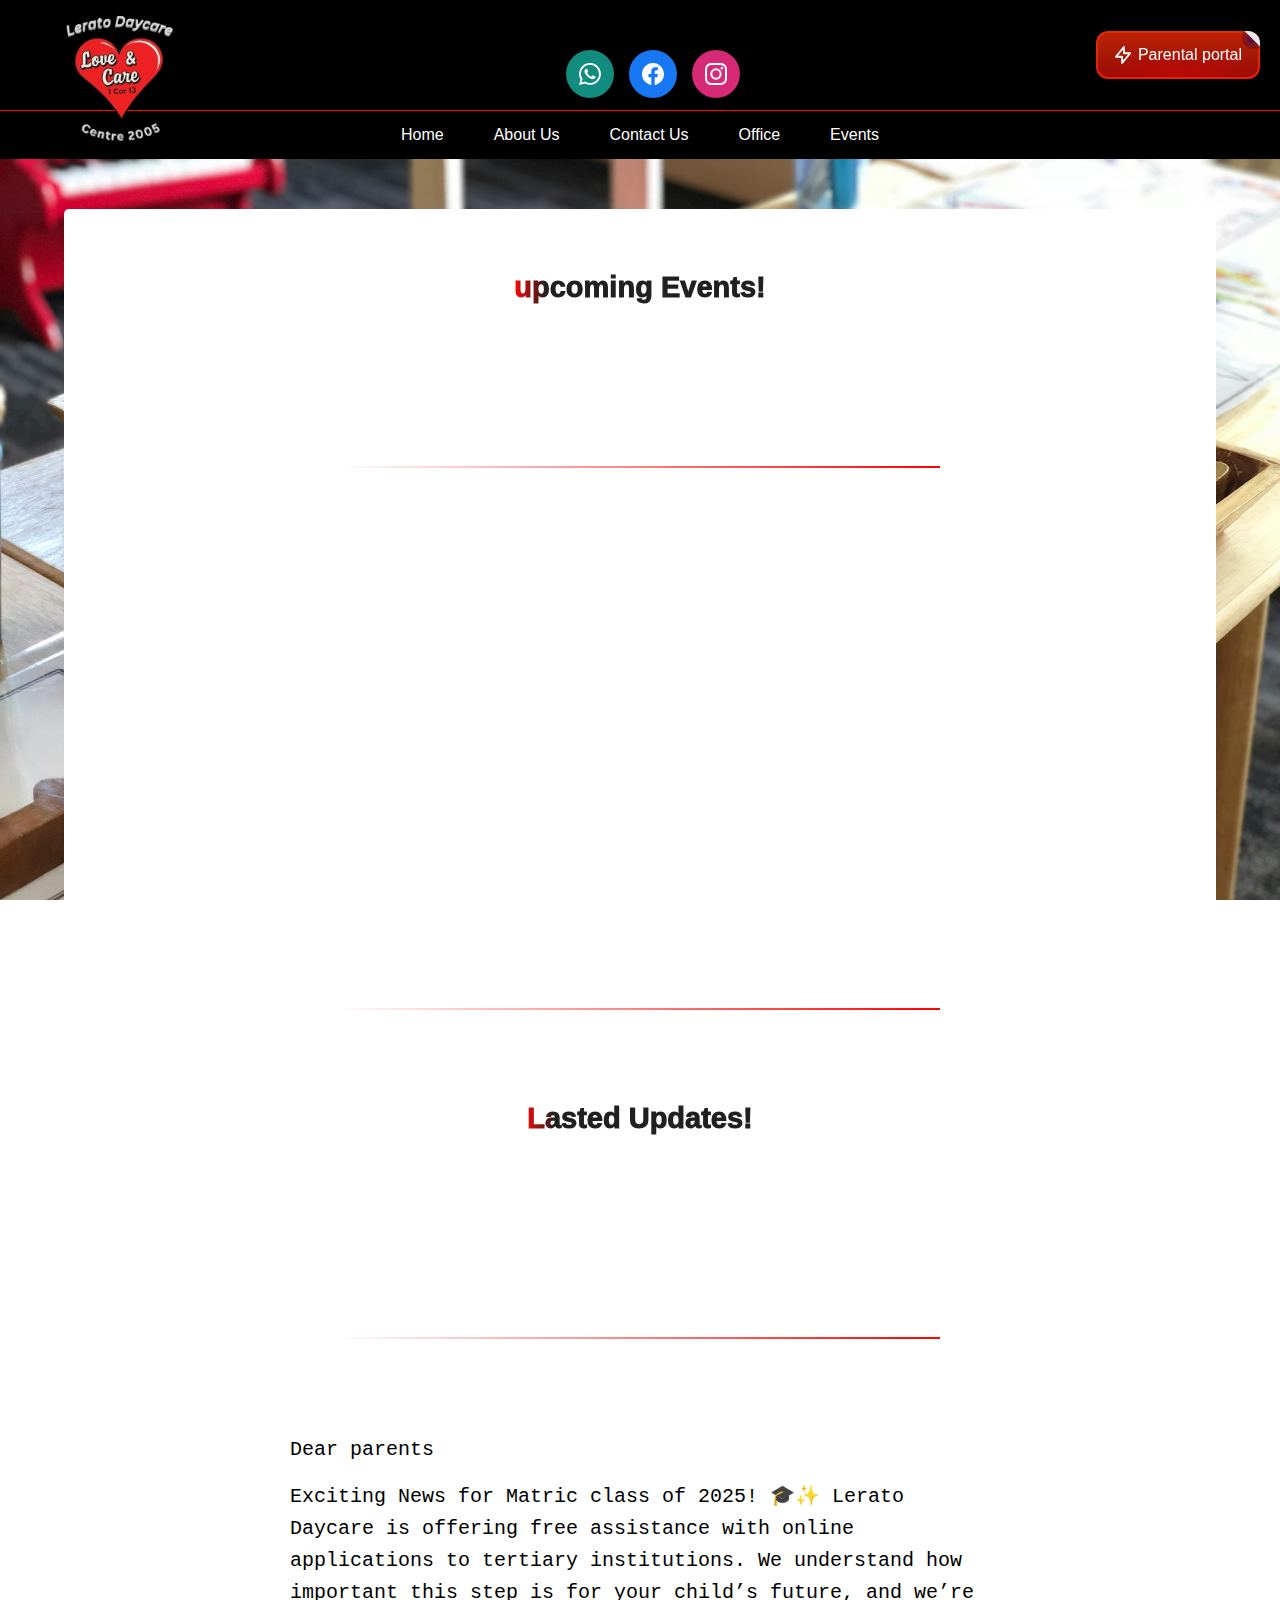
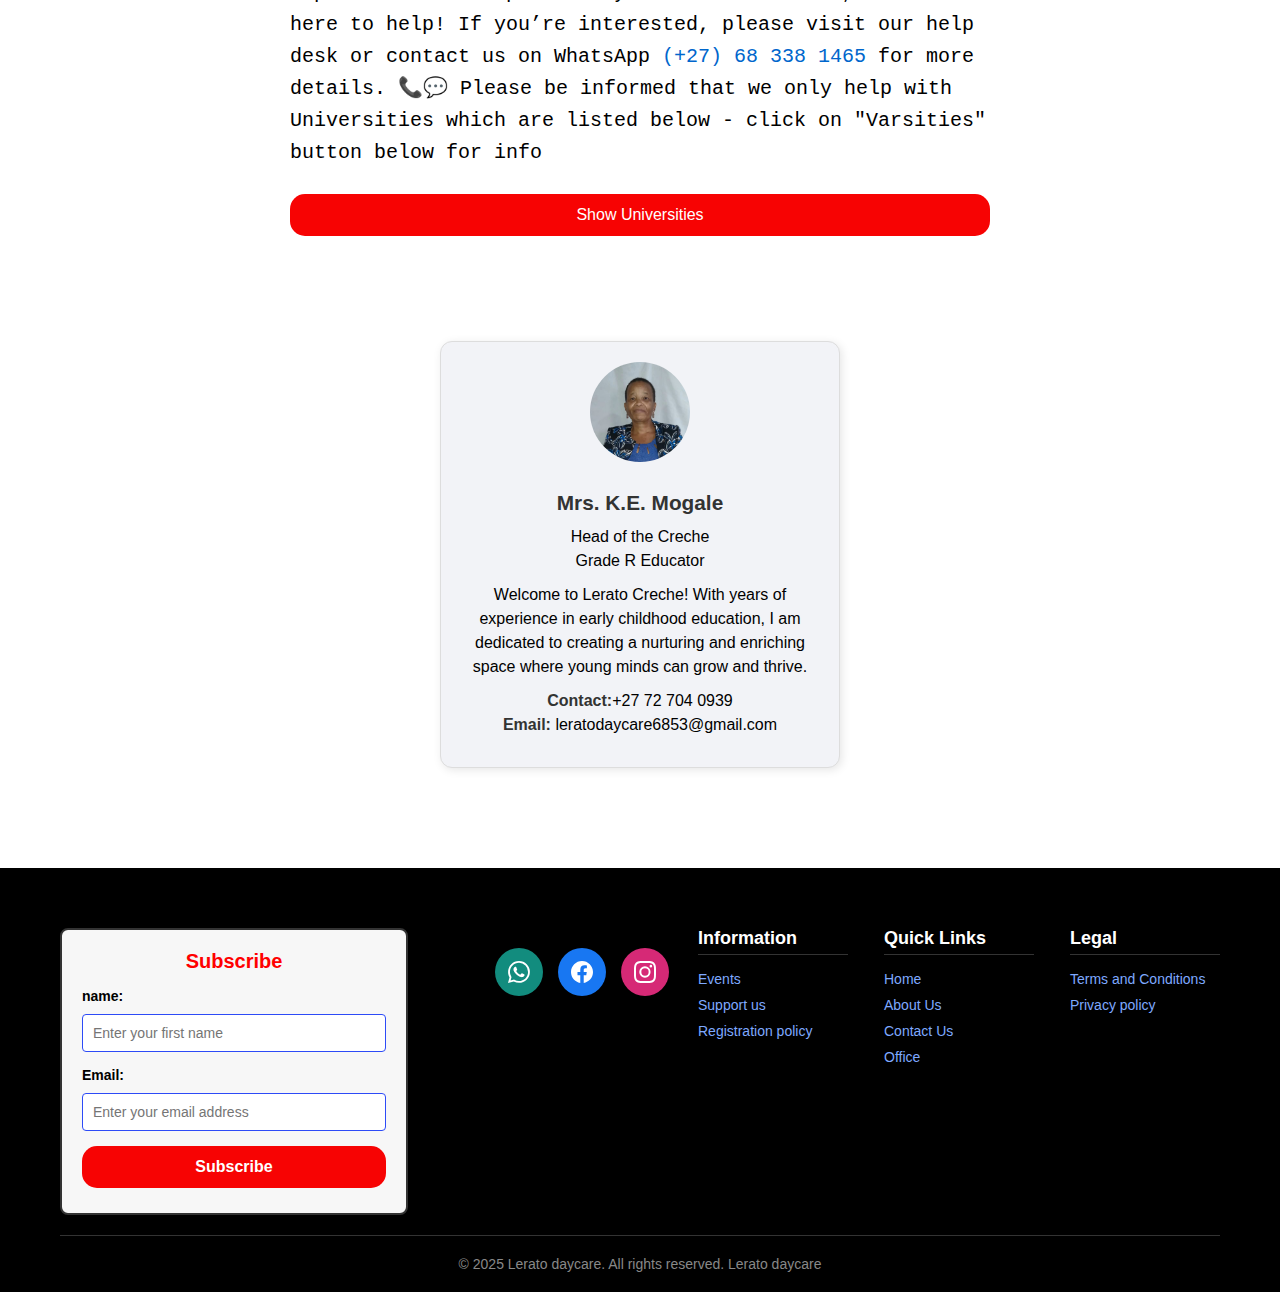
<file: service.html>
<!DOCTYPE html>
<html lang="en">
<head>
    <meta charset="UTF-8">
    <meta name="viewport" content="width=device-width, initial-scale=1.0">
    <title>Lerato</title>
    <link rel="preconnect" href="https://fonts.googleapis.com">
    <link rel="preconnect" href="https://fonts.gstatic.com" crossorigin>
    <link href="https://fonts.googleapis.com/css2?family=Gloria+Hallelujah&display=swap" rel="stylesheet">
    <link rel="stylesheet" href="index.css">  
    </head> 


 <body>
  <header class="header">
        <div class="mobile-menu-btn">
            <div class="hamburger"></div>
        </div>
        <div class="logo">
            <a href="index.html"><img src="images/new logo.png" alt="Daycare Logo"></a>  
        </div>
        <div class="socials">
            <div class="socialsContainer"> 
                <a href="https://whatsapp.com/channel/0029VbANHV090x2rr3BQT41y" class="socialContainer containerFour" 
                 target="_blank" rel="noopener noreferrer">
                    <svg class="socialSvg whatsappSvg" viewBox="0 0 16 16">
                        <path d="M13.601 2.326A7.854 7.854 0 0 0 7.994 0C3.627 0 .068 3.558.064 7.926c0 1.399.366 2.76 1.057 3.965L0 16l4.204-1.102a7.933 7.933 0 0 0 3.79.965h.004c4.368 0 7.926-3.558 7.93-7.93A7.898 7.898 0 0 0 13.6 2.326zM7.994 14.521a6.573 6.573 0 0 1-3.356-.92l-.24-.144-2.494.654.666-2.433-.156-.251a6.56 6.56 0 0 1-1.007-3.505c0-3.626 2.957-6.584 6.591-6.584a6.56 6.56 0 0 1 4.66 1.931 6.557 6.557 0 0 1 1.928 4.66c-.004 3.639-2.961 6.592-6.592 6.592zm3.615-4.934c-.197-.099-1.17-.578-1.353-.646-.182-.065-.315-.099-.445.099-.133.197-.513.646-.627.775-.114.133-.232.148-.43.05-.197-.1-.836-.308-1.592-.985-.59-.525-.985-1.175-1.103-1.372-.114-.198-.011-.304.088-.403.087-.088.197-.232.296-.346.1-.114.133-.198.198-.33.065-.134.034-.248-.015-.347-.05-.099-.445-1.076-.612-1.47-.16-.389-.323-.335-.445-.34-.114-.007-.247-.007-.38-.007a.729.729 0 0 0-.529.247c-.182.198-.691.677-.691 1.654 0 .977.71 1.916.81 2.049.098.133 1.394 2.132 3.383 2.992.47.205.84.326 1.129.418.475.152.904.129 1.246.08.38-.058 1.171-.48 1.338-.943.164-.464.164-.86.114-.943-.049-.084-.182-.133-.38-.232z"></path>
                    </svg>
                </a> 
                <a href="https://www.facebook.com/lerato.crech" class="socialContainer containerTwo" 
                 target="_blank" rel="noopener noreferrer">
                    <svg class="socialSvg facebookSvg" viewBox="0 0 24 24">
                        <path d="M24 12.073C24 5.405 18.627 0 12 0S0 5.405 0 12.073c0 6.012 4.388 10.993 10.125 11.854v-8.385H7.078v-3.47h3.047V9.412c0-3.007 1.793-4.669 4.533-4.669 1.312 0 2.686.235 2.686.235v2.953h-1.513c-1.49 0-1.953.925-1.953 1.875v2.25h3.328l-.532 3.47h-2.796v8.385C19.612 23.066 24 18.085 24 12.073z"/>
                    </svg>
                </a>
                <a href="https://www.instagram.com/leratodaycare?igsh=YTRyeGZqZWk5eHRx"  class="socialContainer containerOne" 
                target="_blank" rel="noopener noreferrer">
                    <svg class="socialSvg instagramSvg" viewBox="0 0 16 16">
                        <path d="M8 0C5.829 0 5.556.01 4.703.048 3.85.088 3.269.222 2.76.42a3.917 3.917 0 0 0-1.417.923A3.927 3.927 0 0 0 .42 2.76C.222 3.268.087 3.85.048 4.7.01 5.555 0 5.827 0 8.001c0 2.172.01 2.444.048 3.297.04.852.174 1.433.372 1.942.205.526.478.972.923 1.417.444.445.89.719 1.416.923.51.198 1.09.333 1.942.372C5.555 15.99 5.827 16 8 16s2.444-.01 3.298-.048c.851-.04 1.434-.174 1.943-.372a3.916 3.916 0 0 0 1.416-.923c.445-.445.718-.891.923-1.417.197-.509.332-1.09.372-1.942C15.99 10.445 16 10.173 16 8s-.01-2.445-.048-3.299c-.04-.851-.175-1.433-.372-1.941a3.926 3.926 0 0 0-.923-1.417A3.911 3.911 0 0 0 13.24.42c-.51-.198-1.092-.333-1.943-.372C10.443.01 10.172 0 7.998 0h.003zm-.717 1.442h.718c2.136 0 2.389.007 3.232.046.78.035 1.204.166 1.486.275.373.145.64.319.92.599.28.28.453.546.598.92.11.281.24.705.275 1.485.039.843.047 1.096.047 3.231s-.008 2.389-.047 3.232c-.035.78-.166 1.203-.275 1.485a2.47 2.47 0 0 1-.599.919c-.28.28-.546.453-.92.598-.28.11-.704.24-1.485.276-.843.038-1.096.047-3.232.047s-2.39-.009-3.233-.047c-.78-.036-1.203-.166-1.485-.276a2.478 2.478 0 0 1-.92-.598 2.48 2.48 0 0 1-.6-.92c-.109-.281-.24-.705-.275-1.485-.038-.843-.046-1.096-.046-3.233 0-2.136.008-2.388.046-3.231.036-.78.166-1.204.276-1.486.145-.373.319-.64.599-.92.28-.28.546-.453.92-.598.282-.11.705-.24 1.485-.276.738-.034 1.024-.044 2.515-.045v.002zm4.988 1.328a.96.96 0 1 0 0 1.92.96.96 0 0 0 0-1.92zm-4.27 1.122a4.109 4.109 0 1 0 0 8.217 4.109 4.109 0 0 0 0-8.217zm0 1.441a2.667 2.667 0 1 1 0 5.334 2.667 2.667 0 0 1 0-5.334z"></path>
                    </svg>
                </a>
            </div> 
        </div>
        <div class="auth-buttons">
            <a href="portal.html"> 
                <button type="button" class="button" id="openLogin">
                    <span class="fold"></span>
                    <div class="points_wrapper">
                        <i class="point"></i>
                        <i class="point"></i>
                        <i class="point"></i>
                        <i class="point"></i>
                        <i class="point"></i>
                        <i class="point"></i>
                        <i class="point"></i>
                        <i class="point"></i>
                        <i class="point"></i>
                        <i class="point"></i>
                    </div>
                    <span class="inner">
                        <svg class="icon" fill="none" stroke="currentColor" viewBox="0 0 24 24" xmlns="http://www.w3.org/2000/svg" stroke-linecap="round" stroke-linejoin="round" stroke-width="2.5">
                            <polyline points="13.18 1.37 13.18 9.64 21.45 9.64 10.82 22.63 10.82 14.36 2.55 14.36 13.18 1.37"></polyline> 
                        </svg>Parental portal 
                    </span>
                </button>
            </a>
        </div>
        <div class="mobile-menu"> 
            <div class="mobile-close-btn"></div>
            <ul>
               <li><a href="index.html">Home</a></li>
                <li><a href="about.html">About Us</a></li>
                <li><a href="contact.html">Contact Us</a></li>
                <li><a href="office.html">Office</a></li> 
                <li><a href="service.html">Events</a></li>
                <li class="mobile-portal"><a href="portal.html">Parental Portal</a></li>
            </ul>
        </div>
    </header>
    <div class="main-line"></div> 
<div class="desktop-nav">
  <ul>
    <li><a href="index.html">Home</a></li>
    <li><a href="about.html">About Us</a></li>
    <li><a href="contact.html">Contact Us</a></li>
    <li><a href="office.html">Office</a></li>
    <li><a href="service.html">Events</a></li>
  </ul>
</div> 

<main class="all-main"> 
<div class="heart">
<div class="heart-con">
<div class="heart-main">


  <div class="item1"> <span class="btn-shine">upcoming Events!</span></div>
  <div class="item2"> <span id="eventitleContainer"></span></div> 
  <div class="event-line"></div>
  <div id="eventImageContainer" class="item3"></div> 
  <div id="eventDetailsContainer" class="item4"></div>  
  <div class="event-line"></div> 
  <div class="item1"> <span class="btn-shine">Lasted Updates!</span></div>
  <div id="mediaContainer" class="item5"></div> 
  <div class="event-line"></div>
   

  <div class="item6">
  <p>Dear parents </p>
      <p>Exciting News for Matric class of 2025! 🎓✨

        Lerato Daycare is offering free assistance with online applications to tertiary institutions. We understand how important this step is for your child’s future, and we’re here to help!
        If you’re interested, please visit our help desk or contact us on WhatsApp <a href="https://wa.me/0683381465" target="_blank">(+27) 68 338 1465 </a> for more details. 📞💬 Please be informed that we only  help with  Universities which are listed below - click on "Varsities" button below  for info 
        </p>
    
   <button class="toggle-btn" onclick="toggleDropdown()">Show Universities</button>
    
    <div class="dropdown-menu" id="dropdownMenu">
        <ul>
            <li>
                <img src="images/uct.png" class="uni-logo" alt="UCT Logo">
                <a href="https://www.uct.ac.za/" target="_blank">University of Cape Town (UCT)</a>
            </li>
            <li>
                <img src="images/wits logo.jpeg" class="uni-logo" alt="Wits Logo">
                <a href="https://www.wits.ac.za/" target="_blank">University of the Witwatersrand (Wits)</a>
            </li>
            <li>
                <img src="images/up.png" class="uni-logo" alt="UP Logo">
                <a href="https://www.up.ac.za/" target="_blank">University of Pretoria (UP)</a>
            </li>
            <li>
                <img src="images/stellenbosh.jpeg" class="uni-logo" alt="Stellenbosch Logo">
                <a href="https://www.sun.ac.za/" target="_blank">Stellenbosch University</a>
            </li>
            <li>
                <img src="images/uj logo.png" class="uni-logo" alt="UJ Logo">
                <a href="https://www.uj.ac.za/" target="_blank">University of Johannesburg (UJ)</a>
            </li>
            <li>
                <img src="images/rhodes.jpeg" class="uni-logo" alt="Rhodes Logo">
                <a href="https://www.ru.ac.za/" target="_blank">Rhodes University</a>
            </li>
            <li>
                <img src="images/free state.png" class="uni-logo" alt="UFS Logo">
                <a href="https://www.ufs.ac.za/" target="_blank">University of the Free State (UFS)</a>
            </li>
            <li>
                <img src="images/tut logo.png" class="uni-logo" alt="UNISA Logo">
                <a href="https://www.tut.ac.za/" target="_blank">Tshwane University of Technology (TUT)</a>
            </li>
            <li>
                <img src="images/nmu.png" class="uni-logo" alt="NWU Logo">
                <a href="https://www.nwu.ac.za/" target="_blank">North-West University (NWU)</a>
            </li>
            <li>
                <img src="images/nmu.jpeg" class="uni-logo" alt="Nelson Mandela Logo">
                <a href="https://www.mandela.ac.za/" target="_blank">Nelson Mandela University</a>
            </li>
        </ul>
    </div>
</div>  
</div>
</div>
</div> 
</div>
</main> 
<div class="principal">
 
    <img src="images/principal.jpg" alt="Mrs. Mogale">
    <h3>Mrs. K.E. Mogale</h3>
    <p>Head of the Creche <br> Grade R Educator</p>
    <p>Welcome to Lerato Creche! With years of experience in early childhood education, I am dedicated to creating a nurturing and enriching space where young minds can grow and thrive.</p>
    <p><strong>Contact:</strong>+27 72 704 0939 <br><strong>Email:</strong> leratodaycare6853@gmail.com</p>
 
</div>


<div id="custom-alert" class="cardAlert">
    <div class="icon-container">
      <svg xmlns="http://www.w3.org/2000/svg" viewBox="0 0 512 512" class="icon1">
        <path d="M256 48a208 208 0 1 1 0 416 208 208 0 1 1 0-416zm0 464A256 256 0 1 0 256 0a256 256 0 1 0 0 512zM369 209c9.4-9.4 9.4-24.6 0-33.9s-24.6-9.4-33.9 0l-111 111-47-47c-9.4-9.4-24.6-9.4-33.9 0s-9.4 24.6 0 33.9l64 64c9.4 9.4 24.6 9.4 33.9 0L369 209z"></path>
      </svg>
    </div>
    
    <div class="message-text-container">
      <p id="alert-message" class="message-text"></p>
      <p class="sub-text">Thank you! </p>
    </div>
  
    <svg xmlns="http://www.w3.org/2000/svg" viewBox="0 0 15 15" class="cross-icon" onclick="closeAlert()">
      <path fill="currentColor" d="M11.78 4.03c.23-.23.23-.6 0-.83s-.6-.23-.83 0L7.5 6.69 4.03 3.22c-.23-.23-.6-.23-.83 0s-.23.6 0 .83L6.69 7.5l-3.47 3.47c-.23.23-.23.6 0 .83s.6.23.83 0l3.47-3.47 3.47 3.47c.23.23.6.23.83 0s.23-.6 0-.83L8.31 7.5l3.47-3.47z"></path>
    </svg>
  </div>
  <div id="loader">
    <div class="spinner"></div>
  </div>
<footer class="footer">  
  <div class="Subscribe-form">
    <p class="heading"> Subscribe </p>
    <form class="form" id="subscribeForm"> 
      <label for="name">name:</label>
      <input required="" placeholder="Enter your first name" name="name" id="name" type="name">
      <label for="email">Email:</label>
      <input required="" placeholder="Enter your email address" name="email" id="email" type="email"> 
  <button class="toggle-btn" id="responseMessage">
  Subscribe
  </button>
  </form>
  </div>
  <div class="footer-left"> 
  <div class="socials">
            <div class="socialsContainer"> 
                <a href="https://whatsapp.com/channel/0029VbANHV090x2rr3BQT41y" class="socialContainer containerFour" 
                 target="_blank" rel="noopener noreferrer">
                    <svg class="socialSvg whatsappSvg" viewBox="0 0 16 16">
                        <path d="M13.601 2.326A7.854 7.854 0 0 0 7.994 0C3.627 0 .068 3.558.064 7.926c0 1.399.366 2.76 1.057 3.965L0 16l4.204-1.102a7.933 7.933 0 0 0 3.79.965h.004c4.368 0 7.926-3.558 7.93-7.93A7.898 7.898 0 0 0 13.6 2.326zM7.994 14.521a6.573 6.573 0 0 1-3.356-.92l-.24-.144-2.494.654.666-2.433-.156-.251a6.56 6.56 0 0 1-1.007-3.505c0-3.626 2.957-6.584 6.591-6.584a6.56 6.56 0 0 1 4.66 1.931 6.557 6.557 0 0 1 1.928 4.66c-.004 3.639-2.961 6.592-6.592 6.592zm3.615-4.934c-.197-.099-1.17-.578-1.353-.646-.182-.065-.315-.099-.445.099-.133.197-.513.646-.627.775-.114.133-.232.148-.43.05-.197-.1-.836-.308-1.592-.985-.59-.525-.985-1.175-1.103-1.372-.114-.198-.011-.304.088-.403.087-.088.197-.232.296-.346.1-.114.133-.198.198-.33.065-.134.034-.248-.015-.347-.05-.099-.445-1.076-.612-1.47-.16-.389-.323-.335-.445-.34-.114-.007-.247-.007-.38-.007a.729.729 0 0 0-.529.247c-.182.198-.691.677-.691 1.654 0 .977.71 1.916.81 2.049.098.133 1.394 2.132 3.383 2.992.47.205.84.326 1.129.418.475.152.904.129 1.246.08.38-.058 1.171-.48 1.338-.943.164-.464.164-.86.114-.943-.049-.084-.182-.133-.38-.232z"></path>
                    </svg>
                </a> 
                <a href="https://www.facebook.com/lerato.crech" class="socialContainer containerTwo" 
                 target="_blank" rel="noopener noreferrer">
                    <svg class="socialSvg facebookSvg" viewBox="0 0 24 24">
                        <path d="M24 12.073C24 5.405 18.627 0 12 0S0 5.405 0 12.073c0 6.012 4.388 10.993 10.125 11.854v-8.385H7.078v-3.47h3.047V9.412c0-3.007 1.793-4.669 4.533-4.669 1.312 0 2.686.235 2.686.235v2.953h-1.513c-1.49 0-1.953.925-1.953 1.875v2.25h3.328l-.532 3.47h-2.796v8.385C19.612 23.066 24 18.085 24 12.073z"/>
                    </svg>
                </a>
                <a href="https://www.instagram.com/leratodaycare?igsh=YTRyeGZqZWk5eHRx"  class="socialContainer containerOne" 
                target="_blank" rel="noopener noreferrer">
                    <svg class="socialSvg instagramSvg" viewBox="0 0 16 16">
                        <path d="M8 0C5.829 0 5.556.01 4.703.048 3.85.088 3.269.222 2.76.42a3.917 3.917 0 0 0-1.417.923A3.927 3.927 0 0 0 .42 2.76C.222 3.268.087 3.85.048 4.7.01 5.555 0 5.827 0 8.001c0 2.172.01 2.444.048 3.297.04.852.174 1.433.372 1.942.205.526.478.972.923 1.417.444.445.89.719 1.416.923.51.198 1.09.333 1.942.372C5.555 15.99 5.827 16 8 16s2.444-.01 3.298-.048c.851-.04 1.434-.174 1.943-.372a3.916 3.916 0 0 0 1.416-.923c.445-.445.718-.891.923-1.417.197-.509.332-1.09.372-1.942C15.99 10.445 16 10.173 16 8s-.01-2.445-.048-3.299c-.04-.851-.175-1.433-.372-1.941a3.926 3.926 0 0 0-.923-1.417A3.911 3.911 0 0 0 13.24.42c-.51-.198-1.092-.333-1.943-.372C10.443.01 10.172 0 7.998 0h.003zm-.717 1.442h.718c2.136 0 2.389.007 3.232.046.78.035 1.204.166 1.486.275.373.145.64.319.92.599.28.28.453.546.598.92.11.281.24.705.275 1.485.039.843.047 1.096.047 3.231s-.008 2.389-.047 3.232c-.035.78-.166 1.203-.275 1.485a2.47 2.47 0 0 1-.599.919c-.28.28-.546.453-.92.598-.28.11-.704.24-1.485.276-.843.038-1.096.047-3.232.047s-2.39-.009-3.233-.047c-.78-.036-1.203-.166-1.485-.276a2.478 2.478 0 0 1-.92-.598 2.48 2.48 0 0 1-.6-.92c-.109-.281-.24-.705-.275-1.485-.038-.843-.046-1.096-.046-3.233 0-2.136.008-2.388.046-3.231.036-.78.166-1.204.276-1.486.145-.373.319-.64.599-.92.28-.28.546-.453.92-.598.282-.11.705-.24 1.485-.276.738-.034 1.024-.044 2.515-.045v.002zm4.988 1.328a.96.96 0 1 0 0 1.92.96.96 0 0 0 0-1.92zm-4.27 1.122a4.109 4.109 0 1 0 0 8.217 4.109 4.109 0 0 0 0-8.217zm0 1.441a2.667 2.667 0 1 1 0 5.334 2.667 2.667 0 0 1 0-5.334z"></path>
                    </svg>
                </a>
            </div> 
        </div>
  </div>

  <div class="footer-columns">
    <div class="footer-column">
      <h4>Information</h4>
      <ul> 
       <li><a href="service.html">Events</a></li>
        <li><a href="contact.html">Support us </a></li>
        <li><a href="Registration.html">Registration policy</a></li>
      </ul>
    </div>
    <div class="footer-column">
      <h4>Quick Links</h4>
      <ul>
        <li><a href="index.html">Home</a></li>
        <li><a href="about.html">About Us</a></li>
        <li><a href="contact.html">Contact Us</a></li>
        <li><a href="office.html">Office</a></li> 
      </ul>
    </div>
    <div class="footer-column">
      <h4>Legal</h4>
      <ul>
        <li><a href="terms.html">Terms and Conditions</a></li>
        <li><a href="privacy.html">Privacy policy</a></li>
        
       
      </ul>
    </div>
  </div>
  <div class="footer-bottom">
    <p class="right">&copy; 2025 Lerato  daycare. All rights reserved. Lerato daycare</p>
  </div>
</footer>  
<script  src="events.js"></script>
</body>
</html>
</file>
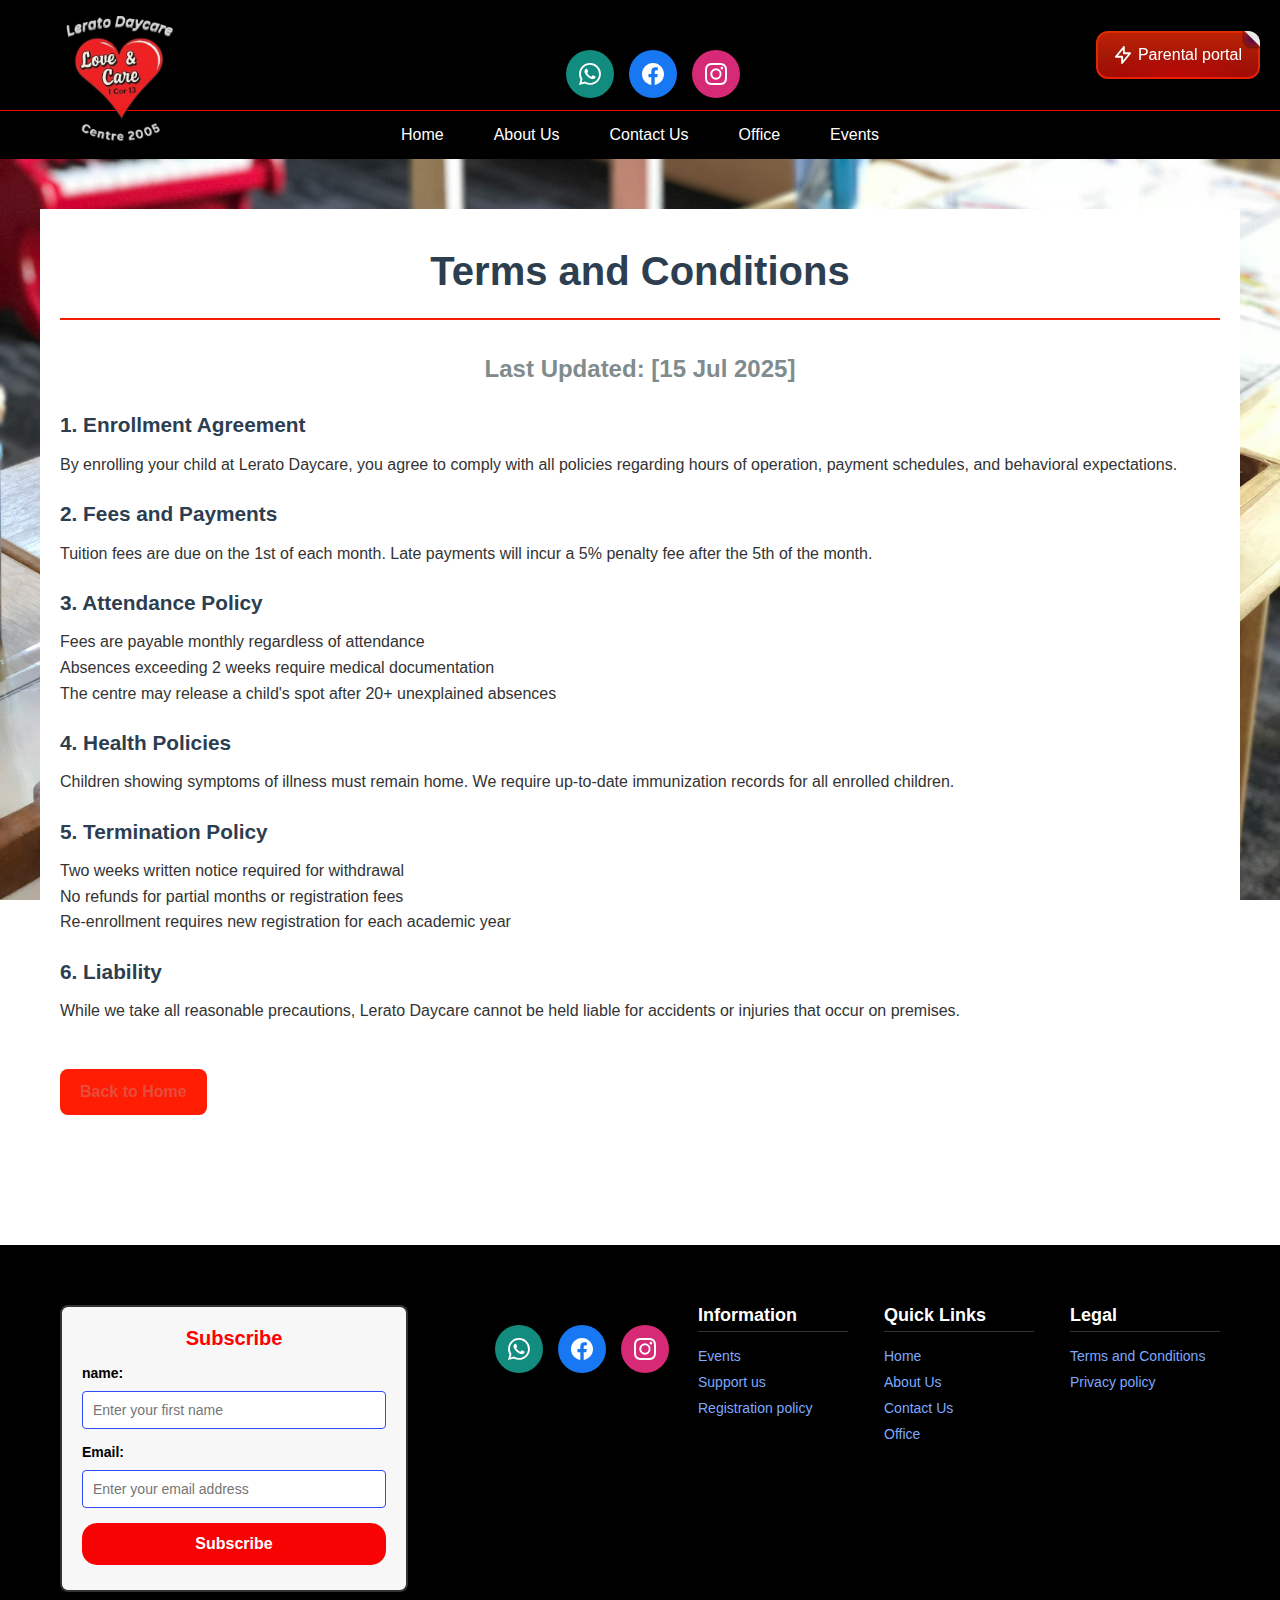
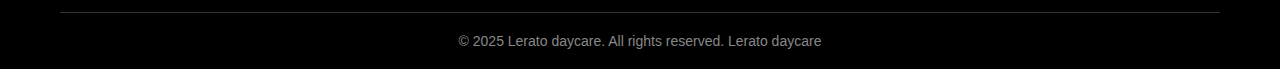
<file: terms.html>
<!DOCTYPE html>
<html lang="en">
<head>
    <meta charset="UTF-8">
    <meta name="viewport" content="width=device-width, initial-scale=1.0">
    <title>Terms and Conditions - Lerato Daycare</title>
     <link rel="stylesheet" href="index.css"> 
    
</head>
<body>
   <header class="header">
        <div class="mobile-menu-btn">
            <div class="hamburger"></div>
        </div>
        <div class="logo">
            <a href="index.html"><img src="images/new logo.png" alt="Daycare Logo"></a>  
        </div>
        <div class="socials">
            <div class="socialsContainer"> 
                <a href="https://whatsapp.com/channel/0029VbANHV090x2rr3BQT41y" class="socialContainer containerFour" 
                 target="_blank" rel="noopener noreferrer">
                    <svg class="socialSvg whatsappSvg" viewBox="0 0 16 16">
                        <path d="M13.601 2.326A7.854 7.854 0 0 0 7.994 0C3.627 0 .068 3.558.064 7.926c0 1.399.366 2.76 1.057 3.965L0 16l4.204-1.102a7.933 7.933 0 0 0 3.79.965h.004c4.368 0 7.926-3.558 7.93-7.93A7.898 7.898 0 0 0 13.6 2.326zM7.994 14.521a6.573 6.573 0 0 1-3.356-.92l-.24-.144-2.494.654.666-2.433-.156-.251a6.56 6.56 0 0 1-1.007-3.505c0-3.626 2.957-6.584 6.591-6.584a6.56 6.56 0 0 1 4.66 1.931 6.557 6.557 0 0 1 1.928 4.66c-.004 3.639-2.961 6.592-6.592 6.592zm3.615-4.934c-.197-.099-1.17-.578-1.353-.646-.182-.065-.315-.099-.445.099-.133.197-.513.646-.627.775-.114.133-.232.148-.43.05-.197-.1-.836-.308-1.592-.985-.59-.525-.985-1.175-1.103-1.372-.114-.198-.011-.304.088-.403.087-.088.197-.232.296-.346.1-.114.133-.198.198-.33.065-.134.034-.248-.015-.347-.05-.099-.445-1.076-.612-1.47-.16-.389-.323-.335-.445-.34-.114-.007-.247-.007-.38-.007a.729.729 0 0 0-.529.247c-.182.198-.691.677-.691 1.654 0 .977.71 1.916.81 2.049.098.133 1.394 2.132 3.383 2.992.47.205.84.326 1.129.418.475.152.904.129 1.246.08.38-.058 1.171-.48 1.338-.943.164-.464.164-.86.114-.943-.049-.084-.182-.133-.38-.232z"></path>
                    </svg>
                </a> 
                <a href="https://www.facebook.com/lerato.crech" class="socialContainer containerTwo" 
                 target="_blank" rel="noopener noreferrer">
                    <svg class="socialSvg facebookSvg" viewBox="0 0 24 24">
                        <path d="M24 12.073C24 5.405 18.627 0 12 0S0 5.405 0 12.073c0 6.012 4.388 10.993 10.125 11.854v-8.385H7.078v-3.47h3.047V9.412c0-3.007 1.793-4.669 4.533-4.669 1.312 0 2.686.235 2.686.235v2.953h-1.513c-1.49 0-1.953.925-1.953 1.875v2.25h3.328l-.532 3.47h-2.796v8.385C19.612 23.066 24 18.085 24 12.073z"/>
                    </svg>
                </a>
                <a href="https://www.instagram.com/leratodaycare?igsh=YTRyeGZqZWk5eHRx"  class="socialContainer containerOne" 
                target="_blank" rel="noopener noreferrer">
                    <svg class="socialSvg instagramSvg" viewBox="0 0 16 16">
                        <path d="M8 0C5.829 0 5.556.01 4.703.048 3.85.088 3.269.222 2.76.42a3.917 3.917 0 0 0-1.417.923A3.927 3.927 0 0 0 .42 2.76C.222 3.268.087 3.85.048 4.7.01 5.555 0 5.827 0 8.001c0 2.172.01 2.444.048 3.297.04.852.174 1.433.372 1.942.205.526.478.972.923 1.417.444.445.89.719 1.416.923.51.198 1.09.333 1.942.372C5.555 15.99 5.827 16 8 16s2.444-.01 3.298-.048c.851-.04 1.434-.174 1.943-.372a3.916 3.916 0 0 0 1.416-.923c.445-.445.718-.891.923-1.417.197-.509.332-1.09.372-1.942C15.99 10.445 16 10.173 16 8s-.01-2.445-.048-3.299c-.04-.851-.175-1.433-.372-1.941a3.926 3.926 0 0 0-.923-1.417A3.911 3.911 0 0 0 13.24.42c-.51-.198-1.092-.333-1.943-.372C10.443.01 10.172 0 7.998 0h.003zm-.717 1.442h.718c2.136 0 2.389.007 3.232.046.78.035 1.204.166 1.486.275.373.145.64.319.92.599.28.28.453.546.598.92.11.281.24.705.275 1.485.039.843.047 1.096.047 3.231s-.008 2.389-.047 3.232c-.035.78-.166 1.203-.275 1.485a2.47 2.47 0 0 1-.599.919c-.28.28-.546.453-.92.598-.28.11-.704.24-1.485.276-.843.038-1.096.047-3.232.047s-2.39-.009-3.233-.047c-.78-.036-1.203-.166-1.485-.276a2.478 2.478 0 0 1-.92-.598 2.48 2.48 0 0 1-.6-.92c-.109-.281-.24-.705-.275-1.485-.038-.843-.046-1.096-.046-3.233 0-2.136.008-2.388.046-3.231.036-.78.166-1.204.276-1.486.145-.373.319-.64.599-.92.28-.28.546-.453.92-.598.282-.11.705-.24 1.485-.276.738-.034 1.024-.044 2.515-.045v.002zm4.988 1.328a.96.96 0 1 0 0 1.92.96.96 0 0 0 0-1.92zm-4.27 1.122a4.109 4.109 0 1 0 0 8.217 4.109 4.109 0 0 0 0-8.217zm0 1.441a2.667 2.667 0 1 1 0 5.334 2.667 2.667 0 0 1 0-5.334z"></path>
                    </svg>
                </a>
            </div> 
        </div>
        <div class="auth-buttons">
            <a href="portal.html"> 
                <button type="button" class="button" id="openLogin">
                    <span class="fold"></span>
                    <div class="points_wrapper">
                        <i class="point"></i>
                        <i class="point"></i>
                        <i class="point"></i>
                        <i class="point"></i>
                        <i class="point"></i>
                        <i class="point"></i>
                        <i class="point"></i>
                        <i class="point"></i>
                        <i class="point"></i>
                        <i class="point"></i>
                    </div>
                    <span class="inner">
                        <svg class="icon" fill="none" stroke="currentColor" viewBox="0 0 24 24" xmlns="http://www.w3.org/2000/svg" stroke-linecap="round" stroke-linejoin="round" stroke-width="2.5">
                            <polyline points="13.18 1.37 13.18 9.64 21.45 9.64 10.82 22.63 10.82 14.36 2.55 14.36 13.18 1.37"></polyline> 
                        </svg>Parental portal 
                    </span>
                </button>
            </a>
        </div>
        <div class="mobile-menu"> 
              <div class="mobile-close-btn"></div>
            <ul>
                <li><a href="index.html">Home</a></li>
                <li><a href="about.html">About Us</a></li>
                <li><a href="contact.html">Contact Us</a></li>
                <li><a href="office.html">Office</a></li> 
                <li><a href="service.html">Events</a></li>
                <li class="mobile-portal"><a href="portal.html">Parental Portal</a></li>
            </ul>
        </div>
    </header>
    <div class="main-line"></div> 
<div class="desktop-nav">
  <ul>
    <li><a href="index.html">Home</a></li>
    <li><a href="about.html">About Us</a></li>
    <li><a href="contact.html">Contact Us</a></li>
    <li><a href="office.html">Office</a></li>
    <li><a href="service.html">Events</a></li>
  </ul>
</div> 
        <main class="legal-page">
        <h1>Terms and Conditions</h1>
        <h2>Last Updated: [15 Jul 2025]</h2>

        <h3>1. Enrollment Agreement</h3>
        <p>By enrolling your child at Lerato Daycare, you agree to comply with all policies regarding hours of operation, payment schedules, and behavioral expectations.</p>
  
        <h3>2. Fees and Payments</h3>
        <p>Tuition fees are due on the 1st of each month. Late payments will incur a 5% penalty fee after the 5th of the month.</p>
      
        <h3>3. Attendance Policy</h3>
    <p>
    Fees are payable monthly regardless of attendance <br>
    Absences exceeding 2 weeks require medical documentation <br> 
    The centre may release a child's spot after 20+ unexplained absences <br>
</p>


        <h3>4. Health Policies</h3>
        <p>Children showing symptoms of illness must remain home. We require up-to-date immunization records for all enrolled children.</p>

        <h3>5. Termination Policy</h3>
     <p> Two weeks written notice required for withdrawal <br>
          No refunds for partial months or registration fees <br>
          Re-enrollment requires new registration for each academic year </p>


        <h3>6. Liability</h3>
        <p>While we take all reasonable precautions, Lerato Daycare cannot be held liable for accidents or injuries that occur on premises.</p>

        <a href="home.html" class="back-btn">Back to Home</a>
    </main>
   <div id="custom-alert" class="cardAlert">
    <div class="icon-container">
      <svg xmlns="http://www.w3.org/2000/svg" viewBox="0 0 512 512" class="icon1">
        <path d="M256 48a208 208 0 1 1 0 416 208 208 0 1 1 0-416zm0 464A256 256 0 1 0 256 0a256 256 0 1 0 0 512zM369 209c9.4-9.4 9.4-24.6 0-33.9s-24.6-9.4-33.9 0l-111 111-47-47c-9.4-9.4-24.6-9.4-33.9 0s-9.4 24.6 0 33.9l64 64c9.4 9.4 24.6 9.4 33.9 0L369 209z"></path>
      </svg>
    </div>
    <div class="message-text-container">
      <p id="alert-message" class="message-text"></p>
      <p class="sub-text">Thank you!.</p>
    </div>
    <svg xmlns="http://www.w3.org/2000/svg" viewBox="0 0 15 15" class="cross-icon" onclick="closeAlert()">
      <path fill="currentColor" d="M11.78 4.03c.23-.23.23-.6 0-.83s-.6-.23-.83 0L7.5 6.69 4.03 3.22c-.23-.23-.6-.23-.83 0s-.23.6 0 .83L6.69 7.5l-3.47 3.47c-.23.23-.23.6 0 .83s.6.23.83 0l3.47-3.47 3.47 3.47c.23.23.6.23.83 0s.23-.6 0-.83L8.31 7.5l3.47-3.47z"></path>
    </svg>
  </div>
  <div id="loader">
    <div class="spinner"></div>
  </div>
  <footer class="footer">  
  <div class="Subscribe-form">
    <p class="heading"> Subscribe </p>
    <form class="form" id="subscribeForm"> 
      <label for="name">name:</label>
      <input required="" placeholder="Enter your first name" name="name" id="name" type="name">
      <label for="email">Email:</label>
      <input required="" placeholder="Enter your email address" name="email" id="email" type="email"> 
  <button class="toggle-btn" id="responseMessage">
  Subscribe
  </button>
  </form>
  </div>
  <div class="footer-left"> 
  <div class="socials">
            <div class="socialsContainer"> 
                <a href="https://whatsapp.com/channel/0029VbANHV090x2rr3BQT41y" class="socialContainer containerFour" 
                 target="_blank" rel="noopener noreferrer">
                    <svg class="socialSvg whatsappSvg" viewBox="0 0 16 16">
                        <path d="M13.601 2.326A7.854 7.854 0 0 0 7.994 0C3.627 0 .068 3.558.064 7.926c0 1.399.366 2.76 1.057 3.965L0 16l4.204-1.102a7.933 7.933 0 0 0 3.79.965h.004c4.368 0 7.926-3.558 7.93-7.93A7.898 7.898 0 0 0 13.6 2.326zM7.994 14.521a6.573 6.573 0 0 1-3.356-.92l-.24-.144-2.494.654.666-2.433-.156-.251a6.56 6.56 0 0 1-1.007-3.505c0-3.626 2.957-6.584 6.591-6.584a6.56 6.56 0 0 1 4.66 1.931 6.557 6.557 0 0 1 1.928 4.66c-.004 3.639-2.961 6.592-6.592 6.592zm3.615-4.934c-.197-.099-1.17-.578-1.353-.646-.182-.065-.315-.099-.445.099-.133.197-.513.646-.627.775-.114.133-.232.148-.43.05-.197-.1-.836-.308-1.592-.985-.59-.525-.985-1.175-1.103-1.372-.114-.198-.011-.304.088-.403.087-.088.197-.232.296-.346.1-.114.133-.198.198-.33.065-.134.034-.248-.015-.347-.05-.099-.445-1.076-.612-1.47-.16-.389-.323-.335-.445-.34-.114-.007-.247-.007-.38-.007a.729.729 0 0 0-.529.247c-.182.198-.691.677-.691 1.654 0 .977.71 1.916.81 2.049.098.133 1.394 2.132 3.383 2.992.47.205.84.326 1.129.418.475.152.904.129 1.246.08.38-.058 1.171-.48 1.338-.943.164-.464.164-.86.114-.943-.049-.084-.182-.133-.38-.232z"></path>
                    </svg>
                </a> 
                <a href="https://www.facebook.com/lerato.crech" class="socialContainer containerTwo" 
                 target="_blank" rel="noopener noreferrer">
                    <svg class="socialSvg facebookSvg" viewBox="0 0 24 24">
                        <path d="M24 12.073C24 5.405 18.627 0 12 0S0 5.405 0 12.073c0 6.012 4.388 10.993 10.125 11.854v-8.385H7.078v-3.47h3.047V9.412c0-3.007 1.793-4.669 4.533-4.669 1.312 0 2.686.235 2.686.235v2.953h-1.513c-1.49 0-1.953.925-1.953 1.875v2.25h3.328l-.532 3.47h-2.796v8.385C19.612 23.066 24 18.085 24 12.073z"/>
                    </svg>
                </a>
                <a href="https://www.instagram.com/leratodaycare?igsh=YTRyeGZqZWk5eHRx"  class="socialContainer containerOne" 
                target="_blank" rel="noopener noreferrer">
                    <svg class="socialSvg instagramSvg" viewBox="0 0 16 16">
                        <path d="M8 0C5.829 0 5.556.01 4.703.048 3.85.088 3.269.222 2.76.42a3.917 3.917 0 0 0-1.417.923A3.927 3.927 0 0 0 .42 2.76C.222 3.268.087 3.85.048 4.7.01 5.555 0 5.827 0 8.001c0 2.172.01 2.444.048 3.297.04.852.174 1.433.372 1.942.205.526.478.972.923 1.417.444.445.89.719 1.416.923.51.198 1.09.333 1.942.372C5.555 15.99 5.827 16 8 16s2.444-.01 3.298-.048c.851-.04 1.434-.174 1.943-.372a3.916 3.916 0 0 0 1.416-.923c.445-.445.718-.891.923-1.417.197-.509.332-1.09.372-1.942C15.99 10.445 16 10.173 16 8s-.01-2.445-.048-3.299c-.04-.851-.175-1.433-.372-1.941a3.926 3.926 0 0 0-.923-1.417A3.911 3.911 0 0 0 13.24.42c-.51-.198-1.092-.333-1.943-.372C10.443.01 10.172 0 7.998 0h.003zm-.717 1.442h.718c2.136 0 2.389.007 3.232.046.78.035 1.204.166 1.486.275.373.145.64.319.92.599.28.28.453.546.598.92.11.281.24.705.275 1.485.039.843.047 1.096.047 3.231s-.008 2.389-.047 3.232c-.035.78-.166 1.203-.275 1.485a2.47 2.47 0 0 1-.599.919c-.28.28-.546.453-.92.598-.28.11-.704.24-1.485.276-.843.038-1.096.047-3.232.047s-2.39-.009-3.233-.047c-.78-.036-1.203-.166-1.485-.276a2.478 2.478 0 0 1-.92-.598 2.48 2.48 0 0 1-.6-.92c-.109-.281-.24-.705-.275-1.485-.038-.843-.046-1.096-.046-3.233 0-2.136.008-2.388.046-3.231.036-.78.166-1.204.276-1.486.145-.373.319-.64.599-.92.28-.28.546-.453.92-.598.282-.11.705-.24 1.485-.276.738-.034 1.024-.044 2.515-.045v.002zm4.988 1.328a.96.96 0 1 0 0 1.92.96.96 0 0 0 0-1.92zm-4.27 1.122a4.109 4.109 0 1 0 0 8.217 4.109 4.109 0 0 0 0-8.217zm0 1.441a2.667 2.667 0 1 1 0 5.334 2.667 2.667 0 0 1 0-5.334z"></path>
                    </svg>
                </a>
            </div> 
        </div>
  </div>

  <div class="footer-columns">
    <div class="footer-column">
      <h4>Information</h4>
      <ul> 
       <li><a href="service.html">Events</a></li>
        <li><a href="contact.html">Support us </a></li>
        <li><a href="Registration.html">Registration policy</a></li>
      </ul>
    </div>
    <div class="footer-column">
      <h4>Quick Links</h4>
      <ul>
        <li><a href="index.html">Home</a></li>
        <li><a href="about.html">About Us</a></li>
        <li><a href="contact.html">Contact Us</a></li>
        <li><a href="office.html">Office</a></li> 
      </ul>
    </div>
    <div class="footer-column">
      <h4>Legal</h4>
      <ul>
        <li><a href="terms.html">Terms and Conditions</a></li>
        <li><a href="privacy.html">Privacy policy</a></li>
        
       
      </ul>
    </div>
  </div>
  <div class="footer-bottom">
    <p class="right">&copy; 2025 Lerato  daycare. All rights reserved. Lerato daycare</p>
  </div>
</footer>   
    <script src="index.js"></script> 
</body>
</html>
</file>
<file: admin.css>
:root {
      --primary: #4caf50;
      --secondary: #2196F3;
      --danger: #f44336;
      --light: #f5f5f5;
      --dark: #333;
      --gray: #757575;
      --white: #ffffff;
    }
    
    * {
      box-sizing: border-box;
      margin: 0;
      padding: 0;
    }
    
    body {
      font-family: 'Poppins', sans-serif;
      background-color: #f9f9f9;
      color: var(--dark);
      line-height: 1.6;
      overflow-x: hidden;
    }
    
    .container {
      display: grid;
      grid-template-columns: 250px 1fr;
      min-height: 100vh;
    }
    
    /* Sidebar */
    .sidebar {
      background: var(--primary);
      color: var(--white);
      padding: 20px 0;
      box-shadow: 2px 0 10px rgba(0,0,0,0.1);
      position: fixed;
      width: 250px;
      height: 100vh;
      z-index: 100;
      transition: transform 0.3s ease;
    }
    
    .logo {
      text-align: center;
      padding: 0 20px 20px;
      border-bottom: 1px solid rgba(255,255,255,0.1);
    }
    
    .logo h2 {
      font-size: 1.3rem;
      font-weight: 500;
    }
    
    .nav-menu {
      margin-top: 30px;
      overflow-y: auto;
      max-height: calc(100vh - 150px);
    }
    
    .nav-item {
      padding: 12px 20px;
      cursor: pointer;
      transition: all 0.3s ease;
      display: flex;
      align-items: center;
    }
    
    .nav-item:hover, .nav-item.active {
      background: rgba(255,255,255,0.1);
    }
    
    .nav-item i {
      margin-right: 10px;
      font-size: 1.1rem;
    }
    
    /* Main Content */
    .main-content {
      padding: 20px;
      grid-column: 2;
      width: 100%;
    }
    
    .header {
      display: flex;
      justify-content: space-between;
      align-items: center;
      margin-bottom: 30px;
      padding-bottom: 20px;
      border-bottom: 1px solid #eee;
      flex-wrap: wrap;
      gap: 15px;
    }
    
    .header h1 {
      font-size: 1.8rem;
      color: var(--dark);
      flex: 1;
      min-width: 200px;
    }
    
    .logout-btn {
      background: var(--danger);
      color: white;
      border: none;
      padding: 8px 16px;
      border-radius: 4px;
      cursor: pointer;
      display: flex;
      align-items: center;
      gap: 8px;
      white-space: nowrap;
    }
    
    /* Mobile menu button */
    .mobile-menu-btn {
      display: none;
      background: var(--primary);
      color: white;
      border: none;
      padding: 10px;
      border-radius: 4px;
      cursor: pointer;
      font-size: 1.2rem;
    }
    
    /* Stats Cards */
    .stats-container {
      display: grid;
      grid-template-columns: repeat(auto-fit, minmax(250px, 1fr));
      gap: 20px;
      margin-bottom: 30px;
    }
    
    .stat-card {
      background: var(--white);
      border-radius: 8px;
      padding: 20px;
      box-shadow: 0 4px 6px rgba(0,0,0,0.05);
      transition: transform 0.3s ease;
      min-width: 0;
    }
    
    .stat-card:hover {
      transform: translateY(-5px);
      box-shadow: 0 6px 12px rgba(0,0,0,0.1);
    }
    
    .stat-card h3 {
      font-size: 1rem;
      color: var(--gray);
      margin-bottom: 10px;
      white-space: nowrap;
      overflow: hidden;
      text-overflow: ellipsis;
    }
    
    .stat-card .value {
      font-size: 2rem;
      font-weight: 600;
      color: var(--primary);
    }
    
    .stat-card .icon {
      display: flex;
      justify-content: flex-end;
      color: var(--primary);
      opacity: 0.3;
      font-size: 2.5rem;
    }
    
    /* Content Sections */
    .content-section {
      background: var(--white);
      border-radius: 8px;
      padding: 25px;
      box-shadow: 0 4px 6px rgba(0,0,0,0.05);
      margin-bottom: 30px;
      display: none;
      overflow-x: auto;
    }
    
    .content-section.active {
      display: block;
    }
    
    .section-header {
      display: flex;
      justify-content: space-between;
      align-items: center;
      margin-bottom: 20px;
      padding-bottom: 15px;
      border-bottom: 1px solid #eee;
      flex-wrap: wrap;
      gap: 15px;
    }
    
    .section-header h2 {
      font-size: 1.5rem;
      color: var(--dark);
      flex: 1;
      min-width: 200px;
    }
    
    .action-btn {
      background: var(--primary);
      color: white;
      border: none;
      padding: 8px 16px;
      border-radius: 4px;
      cursor: pointer;
      display: flex;
      align-items: center;
      gap: 8px;
      white-space: nowrap;
    }
    
    /* Tables */
    .data-table {
      width: 100%;
      border-collapse: collapse;
      margin-top: 20px;
      min-width: 600px;
    }
    
    .data-table th, .data-table td {
      padding: 12px 15px;
      text-align: left;
      border-bottom: 1px solid #eee;
    }
    
    .data-table th {
      background: #f5f5f5;
      font-weight: 500;
      color: var(--gray);
    }
    
    .data-table tr:hover {
      background: #f9f9f9;
    }
    
    .btn {
      padding: 6px 12px;
      border-radius: 4px;
      border: none;
      cursor: pointer;
      font-size: 0.9rem;
      display: inline-flex;
      align-items: center;
      gap: 5px;
      white-space: nowrap;
    }
    
    .btn-delete {
      background: var(--danger);
      color: white;
    }
    
    /* Forms */
    .form-group {
      margin-bottom: 20px;
    }
    
    .form-group label {
      display: block;
      margin-bottom: 8px;
      font-weight: 500;
    }
    
    .form-control {
      width: 100%;
      padding: 10px 15px;
      border: 1px solid #ddd;
      border-radius: 4px;
      font-family: inherit;
      font-size: 1rem;
    }
    
    textarea.form-control {
      min-height: 100px;
      resize: vertical;
    }
    
    .form-actions {
      display: flex;
      justify-content: flex-end;
      gap: 10px;
      margin-top: 20px;
    }
    
    /* Modal */
    .modal {
      display: none;
      position: fixed;
      top: 0;
      left: 0;
      width: 100%;
      height: 100%;
      background: rgba(0,0,0,0.5);
      z-index: 1000;
      overflow-y: auto;
    }
    
    .modal-content {
      background: white;
      margin: 20px auto;
      padding: 20px;
      border-radius: 8px;
      width: 90%;
      max-width: 500px;
      position: relative;
    }
    
    .close-modal {
      position: absolute;
      top: 15px;
      right: 15px;
      font-size: 1.5rem;
      cursor: pointer;
    }
    
    /* Responsive Breakpoints */
    @media (max-width: 992px) {
      .container {
        grid-template-columns: 1fr;
      }
      
      .main-content {
        grid-column: 1;
        padding: 15px;
      }
      
      .sidebar {
        transform: translateX(-100%);
      }
      
      .sidebar.open {
        transform: translateX(0);
      }
      
      .mobile-menu-btn {
        display: block;
      }
      
      .stats-container {
        grid-template-columns: repeat(auto-fit, minmax(200px, 1fr));
      }
    }
    
    @media (max-width: 768px) {
      .header h1 {
        font-size: 1.5rem;
      }
      
      .stat-card {
        padding: 15px;
      }
      
      .stat-card .value {
        font-size: 1.8rem;
      }
      
      .content-section {
        padding: 15px;
      }
      
      .data-table th, 
      .data-table td {
        padding: 8px 10px;
        font-size: 0.9rem;
      }
      
      .btn {
        padding: 5px 8px;
        font-size: 0.8rem;
      }
    }
    
    @media (max-width: 576px) {
      .stats-container {
        grid-template-columns: 1fr;
      }
      
      .section-header {
        flex-direction: column;
        align-items: flex-start;
      }
      
      .action-btn {
        width: 100%;
        justify-content: center;
      }
      
      .form-actions {
        flex-direction: column;
      }
      
      .form-actions .btn {
        width: 100%;
      }
    } 
    .btn-delete-all {
  background: var(--danger);
  margin-left: 10px;
}
</file>
<file: index.css>
/* Reset Styles */
*  * {
            margin: 0;
            padding: 0;
            box-sizing: border-box;
        }

        body {
            background-attachment: fixed;
            background-image: url('images/gautam-arora-OVDtgUhUPBY-unsplash.jpg');
            background-size: cover;
            font-family: Arial, sans-serif;
        }

        /* Header Section */
        .header {
            display: flex;
            justify-content: space-between;
            align-items: center;
            padding: 10px 20px;
            background-color: black;
            background-size: cover;
            background-position: center;
            height: 110px;
            width: 100%;
            position: relative;
        }

        .logo {
            width: 190px;
            height: 190px;
            margin-top: 60px;
            transition: all 0.3s ease;
        }

        .logo img {
            width: 100%;
            height: 100%;
            object-fit: cover;
        }

        .socials {
            display: inline-block;
            height: 50px;
            width: auto;
            border-radius: 1.25rem;
        }

        .socialsContainer {
            display: flex;
            align-items: center;
            justify-content: center;
            gap: 20px;
            box-shadow: 0px 0px 20px rgba(0, 0, 0, 0.055);
            flex-direction: row;
        }

        .socialContainer {
            width: 48px;
            height: 48px;
            border-radius: 50%;
            display: flex;
            align-items: center;
            justify-content: center;
            overflow: hidden;
            transition-duration: 0.3s;
         
        }

        /* instagram*/
        .containerOne {
            background-color: #d62976;
            transition-duration: 0.3s;
        }

        /* facebook*/
        .containerTwo {
            background-color: #1877f2;
            transition-duration: 0.3s;
        }

        /* Whatsapp*/
        .containerFour {
            background-color: #128c7e;
            transition-duration: 0.3s;
        }

        .socialContainer:active {
            transform: scale(0.9);
            transition-duration: 0.3s;
        }

        .socialSvg {
            width: 22px;
        }

        .socialSvg path {
            fill: rgb(255, 255, 255);
        }

        .socialContainer:hover .socialSvg {
            animation: slide-in-top 0.3s both;
        }

        @keyframes slide-in-top {
            0% {
                transform: translateY(-50px);
                opacity: 0;
            }

            100% {
                transform: translateY(0);
                opacity: 1;
            }
        }
         
.header {
    position: relative;
    z-index: 100;
    overflow: visible !important;
}

/* 2. Make button container properly layered */
.auth-buttons {
    position: relative !important;
    z-index: 101 !important;
}

#openLogin {
    position: relative !important;
    z-index: 102 !important;
    pointer-events: auto !important;
}


.sticky-background {
    z-index: 99 !important; 
}


.mobile-menu-btn {
    z-index: 103 !important;
}


.socials {
    z-index: 101 !important;
}
        
        .mobile-menu-btn {
            display: none;
            cursor: pointer;
            z-index: 100;
            width: 40px;
            height: 40px;
            position: relative;
            background: rgba(0,0,0,0.3);
            border-radius: 5px;
            padding: 8px;
        }

        .hamburger {
            width: 24px;
            height: 3px;
            background: white;
            position: absolute;
            top: 50%;
            left: 50%;
            transform: translate(-50%, -50%);
            transition: all 0.3s;
        }

        .hamburger:before,
        .hamburger:after {
            content: '';
            position: absolute;
            width: 24px;
            height: 3px;
            background: white;
            transition: all 0.3s;
        }

        .hamburger:before {
            top: -8px;
        }

        .hamburger:after {
            top: 8px;
        }

        .mobile-menu-btn.active .hamburger {
            background:transparent;
        }

        .mobile-menu-btn.active .hamburger:before {
            top: 0;
            transform: rotate(45deg);
        }

        .mobile-menu-btn.active .hamburger:after {
            top: 0;
            transform: rotate(-45deg);
        }

        /* Mobile Menu */
        .mobile-menu {
            position: fixed;
            top: 0;
            left: -100%;
            width: 80%;
            max-width: 300px;
            height: 100vh;
            background:black;
            z-index: 1099;
            transition: all 0.3s ease;
            padding-top: 100px;
            overflow-y: auto;
        }

        .mobile-menu.active {
            left: 0;
        }

        .mobile-menu ul {
            list-style: none;
            padding: 20px;
        }

        .mobile-menu li {
            margin-bottom: 15px;
            border-bottom: 1px solid rgba(255,255,255,0.1);
        }

        .mobile-menu li:last-child {
            border-bottom: none;
        }

        .mobile-menu a {
            color: white;
            text-decoration: none;
            font-size: 18px;
            display: block;
            padding: 12px 10px;
            transition: all 0.3s;
            border-radius: 5px;
        }

        .mobile-menu a:hover {
            background: rgba(255, 255, 255, 0.1);
        }

        .mobile-portal {
            margin-top: 30px;
        }

        .mobile-portal a {
            background: linear-gradient(0deg, #e42007, #e03004);
            text-align: center;
            font-weight: bold;
        }
        .menu-close-btn {
  position: absolute;
  top: 20px;
  right: 20px;
  width: 30px;
  height: 30px;
  cursor: pointer;
  z-index: 10001;
}

.menu-close-btn::before,
.menu-close-btn::after {
  content: '';
  position: absolute;
  top: 50%;
  left: 50%;
  width: 20px;
  height: 2px;
  background: white;
}

.menu-close-btn::before {
  transform: translate(-50%, -50%) rotate(45deg);
}

.menu-close-btn::after {
  transform: translate(-50%, -50%) rotate(-45deg);
}
        /* Parental Portal Button */
        .auth-buttons {
            display: block;
        }

        .button {
            --h-button: 48px;
            --w-button: 102px;
            --round: 0.75rem;
            cursor: pointer;
            position: relative;
            display: inline-flex;
            align-items: center;
            justify-content: center;
            overflow: hidden;
            transition: all 0.25s ease;
            background: radial-gradient(
                    65.28% 65.28% at 50% 100%,
                    rgba(241, 32, 5, 0.8) 0%,
                    rgba(180, 29, 3, 0) 100%
                ),
                linear-gradient(0deg, #e42007, #e03004);
            border-radius: var(--round);
            border: none;
            outline: none;
            padding: 12px 18px;
        }

        .button::before,
        .button::after {
            content: "";
            position: absolute;
            inset: var(--space);
            transition: all 0.5s ease-in-out;
            border-radius: calc(var(--round) - var(--space));
            z-index: 0;
        }

        .button::before {
            --space: 1px;
            background: linear-gradient(
                177.95deg,
                rgba(236, 5, 5, 0.19) 0%,
                rgba(255, 255, 255, 0) 100%
            );
        }

        .button::after {
            --space: 2px;
            background: radial-gradient(
                    65.28% 65.28% at 50% 100%,
                    rgba(199, 6, 6, 0.8) 0%,
                    rgba(240, 22, 7, 0) 100%
                ),
                linear-gradient(0deg, #8f0f06, #bd2207);
        }

        .button:active {
            transform: scale(0.95);
        }

        .fold {
            z-index: 1;
            position: absolute;
            top: 0;
            right: 0;
            height: 1rem;
            width: 1rem;
            display: inline-block;
            transition: all 0.5s ease-in-out;
            background: radial-gradient(
                100% 75% at 55%,
                rgba(50, 4, 82, 0.8) 0%,
                rgba(58, 2, 75, 0) 100%
            );
            box-shadow: 0 0 3px black;
            border-bottom-left-radius: 0.5rem;
            border-top-right-radius: var(--round);
        }

        .fold::after {
            content: "";
            position: absolute;
            top: 0;
            right: 0;
            width: 150%;
            height: 150%;
            transform: rotate(45deg) translateX(0%) translateY(-18px);
            background-color: #e8e8e8;
            pointer-events: none;
        }

        .button:hover .fold {
            margin-top: -1rem;
            margin-right: -1rem;
        }

        .points_wrapper {
            overflow: hidden;
            width: 100%;
            height: 100%;
            pointer-events: none;
            position: absolute;
            z-index: 1;
        }

        .points_wrapper .point {
            bottom: -10px;
            position: absolute;
            animation: floating-points infinite ease-in-out;
            pointer-events: none;
            width: 2px;
            height: 2px;
            background-color: #fff;
            border-radius: 9999px;
        }

        @keyframes floating-points {
            0% {
                transform: translateY(0);
            }
            85% {
                opacity: 0;
            }
            100% {
                transform: translateY(-55px);
                opacity: 0;
            }
        }

        .points_wrapper .point:nth-child(1) {
            left: 10%;
            opacity: 1;
            animation-duration: 2.35s;
            animation-delay: 0.2s;
        }

        .points_wrapper .point:nth-child(2) {
            left: 30%;
            opacity: 0.7;
            animation-duration: 2.5s;
            animation-delay: 0.5s;
        }

        .points_wrapper .point:nth-child(3) {
            left: 25%;
            opacity: 0.8;
            animation-duration: 2.2s;
            animation-delay: 0.1s;
        }

        .points_wrapper .point:nth-child(4) {
            left: 44%;
            opacity: 0.6;
            animation-duration: 2.05s;
        }

        .points_wrapper .point:nth-child(5) {
            left: 50%;
            opacity: 1;
            animation-duration: 1.9s;
        }

        .points_wrapper .point:nth-child(6) {
            left: 75%;
            opacity: 0.5;
            animation-duration: 1.5s;
            animation-delay: 1.5s;
        }

        .points_wrapper .point:nth-child(7) {
            left: 88%;
            opacity: 0.9;
            animation-duration: 2.2s;
            animation-delay: 0.2s;
        }

        .points_wrapper .point:nth-child(8) {
            left: 58%;
            opacity: 0.8;
            animation-duration: 2.25s;
            animation-delay: 0.2s;
        }

        .points_wrapper .point:nth-child(9) {
            left: 98%;
            opacity: 0.6;
            animation-duration: 2.6s;
            animation-delay: 0.1s;
        }

        .points_wrapper .point:nth-child(10) {
            left: 65%;
            opacity: 1;
            animation-duration: 2.5s;
            animation-delay: 0.2s;
        }

        .inner {
            z-index: 2;
            gap: 6px;
            position: relative;
            width: 100%;
            color: white;
            display: inline-flex;
            align-items: center;
            justify-content: center;
            font-size: 16px;
            font-weight: 500;
            line-height: 1.5;
            transition: color 0.2s ease-in-out;
        }

        .inner svg.icon {
            width: 18px;
            height: 18px;
            transition: fill 0.1s linear;
        }

        .button:focus svg.icon {
            fill: white;
        }

        .button:hover svg.icon {
            fill: transparent;
            animation:
                dasharray 1s linear forwards,
                filled 0.1s linear forwards 0.95s;
        }

        @keyframes dasharray {
            from {
                stroke-dasharray: 0 0 0 0;
            }
            to {
                stroke-dasharray: 68 68 0 0;
            }
        }

        @keyframes filled {
            to {
                fill: white;
            }
        }

        .main-line {
            width: 100%;
            background: rgb(253, 2, 2);
            height: 1px;
        }

        /* Responsive Styles */
        @media (max-width: 1024px) {
            .logo {
                width: 180px;
                height: 180px;
                margin-top: 70px;
            }
        }

        @media (max-width: 768px) {
            .header {
                justify-content: space-between;
                height: 90px;
                padding: 10px 15px;
            }

            .logo {
                position: absolute;
                left: 50%;
                transform: translateX(-50%);
                width: 160px;
                height: 140px;
                margin-top: 20px;
                margin-left: 0;
            }

            .socials {
                margin-left: auto;
                margin-right: 0;
            }

            .auth-buttons {
                display: none;
            }

            .mobile-menu-btn {
                display: flex;
                align-items: center;
                justify-content: center;
            }
        }

        @media (max-width: 480px) { 
           .header {
          height: 230px; 
          padding-top: 10px; 
          align-items: flex-start; 
             }
            .logo {
                width: 180px;
                height: 180px; 
                margin-top: 50px;
            }
             


            .socialsContainer { 
                gap: 12px;
            }

            .socialContainer {
                width: 35px;
                height: 35px; 
               
              
            }

            .mobile-menu {
                width: 85%;
            }
        } 
.desktop-nav {
  display: none; 
  background: black;
  padding: 15px 0;
}

.desktop-nav ul {
  display: flex;
  justify-content: center;
  list-style: none;
  gap: 30px;
  margin: 0 auto;
  max-width: 1200px;
  padding: 0 20px;
}

.desktop-nav a {
  color: white;
  text-decoration: none;
  font-weight: 500;
  font-size: 16px;
  transition: all 0.3s;
  padding: 5px 10px;
  border-radius: 4px;
}

.desktop-nav a:hover {
  background: red;
}

/* Show desktop nav only on larger screens */
@media (min-width: 769px) {
  .desktop-nav {
    display: block;
  }
}

/* Ensure mobile menu stays hidden on desktop */
@media (min-width: 769px) {
  .mobile-menu-btn,
  .mobile-menu {
    display: none !important;
  }
} 

/* Sticky background element */
.sticky-background {
    position: fixed;
    top: 0 ;
    left: 0;
    width: 100%;
    height: 80px;
    background-color: black; 
    z-index: 999;
    opacity: 0;
    transition: all 0.3s ease;
}

.sticky-background.active {
    top: 0;
    opacity: 1;
}


.mobile-menu-btn.sticky {
    position: fixed;
    top: 5px;
    left: 20px;
    z-index: 1000;
    transition: all 0.3s ease;
}

.socials.sticky {
    position: fixed;
    top:0px;
    right: 20px;
    z-index: 1000;
    transition: all 0.3s ease;
}

.header {
    transition: padding-top 0.3s ease;
}

@media (max-width: 768px) {
    .sticky-background {
        height: 70px;
    }
    
    .mobile-menu-btn.sticky {
        top: 20px;
        left: 15px;
    }
    
    .socials.sticky {
       
        display: none;
    }
}
  /* Gallery  Section ------------------------------------------------------------------------------------ */

.gallery {
  width: 100%;
  margin: 0 auto;
  position: relative;
}

.slideshow-container {
  width: 100%;
  height: 75vh;
  max-height: 800px;
  min-height: 400px;
  position: relative;
  overflow: hidden;
  z-index: 100;
}

.slide {
  width: 100%;
  height: 100%;
  position: absolute;
  display: flex;
  justify-content: center;
  align-items: center;
  opacity: 0;
  transition: opacity 1s ease-in-out;
}

.slide.active {
  opacity: 1;
}

.slide img {
  width: 100%;
  height: 100%;
  object-fit: cover;
  object-position: center;
}

.content {
  position: absolute;
  text-align: center;
  color: white;
  font-family: Arial, sans-serif;
  padding: 20px;
  border-radius: 10px;
  background-color: rgba(0, 0, 0, 0.5);
  max-width: 90%;
  z-index: 110; 
}


.enroll-button-container {
  position: relative;
  z-index: 500;
  margin-top: 20px;
}

.enroll-button {
  display: inline-block;
  padding: 12px 24px;
  background: orange;
  color: white !important;
  text-decoration: none;
  border-radius: 5px;
  font-weight: bold;
  transition: all 0.3s;
  position: relative;
  z-index: 501;
  pointer-events: auto;
  border: none;
  cursor: pointer;
  font-size: clamp(16px, 2vw, 20px);
}

.enroll-button:hover {
  background: #e69500;
  transform: scale(1.05);
}

.enroll-button::after {
  content: "";
  position: absolute;
  top: -15px;
  left: -15px;
  right: -15px;
  bottom: -15px;
  z-index: 502;
}
.dots-container {
  position: absolute;
  bottom: 20px;
  left: 50%;
  transform: translateX(-50%);
  display: flex;
  gap: 10px;
  z-index: 120; 
}

.dot {
  width: 12px;
  height: 12px;
  border-radius: 50%;
  background-color: rgba(255, 255, 255, 0.5);
  cursor: pointer;
  transition: all 0.3s;
  pointer-events: auto;
}

.dot.active {
  background-color: white;
  transform: scale(1.2);
}
@media (max-width: 768px) {
  .slideshow-container {
    height: 60vh;
    min-height: 300px;
  }
  
  .content {
    padding: 15px;
  }
  
  .enroll-button {
    padding: 10px 20px;
  }
}

@media (max-width: 480px) {
  .slideshow-container {
    height: 40vh;
    min-height: 250px;
    z-index: 80;
  }
  
  .content {
    padding: 10px;
  }
  
  .dots-container {
    bottom: 10px;
  }
  
  .dot {
    width: 10px;
    height: 10px;
  }
  
  .enroll-button {
    padding: 8px 16px;
    font-size: 14px;
  }
}


/*  home body Section ------------------------------------------------------------------------------------ */

.slogan-section {
  width: 100%;
  padding: 40px 20px;
  background-color: rgb(253, 252, 252);
  display: flex;
  justify-content: center;
  align-items: center;
}

.slogan-container {
  width: 100%;
  max-width: 1400px;
  display: flex;
  flex-direction: column;
  align-items: center;
}

.main-slogan {
  font-family: "Gloria Hallelujah", cursive;
  font-weight: 500;
  text-align: center;
  font-size: clamp(24px, 4vw, 50px);
  margin-bottom: 40px;
  color: #333;
  line-height: 1.3;
  padding: 0 20px;
}

.cards-container {
  display: flex;
  flex-wrap: wrap;
  justify-content: center;
  gap: 30px;
  width: 100%;
}

.card {
  width: 100%;
  max-width: 600px;
  height: 400px;
  perspective: 1000px;
  margin: 0;
}

.card-inner {
  width: 100%;
  height: 100%;
  position: relative;
  transform-style: preserve-3d;
  transition: transform 0.7s;
  border-radius: 10px;
  box-shadow: 0 4px 8px rgba(0,0,0,0.1);
}

.card:hover .card-inner {
  transform: rotateY(180deg);
}

.card-front,
.card-back {
  position: absolute;
  width: 100%;
  height: 100%;
  backface-visibility: hidden;
  display: flex;
  align-items: center;
  justify-content: center;
  padding: 20px;
  box-sizing: border-box;
  border-radius: 10px;
}

.card-front {
  background-color: #a908b8;
  color: #fff;
  border: 3px solid #6A2C70;
  font-size: clamp(20px, 3vw, 32px);
  font-weight: bold;
  text-align: center;
}

.card-back {
  background-color: #e42007;
  color: #fff;
  border: 3px solid #c42205;
  transform: rotateY(180deg);
}

.mission {
  font-family: "Gloria Hallelujah", cursive;
  font-weight: 300;
  text-align: center;
  font-size: clamp(18px, 2.5vw, 30px);
  line-height: 1.4;
}

/* Responsive Adjustments */
@media (max-width: 768px) {
  .slogan-section {
    padding: 30px 15px;
  }
  
  .card {
    height: 350px;
    max-width: 500px;
  }
}

@media (max-width: 480px) {
  .main-slogan {
    margin-bottom: 30px;
  }
  
  .card {
    height: 300px;
  }
  
  .mission {
    line-height: 1.3;
  }
}

@media (max-width: 400px) {
  .card {
    height: 280px;
  }
  
  .card-front {
    font-size: 22px;
  }
  
  .mission {
    font-size: 18px;
  }
} 
 



/* Main Section Styles */
.content-section {
  width: 100%;
  padding: 40px 20px;
  
}

.slogan {
  font-family: "Gloria Hallelujah", cursive;
  font-weight: 300;
  text-align: center;
  font-size: clamp(32px, 6vw, 80px);
  color: white;
  margin-bottom: 40px;
}

/* Cards Wrapper */
.cards-wrapper {
  display: flex;
  flex-wrap: wrap;
  justify-content: center;
  gap: 30px;
  margin-bottom: 40px;
}

/* Flip Cards */
.flip-card-container {
  width: 100%;
  max-width: 350px;
  text-align: center;
  margin-bottom: 30px;
}

.flip-card {
  width: 100%;
  height: 450px;
  border-radius: 20px;
  overflow: hidden;
  perspective: 1000px;
  box-shadow: 0 10px 20px rgba(0,0,0,0.1);
  position: relative;
  margin: 0 auto;
}

.flip-card img { 
  width: 100%;
  height: 100%;
  object-fit: cover;
  transition: opacity 0.6s ease;
}

.card-content {
  position: absolute;
  top: 0;
  left: 0;
  width: 100%;
  height: 100%;
  padding: 20px;
  box-sizing: border-box;
  background-color: #f2f2f2;
  display: flex;
  flex-direction: column;
  justify-content: center;
  align-items: center;
  opacity: 0;
  transition: opacity 0.6s ease;
}

.flip-card:hover img {
  opacity: 0;
}

.flip-card:hover .card-content {
  opacity: 1;
}

.card-title {
  font-size: clamp(20px, 2.5vw, 24px);
  color: #071f5f;
  font-weight: 700;
  margin-bottom: 15px;
}

.card-description {
  font-size: clamp(14px, 1.8vw, 16px);
  color: #555;
  line-height: 1.6;
}

.card-description a {
  color: #e42007;
  text-decoration: none;
  font-weight: bold;
}

.card-label {
  font-family: "Gloria Hallelujah", cursive;
  font-size: clamp(24px, 3vw, 40px);
  color:white;
  margin-top: 15px;
}

/* Hours Card */
.hours-card {
  width: 90%;
  max-width: 1000px;
  height: auto;
  min-height: 200px;
  background-color: #e42007;
  border-radius: 50px;
  margin: 40px auto;
  color: white;
  overflow: hidden;
  box-shadow: 0 10px 20px rgba(0,0,0,0.1);
  transition: all 0.3s ease;
}

.hours-content {
  margin-top: 20px;
  padding: 30px;
  display: flex;
  flex-direction: column;
  justify-content: center;
  align-items: center;
  height: 100%;
  text-align: center;
}

.hours-title {
  font-size: clamp(24px, 3vw, 32px);
  font-weight: bold;
  margin-bottom: 15px;
}

.hours-text {
  font-size: clamp(18px, 2.5vw, 24px);
}

.hours-card:hover {
  transform: translateY(-5px);
  box-shadow: 0 15px 30px rgba(0,0,0,0.2);
}

/* Map Container */
.map-container {
  width: 90%;
  max-width: 1200px;
  height: 400px;
  margin: 40px auto;
  border-radius: 20px;
  overflow: hidden;
  box-shadow: 0 10px 20px rgba(0,0,0,0.1);
}

.map-container iframe {
  width: 100%;
  height: 100%;
  border: none;
}

/* Reviews Section */
.reviews {
  width: 90%;
  max-width: 800px;
  margin: 60px auto;
  padding: 30px;
  background: white;
  border-radius: 20px;
  box-shadow: 0 10px 20px rgba(0,0,0,0.1);
}

.reviews h2 {
  font-size: clamp(24px, 3vw, 32px);
  color: #e42007;
  font-family: "Gloria Hallelujah", cursive;
  margin-bottom: 30px;
}

.review-container {
  display: flex;
  flex-direction: column;
  gap: 20px;
}

.review {
  background: rgba(255, 165, 0, 0.1);
  padding: 20px;
  border-radius: 10px;
  font-style: italic;
}

.review p {
  font-size: clamp(16px, 2vw, 18px);
  line-height: 1.6;
  color: #333;
}

.review h4 {
  margin-top: 15px;
  color: #ff6600;
  font-size: clamp(16px, 2vw, 18px);
}

.review-more-btn {
  padding: 12px 25px;
  background: #ff6600;
  color: white;
  border: none;
  border-radius: 30px;
  font-size: 16px;
  cursor: pointer;
  margin-top: 20px;
  transition: all 0.3s ease;
}

.review-more-btn:hover {
  background: #e55c00;
  transform: translateY(-2px);
}

/* Responsive Adjustments */
@media (max-width: 768px) {
  .flip-card {
    height: 300px;
  }
  
  .hours-card {
    border-radius: 30px;
  }
  
  .map-container {
    height: 300px;
  }
}

@media (max-width: 480px) {
  .content-section {
    padding: 30px 15px;
  }
  
  .flip-card {
    height: 250px;
  }
  
  .card-content {
    padding: 15px;
  }
  
  .hours-card {
    border-radius: 20px;
  }
  
  .map-container {
    height: 250px;
  }
  
  .reviews {
    padding: 20px;
  }
} 
/* Alert And loader ---------------------------------------------------------------------------------- */  
.cardAlert {
    width: 90%;
    max-width: 350px;
    min-width: 280px;
    height: auto;
    border-radius: 8px;
    box-sizing: border-box;
    padding: 15px;
    background-color: #000000;
    box-shadow: rgba(149, 157, 165, 0.2) 0px 8px 24px;
    position: fixed;
    top: 40%;
    left: 50%;
    transform: translate(-50%, -50%);
    display: flex;
    align-items: center;
    justify-content: space-between;
    gap: 15px;
    opacity: 0;
    visibility: hidden;
    transition: opacity 0.3s ease-in-out, visibility 0.3s;
    z-index: 1000;
}

.cardAlert.show {
    opacity: 1;
    visibility: visible;
}

.wave {
    position: absolute;
    transform: rotate(90deg);
    left: -51px;
    top: 32px;
    width: 80px;
    fill: #04e4003a;
}

.icon-container {
    width: 40px;
    height: 40px;
    min-width: 40px;
    display: flex;
    justify-content: center;
    align-items: center;
    background-color: #08fa04;
    border-radius: 50%;
    margin-left: 0;
}

.icon1 {
    width: 22px;
    height: 22px;
    color: #269b24;
}

.message-text-container {
    display: flex;
    flex-direction: column;
    justify-content: center;
    align-items: flex-start;
    flex-grow: 1;
    padding: 0 10px;
}

.message-text {
    color: #269b24;
    font-size: clamp(14px, 4vw, 16px);
    font-weight: bold;
    margin-bottom: 10px;
    word-break: break-word;
}

.sub-text {
    font-size: clamp(12px, 3vw, 14px);
    color: #555;
    margin: 0;
}

.cross-icon {
    width: 16px;
    height: 16px;
    min-width: 16px;
    color: #09fd09;
    cursor: pointer;
}

/* Loader */
#loader {
    display: none;
    position: fixed;
    top: 0;
    left: 0;
    width: 100%;
    height: 100%;
    background: rgba(161, 153, 153, 0.8);
    z-index: 2000;
    align-items: center;
    justify-content: center;
}

.show {
    display: flex !important;
}

.spinner {
    border: 8px solid #f3f3f3;
    border-top: 8px solid #ec1405;
    border-radius: 50%;
    width: 60px;
    height: 60px;
    animation: spin 1s linear infinite;
}

@keyframes spin {
    0% { transform: rotate(0deg); }
    100% { transform: rotate(360deg); }
}

/* Responsive Adjustments */
@media (max-width: 480px) {
    .cardAlert {
        padding: 12px;
        gap: 10px;
    }
    
    .icon-container {
        width: 35px;
        height: 35px;
    }
    
    .icon1 {
        width: 20px;
        height: 20px;
    }
    
    .message-text {
        margin-bottom: 8px;
    }
    
    .cross-icon {
        width: 14px;
        height: 14px;
    }
    
    .spinner {
        width: 50px;
        height: 50px;
        border-width: 6px;
    }
}

@media (max-width: 360px) {
    .cardAlert {
        width: 95%;
        min-width: auto;
    }
    
    .icon-container {
        width: 30px;
        height: 30px;
    }
    
    .message-text-container {
        padding: 0 5px;
    }
}

    
 /* heart  of all ---------------------------------------------------------------------------------- */   

   /* Main Container */
.all-main {
    width: 90%;
    max-width: 1200px;
    height: auto;
    margin: 50px auto;
    display: block;
    align-items: center;
    justify-content: center;
}

/* Heart Container */
.heart {
    width: 100%;
    height: auto;
    background-color: red;
    border-radius: 10px;
    transition: all 0.3s;
}

.heart-con {
    width: 100%;
    height: auto;
    background-color: white;
    border-radius: 5px;
    transition: all 0.2s;
}

.heart-con:hover {
    transform: scale(0.98);
    border-radius: 5px;
}

.heart-main {
    display: flex;
    gap: 40px;
    flex-direction: column;
    align-items: center;
    padding: 20px;
}

/* Shining Button */
.btn-shine {
    position: relative;
    left: auto;
    transform: none;
    padding: 12px 30px;
    color: #fff;
    background: linear-gradient(to right, #050505 0, #f70606 10%, #202020 20%);
    background-position: 0;
    background-clip: text;
    -webkit-background-clip: text;
    -webkit-text-fill-color: transparent;
    animation: shine 3s infinite linear;
    animation-fill-mode: forwards;
    font-weight: 950;
    font-size: clamp(20px, 3vw, 29px);
    text-decoration: none;
    white-space: nowrap;
    font-family: "Poppins", sans-serif;
    text-align: center;
    margin: 0 auto;
    display: block;
}

@keyframes shine {
    0% { background-position: 0; }
    60% { background-position: 180px; }
    100% { background-position: 180px; }
}

/* About Section */
.about {
    position: relative;
    color: #2e2e2f;
    background-color: #fff;
    padding: 2rem;
    margin-bottom: 1rem;
    width: 100%;
    max-width: 850px;
}


.about-info {
    display: flex;
    flex-wrap: wrap;
    justify-content: center;
    gap: 30px;
    margin-top: 20px;
}

.info {
    font-family: Montserrat, sans-serif;
    width: 100%;
    max-width: 300px;
    height: auto;
    min-height: 250px;
    background: #fffdfd;
    border: 3px solid #000000;
    box-shadow: 8px 8px 0 #000000;
    overflow: hidden;
    transition: all 0.3s ease;
    margin-top: 30px;
}

.info-heading {
    font-family: Montserrat, sans-serif;
    font-size: clamp(12px, 2vw, 14px);
    font-weight: 900;
    width: 100%;
    height: auto;
    min-height: 32px;
    background: #ff0303;
    padding: 10px 12px;
    color: #000000;
    border-bottom: 3px solid #000000;
}

.info-content {
    padding: 15px;
    font-size: clamp(12px, 2vw, 14px);
    font-weight: 600;
    line-height: 1.5;
}

.info:hover {
    transform: translateY(-5px);
    box-shadow: 12px 12px 0 #000000;
}

/* Learning Info Cards */
.learning-info {
    --white: hsl(0, 0%, 0%);
    --black: hsl(240, 15%, 9%);
    --paragraph: hsl(0, 0%, 83%);
    --line: hsl(0, 0%, 1%);
    --primary: hsl(0, 98%, 52%);

    position: relative;
    display: flex;
    flex-direction: column;
    gap: 1rem;
    padding: 1.5rem;
    width: 100%;
    max-width: 400px;
    margin: 20px auto;
    border-radius: 1rem;
    background: white;
    box-shadow: 0 4px 8px rgba(0,0,0,0.1);
}

.learning-info .card_title__container .card_title {
    font-size: clamp(1.5rem, 3vw, 2.5rem);
    color: var(--white);
    text-align: center;
}

.learning-info .line {
    width: 100%;
    height: 2px;
    background-color: var(--line);
    border: none;
}

.learning-info .card__list {
    display: flex;
    flex-direction: column;
    gap: 0.8rem;
}

.learning-info .card__list .card__list_item {
    display: flex;
    align-items: flex-start;
    gap: 0.8rem;
}

.learning-info .card__list .card__list_item .check {
    display: flex;
    justify-content: center;
    align-items: center;
    width: 1.2rem;
    height: 1.2rem;
    background-color: var(--primary);
    border-radius: 50%;
    flex-shrink: 0;
    margin-top: 2px;
}

.learning-info .card__list .card__list_item .check .check_svg {
    width: 0.75rem;
    height: 0.75rem;
    fill: var(--black);
}

.learning-info .card__list .card__list_item .list_text {
    font-size: clamp(0.7rem, 2vw, 0.85rem);
    color: var(--white);
    line-height: 1.4;
}

/* Responsive Adjustments */
@media (min-width: 768px) {
    .heart-main {
        padding: 40px;
    }
    
    .about {
        padding: 4rem;
    }
    
    
    .info {
        margin-top: 50px;
    }
    
    .learning-info {
        margin: 0 auto;
    }
}

@media (min-width: 1024px) {
    .about {
        padding: 5rem;
    }
    
    .btn-shine {
        left: 50%;
        transform: translateX(-50%);
        display: inline-block;
    }
    
    .about-info {
        gap: 50px;
    }
}
/* contact page  ---------------------------------------------------------------------------------- */  
.contact-main {
  display: flex;
  flex-direction: column;
  gap: 15px;
  width: 100%;
  max-width: 550px;
  background-color: #f30808;
  padding: 20px;
  border-radius: 10px;
  margin: 0 auto; 
  margin-top: 50px;
}

.contact-main label {
  position: relative;
}

.contact-main label .input {
  width: 100%;
  padding: 12px 10px 22px 10px;
  outline: 0;
  border: 1px solid #da1616;
  border-radius: 5px;
  font-size: 16px;
}

.contact-main label .input + span {
  position: absolute;
  left: 10px;
  top: 15px;
  color: #f00808;
  font-size: 0.9em;
  cursor: text;
  transition: 0.3s ease;
}

.contact-main label .input:placeholder-shown + span {
  top: 15px;
  font-size: 0.9em;
}

.contact-main label .input:focus + span,
.contact-main label .input:valid + span {
  top: 30px;
  font-size: 0.7em;
  font-weight: 600;
}

.contact-main label .input:valid + span {
  color: green;
}

.contact-main label .input01 + span {
  position: absolute;
  left: 10px;
  top: 50px;
  color: #e90e0e;
  font-size: 0.9em;
  cursor: text;
  transition: 0.3s ease;
}

.contact-main label .input01:placeholder-shown + span {
  top: 40px;
  font-size: 0.9em;
}

.contact-main label .input01:focus + span,
.contact-main label .input01:valid + span {
  top: 50px;
  font-size: 0.7em;
  font-weight: 600;
}

.contact-main label .input01:valid + span {
  color: green;
}

.contact-message {
  color: #f30707;
  font-size: 14px;
}

.contact-flex {
  display: flex;
  flex-direction: column;
  width: 100%;
  gap: 15px;
}

.input01 {
  width: 100%;
  padding: 12px 10px 22px 10px;
  outline: 0;
  border: 1px solid #f80505;
  border-radius: 5px;
  font-size: 16px;
  resize: vertical;
  min-height: 100px;
}

/* Fancy Button */
.contact-fancy {
  background-color: white;
  border: 2px solid #000000;
  border-radius: 0px;
  box-sizing: border-box;
  color: #000000;
  cursor: pointer;
  display: inline-block;
  font-weight: 390;
  letter-spacing: 2px;
  margin: 10px 0 0;
  outline: none;
  overflow: visible;
  padding: 12px 30px;
  position: relative;
  text-align: center;
  text-decoration: none;
  text-transform: none;
  transition: all 0.3s ease-in-out;
  user-select: none;
  font-size: 14px;
  width: 100%;
  max-width: 200px;
  align-self: center;
}

.contact-fancy::before {
  content: " ";
  width: 1.7rem;
  height: 2px;
  background: #000000;
  top: 50%;
  left: 1.5em;
  position: absolute;
  transform: translateY(-50%) translateX(230%);
  transform-origin: center;
  transition: background 0.3s linear, width 0.3s linear;
}

.contact-fancy .text {
  font-size: 1.125em;
  line-height: 1.33333em;
  padding-left: 2em;
  display: block;
  text-align: left;
  transition: all 0.3s ease-in-out;
  text-transform: lowercase;
  text-decoration: none;
  color: #fc0707;
  transform: translateX(30%);
}

.contact-fancy .top-key {
  height: 2px;
  width: 1.5625rem;
  top: -2px;
  left: 0.625rem;
  position: absolute;
  background: #000000;
  transition: width 0.5s ease-out, left 0.3s ease-out;
}

.contact-fancy .bottom-key-1 {
  height: 2px;
  width: 1.5625rem;
  right: 1.875rem;
  bottom: -2px;
  position: absolute;
  background: #000000;
  transition: width 0.5s ease-out, right 0.3s ease-out;
}

.contact-fancy .bottom-key-2 {
  height: 2px;
  width: 0.625rem;
  right: 0.625rem;
  bottom: -2px;
  position: absolute;
  background: #000000;
  transition: width 0.5s ease-out, right 0.3s ease-out;
}

.contact-fancy:hover {
  color: #020202;
  background: #000000;
}

.contact-fancy:hover::before {
  width: 1.5rem;
  background: #000000;
}

.contact-fancy:hover .text {
  color: white;
  padding-left: 1.5em;
}

.contact-fancy:hover .top-key {
  left: -2px;
  width: 0px;
}

.contact-fancy:hover .bottom-key-1,
.contact-fancy:hover .bottom-key-2 {
  right: 0;
  width: 0;
}

/* Contact Platforms */
.contact-platforms-container {
  display: flex;
  flex-wrap: wrap;
  justify-content: center;
  gap: 30px;
  margin-top: 60px;
  width: 100%;
}

.contact-platforms {
  --bg: #25D366;
  --hover-bg: #f30a0a;
  --hover-text: #25D366;
  width: 100%;
  max-width: 300px;
  height: auto;
  min-height: 250px;
  text-align: center;
  background: var(--bg);
  padding: 2em;
  border-radius: 5px;
  position: relative;
  overflow: hidden;
  transition: 0.3s cubic-bezier(0.6, 0.4, 0, 1), transform 0.15s ease;
  display: flex;
  flex-direction: column;
  justify-content: center;
  align-items: center;
  gap: 1em;
  color: black;
  margin-top: 100px;
}

.platforms-body {
  color: #0c0c0c;
  line-height: 1.5em;
  font-size: 1em;
}

.contact-platforms > :not(span) {
  transition: 0.3s cubic-bezier(0.6, 0.4, 0, 1);
}

.contact-platforms > strong {
  display: block;
  font-size: 1.4rem;
  letter-spacing: -0.035em;
}

.contact-platforms span {
  position: absolute;
  inset: 0;
  width: 100%;
  height: 100%;
  display: flex;
  justify-content: center;
  align-items: center;
  color: var(--hover-text);
  border-radius: 5px;
  font-weight: bold;
  top: 100%;
  transition: all 0.3s cubic-bezier(0.6, 0.4, 0, 1);
}

.contact-platforms:hover span {
  top: 0;
  font-size: 1.2em;
}

.contact-platforms:hover {
  background: var(--hover-bg);
}

.contact-platforms:hover > div,
.contact-platforms:hover > strong {
  opacity: 0;
}

.contact-platforms .icon svg {
  width: 50px;
  height: 50px;
}

/* Responsive Adjustments */
@media (min-width: 600px) {
  .contact-flex {
    flex-direction: row;
    gap: 15px;
  }
  
  .contact-flex label {
    flex: 1;
  }
  
  .contact-fancy {
    width: auto;
    padding: 12px 40px;
  }
}

@media (min-width: 768px) {
  .contact-main {
    padding: 30px;
  }
  
  .contact-platforms {
    padding: 2.5em;
  }
}

@media (min-width: 1024px) {
  .contact-platforms {
    max-width: 3050px; 
    gap: 30px;
  }
} 
/* office Section ---------------------------------------------------------------------------------- */ 

.staff-heading p {
  letter-spacing: 3px;
  font-size: clamp(1.8rem, 6vw, 3rem);
  font-family: "Arial", sans-serif;
  text-transform: uppercase;
  color: rgb(250, 14, 14);
  text-align: center;
  margin: 50px 0 40px;
  padding: 0 20px;
}

/* Staff Container */
.office-container {
  display: flex;
  flex-wrap: wrap;
  justify-content: center;
  gap: 20px;
  margin: 20px auto;
  padding: 0 20px;
  max-width: 1400px;
}

/* Staff Cards */
.staffs {
  width: 100%;
  max-width: 350px;
  height: auto;
  min-height: 400px;
  background-color: red;
  border-radius: 10px;
  transition: all 0.3s;
  display: flex;
  align-items: center;
  justify-content: center;
  margin: 10px;
}

.staff-member {
  width: calc(100% - 20px);
  height: auto;
  min-height: 380px;
  background-color: white;
  border-radius: 5px;
  transition: all 0.2s;
  text-align: center;
  padding: 15px;
  margin: 10px;
  display: flex;
  flex-direction: column;
  align-items: center;
}

.staff-member:hover {
  transform: scale(0.98);
  border-radius: 5px;
}

.staff-member img {
  width: 100%;
  height: 350px;
  max-height: 350px;
  object-fit: cover;
  border-radius: 5px;
}

.staff-member h3 {
  margin: 15px 0 8px;
  font-size: clamp(1rem, 4vw, 1.25rem);
  font-weight: bold;
  color: #000000;
  line-height: 1.3;
}

.staff-member p {
  font-size: clamp(0.9rem, 3vw, 1rem);
  color: #f70606;
  line-height: 1.4;
  margin: 5px 0;
}

/* Responsive Adjustments */
@media (max-width: 768px) {
  .staffs {
    max-width: 300px;
    min-height: 380px;
  }
  
  .staff-member {
    min-height: 360px;
  }
  
  .staff-member img {
    height:450px;
  }
}

@media (max-width: 480px) {
  .staff-heading p {
    margin: 30px 0;
    font-size: clamp(1.5rem, 7vw, 1.8rem);
  }
  
  .staffs {
    max-width: 100%;
    min-height: auto;
  }
  
  .staff-member {
    min-height: auto;
    padding: 10px;
  }
  
  .staff-member img {
    height:450px;
  }
  
  .office-container {
    gap: 15px;
    padding: 0 10px;
  }
}

@media (min-width: 1200px) {
  .office-container {
    gap: 30px;
  }
}


 /* event Section ---------------------------------------------------------------------------------- */ 

.item1, .item2, .item3, .item4, .item5, .item6 {
  width: 90%;
  max-width: 1200px;
  margin: 0 auto;
  padding: 10px 0;
}

.item1{
 margin-bottom: 10px;
 width: auto;
 height: auto;}

.item2 p {
  font-family: 'Courier New', Courier, monospace;
  font-size: clamp(2rem, 6vw, 3.5rem);
  text-align: center;
  margin: 20px 0;
}

.item3 {
  width: 90%;
  height: auto;
  min-height: 300px;
  margin: 0 auto;
}

.item4, .item5 {
  width: 90%;
  max-width: 700px;
  margin: 20px auto;
}

.item4 p, .item5 p {
  font-family: 'Courier New', Courier, monospace;
  font-size: clamp(1rem, 3vw, 1.5rem);
  line-height: 1.5;
}

.event-line {
  background: linear-gradient(to right, rgb(255, 253, 253), red);
  width: 80%;
  max-width: 600px;
  height: 2px;
  margin: 30px auto;
}

.item6 {
  width: 90%;
  max-width: 700px;
  margin: 0 auto;
}

.item6 p {
  font-family: 'Courier New', Courier, monospace;
  font-size: clamp(1rem, 2.5vw, 1.25rem);
  line-height: 1.6;
  margin: 15px 0;
}

.item6 a {
  color: #0066cc;
  text-decoration: none;
}

.item6 a:hover {
  text-decoration: underline;
}

/* Event Image */
.event-image {
  width: 100%;
  height: auto;
  max-height: 600px;
  object-fit: cover;
  border-radius: 10px;
}

/* Dropdown Menu */
.dropdown-menu {
  display: none;
  max-height: 400px;
  overflow-y: auto;
  border: 1px solid #ddd;
  border-radius: 4px;
  padding: 10px;
  margin-top: 15px;
  background-color: #f9f9f9;
  margin-bottom: 30px;
}

.dropdown-menu ul {
  list-style-type: none;
  padding: 0;
  margin: 0;
}

.dropdown-menu li {
  padding: 10px 0;
  display: flex;
  align-items: center;
  border-bottom: 1px solid #eee;
}

.dropdown-menu li:last-child {
  border-bottom: none;
}

.uni-logo {
  width: 30px;
  height: 30px;
  margin-right: 10px;
  object-fit: contain;
}

.dropdown-menu a {
  text-decoration: none;
  color: #333;
  font-size: clamp(0.9rem, 2vw, 1rem);
}

.dropdown-menu a:hover {
  color: #0066cc;
}

/* Principal Card */
.principal {
  width: 90%;
  max-width: 400px;
  background-color: #f2f3f7;
  border-radius: 0.75em;
  border: 1.5px solid #ddd;
  margin: 50px auto;
  padding: 20px;
  text-align: center;
  box-shadow: 2px 2px 10px rgba(0, 0, 0, 0.1);
}

.principal img {
  width: 100px;
  height: 100px;
  border-radius: 50%;
  object-fit: cover;
  margin-bottom: 15px;
}

.principal h3 {
  font-size: clamp(1.1rem, 3vw, 1.3rem);
  margin: 10px 0;
  color: #333;
}

.principal p {
  font-size: clamp(0.9rem, 2.5vw, 1rem);
  color: black;
  line-height: 1.5;
  margin: 10px 0;
  font-family: 'Gill Sans', 'Gill Sans MT', Calibri, 'Trebuchet MS', sans-serif;
}

.principal strong {
  color: #333;
}

/* Button Styles */
.toggle-btn {
  padding: 12px 24px;
  background-color: #e74c3c;
  color: white;
  border: none;
  border-radius: 4px;
  cursor: pointer;
  font-size: clamp(0.9rem, 2.5vw, 1.1rem);
  margin: 15px 0;
  transition: background-color 0.3s;
}

.toggle-btn:hover {
  background-color: #c0392b;
}

/* Responsive Adjustments */
@media (max-width: 768px) {
  .item3 {
    min-height: 250px;
  }
  
  .dropdown-menu {
    max-height: 300px;
  }
}

@media (max-width: 480px) {
  .item2 p {
    font-size: clamp(1.5rem, 6vw, 2rem);
  }
  
  .principal {
    width: 90%;
    padding: 15px;
  }
  
  .principal img {
    width: 80px;
    height: 80px;
  }
  
  .dropdown-menu li {
    flex-direction: column;
    align-items: flex-start;
  }
  
  .uni-logo {
    margin-bottom: 5px;
  }
}
 
.login-container {
      background-color: rgb(15, 15, 15);
      padding: 2rem;
      border-radius: 8px;
      box-shadow: 0 4px 6px rgba(0, 0, 0, 0.1);
      width: 100%;
      max-width: 550px; 
      align-items: center;
      justify-self: center;
      margin-top:15%; 
      margin-bottom: 20%;
    }
    
    .login-container h2 {
      text-align: center;
      color: #f80505;
      margin-bottom: 1.5rem;
    }
    
    form input, form button {
      width: 100%;
      padding: 12px;
      margin: 10px 0;
      display: block;
      font-size: 1rem;
      border-radius: 4px;
      border: 1px solid #ddd;
      box-sizing: border-box;
    }
    
    form button {
      background-color: #f80505;
      color: white;
      border: none;
      cursor: pointer;
      font-weight: bold;
    }
    
    form button:hover {
      background-color: #d40f0f;
    } 
    
@media (max-width: 480px) { 
  .login-container{
    width: 90%;
    padding: 15px;
  }
  
  
}
 /* Terms & Conditions ,Privacy Policy and Registrions---------------------------------- */
.legal-page {
    max-width: 1200px;
    margin: 0 auto;
    padding: 30px 20px;
    font-family: 'Arial', sans-serif;
    line-height: 1.6;
    color: #333;
    background-color: white;
    margin-top: 50px;
}

.legal-page h1 {
    color: #2c3e50;
    font-size: 2.5rem;
    margin-bottom: 30px;
    text-align: center;
    padding-bottom: 15px;
    border-bottom: 2px solid #f71c04;
}

.legal-page h2 {
    color: #7f8c8d;
    font-size: 1.5rem;
    margin: 25px 0 15px;
    text-align: center;
}

.legal-page h3 {
    color: #2c3e50;
    font-size: 1.3rem;
    margin: 20px 0 10px;
}

.legal-page p {
    margin-bottom: 15px;
    font-size: 1rem;
}

.legal-page ul {
    margin-left: 20px;
    margin-bottom: 20px;
}

.legal-page li {
    margin-bottom: 8px;
}

.legal-page a {
    color: #e74c3c;
    text-decoration: none;
}

.legal-page a:hover {
    text-decoration: underline;
}

.back-btn {
    display: inline-block;
    margin-top: 30px;
    padding: 10px 20px;
    background-color: #ff1d04;
    color: white;
    border-radius: 8px;
    text-decoration: none;
    font-weight: bold;
    transition: background-color 0.3s;
}

.back-btn:hover {
    background-color: #fc1b02;
    text-decoration: none;
}
@media (max-width: 768px) {
    .legal-page {
        padding: 20px 15px;
    }
    
    .legal-page h1 {
        font-size: 2rem;
    }
    
    .legal-page h2 {
        font-size: 1.3rem;
    }
    
    .legal-page h3 {
        font-size: 1.1rem;
    }
}

@media (max-width: 480px) {
    .legal-page {
        padding: 15px 10px;
    }
    
    .legal-page h1 {
        font-size: 1.7rem;
    }
    
    .legal-page h2 {
        font-size: 1.1rem;
    }
    
    .legal-page p, .legal-page li {
        font-size: 0.9rem;
    }
    
    .back-btn {
        padding: 8px 15px;
        font-size: 0.9rem;
    }
} 
.download-section {
    margin: 40px 0;
    padding: 20px;
    background-color: #f9f9f9;
    border-radius: 8px;
    text-align: center;
    border: 1px solid #eee;
}

.download-btn {
    display: inline-flex;
    align-items: center;
    gap: 10px;
    padding: 12px 24px;
    background-color:red;
    color: white;
    border-radius: 5px;
    text-decoration: none;
    font-weight: bold;
    transition: all 0.3s ease;
    margin-top: 15px;
}

.download-btn:hover {
    background-color: #0ee007;
    transform: translateY(-2px);
    box-shadow: 0 4px 8px rgba(0,0,0,0.1);
}

.download-btn svg {
    width: 18px;
    height: 18px;
}

/* Responsive adjustments */
@media (max-width: 480px) {
    .download-btn {
        padding: 10px 15px;
        font-size: 0.9rem;
    }
}
/* Footer ---------------------------------------------------------------------------------- */  
footer {
  width: 100%;
  height: auto;
  background-color: rgb(0, 0, 0);
  padding: 40px 20px 20px;
  color: #ccc;
  font-family: Arial, sans-serif;
  margin-top: 100px;
  display: flex;
  flex-direction: column;
}

.footer a {
  color: #7ea9ff;
  text-decoration: none;
  transition: color 0.3s;
}

.footer a:hover {
  color: #a8c4ff;
  text-decoration: underline;
}


.Subscribe-form {
  width: 100%;
  max-width: 400px;
  margin: 0 auto;
  padding: 20px;
  border: 2px solid #333;
  border-radius: 8px;
  background-color: #f7f7f7;
  box-shadow: rgba(0, 0, 0, 0.3) 0px 19px 38px, rgba(0, 0, 0, 0.22) 0px 15px 12px;
  order: 1;
}

.heading {
  font-weight: bold;
  font-size: clamp(18px, 2vw, 20px);
  font-family: 'Gill Sans', 'Gill Sans MT', Calibri, 'Trebuchet MS', sans-serif;
  color: red;
  text-align: center;
  margin-bottom: 15px;
}

.Subscribe-form label {
  display: block;
  font-weight: bold;
  color: #000000;
  margin-bottom: 8px;
  font-size: 14px;
}

.Subscribe-form input[type="email"],
.Subscribe-form input[type="name"] {
  width: 100%;
  padding: 10px;
  margin-bottom: 15px;
  border: 1px solid #2d4bf7;
  border-radius: 4px;
  font-size: 14px;
}

.toggle-btn {
  width: 100%;
  padding: 12px 20px;
  background-color: #f70303;
  color: white;
  border: none;
  border-radius: 15px;
  cursor: pointer;
  font-size: 16px;
  transition: all 0.3s;
  margin-top: 10px;
  margin-bottom: 5px;
}

.toggle-btn:hover {
  background-color: #000000;
  transform: translateY(-2px);
}

/* Footer Left (Social Icons) */
.footer-left {
  width: 100%;
  max-width: 300px;
  margin: 30px auto;
  order: 2;
  text-align: center;
}

.socialsContainer {
  display: flex;
  justify-content: center;
  gap: 15px;
  margin-top: 20px;
}

/* Footer Columns */
.footer-columns {
  display: flex;
  flex-wrap: wrap;
  justify-content: space-around;
  gap: 30px;
  margin: 30px 0;
  order: 3;
}

.footer-column {
  min-width: 150px;
  margin-bottom: 20px;
}

.footer-column h4 {
  color: white;
  font-size: clamp(16px, 2vw, 18px);
  margin-bottom: 15px;
  border-bottom: 1px solid #333;
  padding-bottom: 5px;
}

.footer-column ul {
  list-style: none;
  padding: 0;
}

.footer-column ul li {
  margin-bottom: 8px;
}

.footer-column ul li a {
  font-size: 14px;
}

/* Footer Bottom */
.footer-bottom {
  order: 4;
  width: 100%;
}

.footer-bottom p {
  border-top: 1px solid #333;
  margin-top: 20px;
  padding-top: 20px;
  text-align: center;
  font-size: 14px;
  color: #888;
}

/* Responsive Adjustments */
@media (min-width: 768px) {
  footer {
    flex-direction: row;
    flex-wrap: wrap;
    justify-content: space-between;
    padding: 40px 40px 20px;
  }
  
  .Subscribe-form {
    order: 1;
    margin: 0;
    width: 40%;
  }
  
  .footer-left {
    order: 2;
    width: 40%;
    margin: 0;
    text-align: right;
  }
  
  .footer-columns {
    order: 3;
    width: 100%;
    justify-content: space-between;
    margin-top: 40px;
  }
  
  .footer-column {
    margin-right: 0;
  }
}

@media (min-width: 1024px) {
  footer {
    padding: 60px 60px 20px;
  }
  
  .Subscribe-form {
    width: 30%;
  }
  
  .footer-left {
    width: 20%;
  }
  
  .footer-columns {
    width: 45%;
    margin-top: 0;
    order: 2;
  } 
}
</file>
